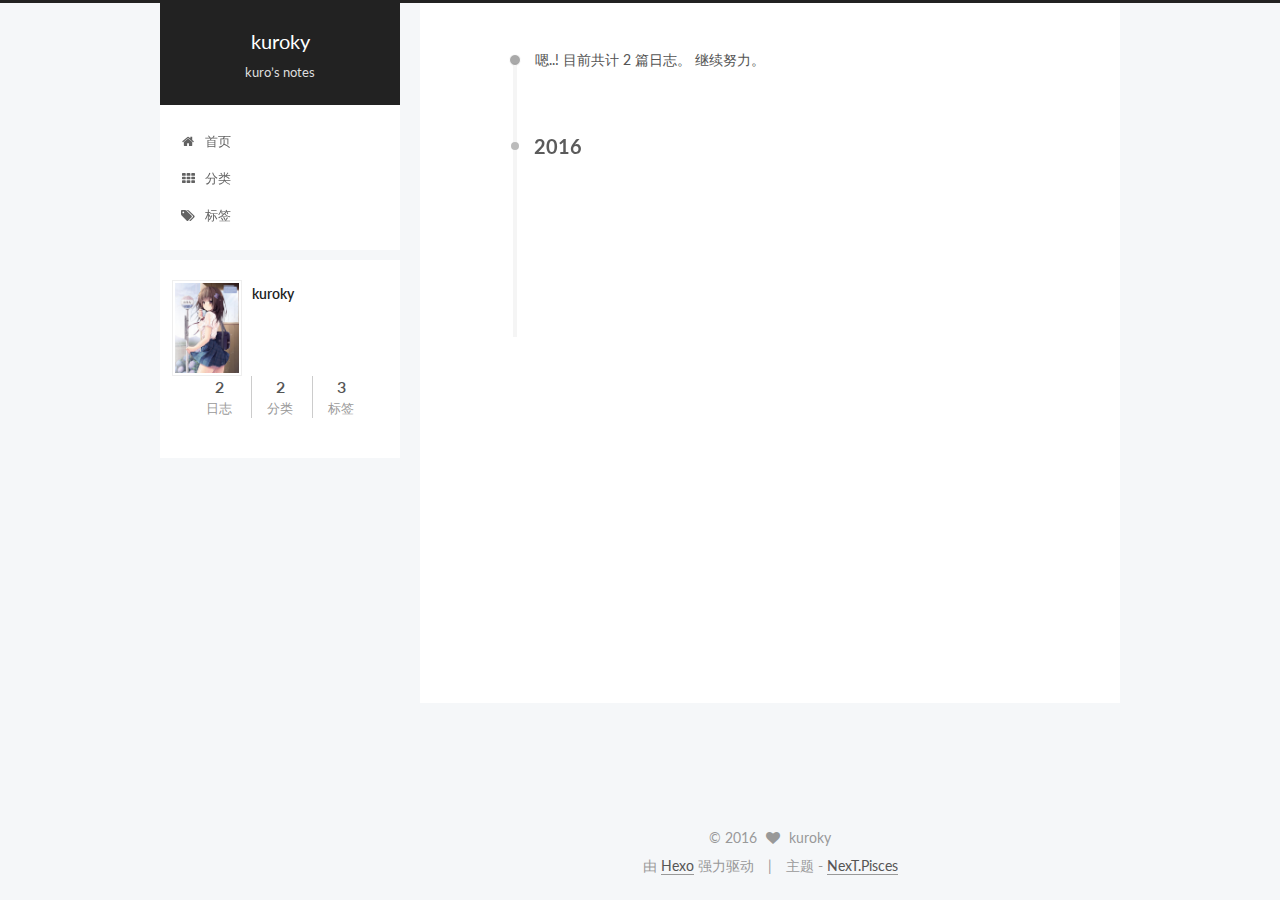
<file: archives/index.html>
<!doctype html>



  


<html class="theme-next pisces use-motion">
<head>
  <meta charset="UTF-8"/>
<meta http-equiv="X-UA-Compatible" content="IE=edge,chrome=1" />
<meta name="viewport" content="width=device-width, initial-scale=1, maximum-scale=1"/>



<meta http-equiv="Cache-Control" content="no-transform" />
<meta http-equiv="Cache-Control" content="no-siteapp" />












  <link href="/vendors/fancybox/source/jquery.fancybox.css?v=2.1.5" rel="stylesheet" type="text/css"/>




  
  
  
  

  
    
    
  

  

  

  

  

  
    
    
    <link href="//fonts.googleapis.com/css?family=Lato:300,300italic,400,400italic,700,700italic&subset=latin,latin-ext" rel="stylesheet" type="text/css">
  




<link href="/vendors/font-awesome/css/font-awesome.min.css?v=4.4.0" rel="stylesheet" type="text/css" />

<link href="/css/main.css?v=5.0.1" rel="stylesheet" type="text/css" />


  <meta name="keywords" content="Hexo, NexT" />








  <link rel="shortcut icon" type="image/x-icon" href="/favicon.ico?v=5.0.1" />






<meta name="description">
<meta property="og:type" content="website">
<meta property="og:title" content="kuroky">
<meta property="og:url" content="http://yoursite.com/archives/index.html">
<meta property="og:site_name" content="kuroky">
<meta property="og:description">
<meta name="twitter:card" content="summary">
<meta name="twitter:title" content="kuroky">
<meta name="twitter:description">



<script type="text/javascript" id="hexo.configuration">
  var NexT = window.NexT || {};
  var CONFIG = {
    scheme: 'Pisces',
    sidebar: {"position":"left","display":"post"},
    fancybox: true,
    motion: true,
    duoshuo: {
      userId: 0,
      author: '博主'
    }
  };
</script>

  <title> 归档 | kuroky </title>
</head>

<body itemscope itemtype="http://schema.org/WebPage" lang="zh-Hans">

  










  
  
    
  

  <div class="container one-collumn sidebar-position-left  page-archive  ">
    <div class="headband"></div>

    <header id="header" class="header" itemscope itemtype="http://schema.org/WPHeader">
      <div class="header-inner"><div class="site-meta ">
  

  <div class="custom-logo-site-title">
    <a href="/"  class="brand" rel="start">
      <span class="logo-line-before"><i></i></span>
      <span class="site-title">kuroky</span>
      <span class="logo-line-after"><i></i></span>
    </a>
  </div>
  <p class="site-subtitle">kuro’s notes</p>
</div>

<div class="site-nav-toggle">
  <button>
    <span class="btn-bar"></span>
    <span class="btn-bar"></span>
    <span class="btn-bar"></span>
  </button>
</div>

<nav class="site-nav">
  

  
    <ul id="menu" class="menu">
      
        
        <li class="menu-item menu-item-home">
          <a href="/" rel="section">
            
              <i class="menu-item-icon fa fa-home fa-fw"></i> <br />
            
            首页
          </a>
        </li>
      
        
        <li class="menu-item menu-item-categories">
          <a href="/categories" rel="section">
            
              <i class="menu-item-icon fa fa-th fa-fw"></i> <br />
            
            分类
          </a>
        </li>
      
        
        <li class="menu-item menu-item-tags">
          <a href="/tags" rel="section">
            
              <i class="menu-item-icon fa fa-tags fa-fw"></i> <br />
            
            标签
          </a>
        </li>
      

      
    </ul>
  

  
</nav>

 </div>
    </header>

    <main id="main" class="main">
      <div class="main-inner">
        <div class="content-wrap">
          <div id="content" class="content">
            

  <section id="posts" class="posts-collapse">
    <span class="archive-move-on"></span>

    <span class="archive-page-counter">
      
      
      
        
      
      嗯..! 目前共计 2 篇日志。 继续努力。
    </span>

    

      
      
      

      
        
        <div class="collection-title">
          <h2 class="archive-year motion-element" id="archive-year-2016">2016</h2>
        </div>
      
      

      

  <article class="post post-type-normal" itemscope itemtype="http://schema.org/Article">
    <header class="post-header">

      <h1 class="post-title">
        
            <a class="post-title-link" href="/2016/05/06/UITableViewCell/" itemprop="url">
              
                <span itemprop="name">UITableViewCell的几种创建方式</span>
              
            </a>
        
      </h1>

      <div class="post-meta">
        <time class="post-time" itemprop="dateCreated"
              datetime="2016-05-06T11:51:10+08:00"
              content="2016-05-06" >
          05-06
        </time>
      </div>

    </header>
  </article>



    

      
      
      

      
      

      

  <article class="post post-type-normal" itemscope itemtype="http://schema.org/Article">
    <header class="post-header">

      <h1 class="post-title">
        
            <a class="post-title-link" href="/2016/05/05/博客搭建过程踩的坑/" itemprop="url">
              
                <span itemprop="name">个人博客搭建流程</span>
              
            </a>
        
      </h1>

      <div class="post-meta">
        <time class="post-time" itemprop="dateCreated"
              datetime="2016-05-05T21:44:36+08:00"
              content="2016-05-05" >
          05-05
        </time>
      </div>

    </header>
  </article>



    

  </section>

  



          </div>
          


          

        </div>
        
          
  
  <div class="sidebar-toggle">
    <div class="sidebar-toggle-line-wrap">
      <span class="sidebar-toggle-line sidebar-toggle-line-first"></span>
      <span class="sidebar-toggle-line sidebar-toggle-line-middle"></span>
      <span class="sidebar-toggle-line sidebar-toggle-line-last"></span>
    </div>
  </div>

  <aside id="sidebar" class="sidebar">
    <div class="sidebar-inner">

      

      

      <section class="site-overview sidebar-panel  sidebar-panel-active ">
        <div class="site-author motion-element" itemprop="author" itemscope itemtype="http://schema.org/Person">
          <img class="site-author-image" itemprop="image"
               src="/uploads/images/avatar.png"
               alt="kuroky" />
          <p class="site-author-name" itemprop="name">kuroky</p>
          <p class="site-description motion-element" itemprop="description"></p>
        </div>
        <nav class="site-state motion-element">
          <div class="site-state-item site-state-posts">
            <a href="/">
              <span class="site-state-item-count">2</span>
              <span class="site-state-item-name">日志</span>
            </a>
          </div>

          
            <div class="site-state-item site-state-categories">
              <a href="/categories">
                <span class="site-state-item-count">2</span>
                <span class="site-state-item-name">分类</span>
              </a>
            </div>
          

          
            <div class="site-state-item site-state-tags">
              <a href="/tags">
                <span class="site-state-item-count">3</span>
                <span class="site-state-item-name">标签</span>
              </a>
            </div>
          

        </nav>

        

        <div class="links-of-author motion-element">
          
        </div>

        
        

        
        

      </section>

      

    </div>
  </aside>


        
      </div>
    </main>

    <footer id="footer" class="footer">
      <div class="footer-inner">
        <div class="copyright" >
  
  &copy; 
  <span itemprop="copyrightYear">2016</span>
  <span class="with-love">
    <i class="fa fa-heart"></i>
  </span>
  <span class="author" itemprop="copyrightHolder">kuroky</span>
</div>

<div class="powered-by">
  由 <a class="theme-link" href="http://hexo.io">Hexo</a> 强力驱动
</div>

<div class="theme-info">
  主题 -
  <a class="theme-link" href="https://github.com/iissnan/hexo-theme-next">
    NexT.Pisces
  </a>
</div>

        

        
      </div>
    </footer>

    <div class="back-to-top">
      <i class="fa fa-arrow-up"></i>
    </div>
  </div>

  

<script type="text/javascript">
  if (Object.prototype.toString.call(window.Promise) !== '[object Function]') {
    window.Promise = null;
  }
</script>









  



  
  <script type="text/javascript" src="/vendors/jquery/index.js?v=2.1.3"></script>

  
  <script type="text/javascript" src="/vendors/fastclick/lib/fastclick.min.js?v=1.0.6"></script>

  
  <script type="text/javascript" src="/vendors/jquery_lazyload/jquery.lazyload.js?v=1.9.7"></script>

  
  <script type="text/javascript" src="/vendors/velocity/velocity.min.js?v=1.2.1"></script>

  
  <script type="text/javascript" src="/vendors/velocity/velocity.ui.min.js?v=1.2.1"></script>

  
  <script type="text/javascript" src="/vendors/fancybox/source/jquery.fancybox.pack.js?v=2.1.5"></script>


  


  <script type="text/javascript" src="/js/src/utils.js?v=5.0.1"></script>

  <script type="text/javascript" src="/js/src/motion.js?v=5.0.1"></script>



  
  


  <script type="text/javascript" src="/js/src/affix.js?v=5.0.1"></script>

  <script type="text/javascript" src="/js/src/schemes/pisces.js?v=5.0.1"></script>



  
  
    <script type="text/javascript" id="motion.page.archive">
      $('.archive-year').velocity('transition.slideLeftIn');
    </script>
  


  


  <script type="text/javascript" src="/js/src/bootstrap.js?v=5.0.1"></script>



  



  



  
  
  

  

  

</body>
</html>
</file>
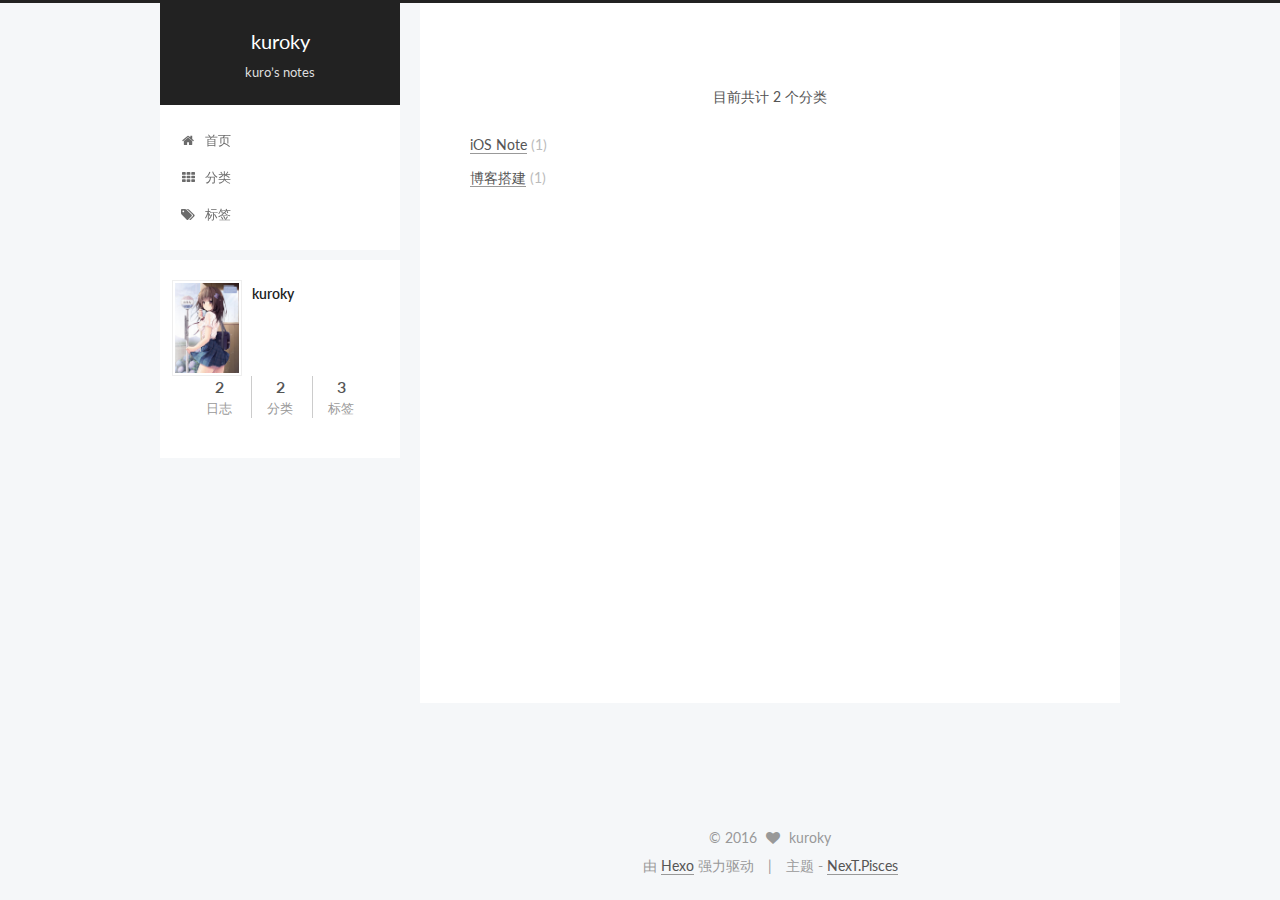
<file: categories/index.html>
<!doctype html>



  


<html class="theme-next pisces use-motion">
<head>
  <meta charset="UTF-8"/>
<meta http-equiv="X-UA-Compatible" content="IE=edge,chrome=1" />
<meta name="viewport" content="width=device-width, initial-scale=1, maximum-scale=1"/>



<meta http-equiv="Cache-Control" content="no-transform" />
<meta http-equiv="Cache-Control" content="no-siteapp" />












  <link href="/vendors/fancybox/source/jquery.fancybox.css?v=2.1.5" rel="stylesheet" type="text/css"/>




  
  
  
  

  
    
    
  

  

  

  

  

  
    
    
    <link href="//fonts.googleapis.com/css?family=Lato:300,300italic,400,400italic,700,700italic&subset=latin,latin-ext" rel="stylesheet" type="text/css">
  




<link href="/vendors/font-awesome/css/font-awesome.min.css?v=4.4.0" rel="stylesheet" type="text/css" />

<link href="/css/main.css?v=5.0.1" rel="stylesheet" type="text/css" />


  <meta name="keywords" content="Hexo, NexT" />








  <link rel="shortcut icon" type="image/x-icon" href="/favicon.ico?v=5.0.1" />






<meta name="description">
<meta property="og:type" content="website">
<meta property="og:title" content="categories">
<meta property="og:url" content="http://yoursite.com/categories/index.html">
<meta property="og:site_name" content="kuroky">
<meta property="og:description">
<meta property="og:updated_time" content="2016-05-05T13:37:14.000Z">
<meta name="twitter:card" content="summary">
<meta name="twitter:title" content="categories">
<meta name="twitter:description">



<script type="text/javascript" id="hexo.configuration">
  var NexT = window.NexT || {};
  var CONFIG = {
    scheme: 'Pisces',
    sidebar: {"position":"left","display":"post"},
    fancybox: true,
    motion: true,
    duoshuo: {
      userId: 0,
      author: '博主'
    }
  };
</script>

  <title>
  

  
    分类 | kuroky
  
</title>
</head>

<body itemscope itemtype="http://schema.org/WebPage" lang="zh-Hans">

  










  
  
    
  

  <div class="container one-collumn sidebar-position-left  ">
    <div class="headband"></div>

    <header id="header" class="header" itemscope itemtype="http://schema.org/WPHeader">
      <div class="header-inner"><div class="site-meta ">
  

  <div class="custom-logo-site-title">
    <a href="/"  class="brand" rel="start">
      <span class="logo-line-before"><i></i></span>
      <span class="site-title">kuroky</span>
      <span class="logo-line-after"><i></i></span>
    </a>
  </div>
  <p class="site-subtitle">kuro’s notes</p>
</div>

<div class="site-nav-toggle">
  <button>
    <span class="btn-bar"></span>
    <span class="btn-bar"></span>
    <span class="btn-bar"></span>
  </button>
</div>

<nav class="site-nav">
  

  
    <ul id="menu" class="menu">
      
        
        <li class="menu-item menu-item-home">
          <a href="/" rel="section">
            
              <i class="menu-item-icon fa fa-home fa-fw"></i> <br />
            
            首页
          </a>
        </li>
      
        
        <li class="menu-item menu-item-categories">
          <a href="/categories" rel="section">
            
              <i class="menu-item-icon fa fa-th fa-fw"></i> <br />
            
            分类
          </a>
        </li>
      
        
        <li class="menu-item menu-item-tags">
          <a href="/tags" rel="section">
            
              <i class="menu-item-icon fa fa-tags fa-fw"></i> <br />
            
            标签
          </a>
        </li>
      

      
    </ul>
  

  
</nav>

 </div>
    </header>

    <main id="main" class="main">
      <div class="main-inner">
        <div class="content-wrap">
          <div id="content" class="content">
            

  <div id="posts" class="posts-expand">
    
    
      <div class="category-all-page">
        <div class="category-all-title">
            目前共计 2 个分类
        </div>
        <div class="category-all">
          <ul class="category-list"><li class="category-list-item"><a class="category-list-link" href="/categories/iOS-Note/">iOS Note</a><span class="category-list-count">1</span></li><li class="category-list-item"><a class="category-list-link" href="/categories/博客搭建/">博客搭建</a><span class="category-list-count">1</span></li></ul>
        </div>
      </div>
    
  </div>


          </div>
          


          

        </div>
        
          
  
  <div class="sidebar-toggle">
    <div class="sidebar-toggle-line-wrap">
      <span class="sidebar-toggle-line sidebar-toggle-line-first"></span>
      <span class="sidebar-toggle-line sidebar-toggle-line-middle"></span>
      <span class="sidebar-toggle-line sidebar-toggle-line-last"></span>
    </div>
  </div>

  <aside id="sidebar" class="sidebar">
    <div class="sidebar-inner">

      

      

      <section class="site-overview sidebar-panel  sidebar-panel-active ">
        <div class="site-author motion-element" itemprop="author" itemscope itemtype="http://schema.org/Person">
          <img class="site-author-image" itemprop="image"
               src="/uploads/images/avatar.png"
               alt="kuroky" />
          <p class="site-author-name" itemprop="name">kuroky</p>
          <p class="site-description motion-element" itemprop="description"></p>
        </div>
        <nav class="site-state motion-element">
          <div class="site-state-item site-state-posts">
            <a href="/">
              <span class="site-state-item-count">2</span>
              <span class="site-state-item-name">日志</span>
            </a>
          </div>

          
            <div class="site-state-item site-state-categories">
              <a href="/categories">
                <span class="site-state-item-count">2</span>
                <span class="site-state-item-name">分类</span>
              </a>
            </div>
          

          
            <div class="site-state-item site-state-tags">
              <a href="/tags">
                <span class="site-state-item-count">3</span>
                <span class="site-state-item-name">标签</span>
              </a>
            </div>
          

        </nav>

        

        <div class="links-of-author motion-element">
          
        </div>

        
        

        
        

      </section>

      

    </div>
  </aside>


        
      </div>
    </main>

    <footer id="footer" class="footer">
      <div class="footer-inner">
        <div class="copyright" >
  
  &copy; 
  <span itemprop="copyrightYear">2016</span>
  <span class="with-love">
    <i class="fa fa-heart"></i>
  </span>
  <span class="author" itemprop="copyrightHolder">kuroky</span>
</div>

<div class="powered-by">
  由 <a class="theme-link" href="http://hexo.io">Hexo</a> 强力驱动
</div>

<div class="theme-info">
  主题 -
  <a class="theme-link" href="https://github.com/iissnan/hexo-theme-next">
    NexT.Pisces
  </a>
</div>

        

        
      </div>
    </footer>

    <div class="back-to-top">
      <i class="fa fa-arrow-up"></i>
    </div>
  </div>

  

<script type="text/javascript">
  if (Object.prototype.toString.call(window.Promise) !== '[object Function]') {
    window.Promise = null;
  }
</script>









  



  
  <script type="text/javascript" src="/vendors/jquery/index.js?v=2.1.3"></script>

  
  <script type="text/javascript" src="/vendors/fastclick/lib/fastclick.min.js?v=1.0.6"></script>

  
  <script type="text/javascript" src="/vendors/jquery_lazyload/jquery.lazyload.js?v=1.9.7"></script>

  
  <script type="text/javascript" src="/vendors/velocity/velocity.min.js?v=1.2.1"></script>

  
  <script type="text/javascript" src="/vendors/velocity/velocity.ui.min.js?v=1.2.1"></script>

  
  <script type="text/javascript" src="/vendors/fancybox/source/jquery.fancybox.pack.js?v=2.1.5"></script>


  


  <script type="text/javascript" src="/js/src/utils.js?v=5.0.1"></script>

  <script type="text/javascript" src="/js/src/motion.js?v=5.0.1"></script>



  
  


  <script type="text/javascript" src="/js/src/affix.js?v=5.0.1"></script>

  <script type="text/javascript" src="/js/src/schemes/pisces.js?v=5.0.1"></script>



  

  


  <script type="text/javascript" src="/js/src/bootstrap.js?v=5.0.1"></script>



  



  



  
  
  

  

  

</body>
</html>
</file>
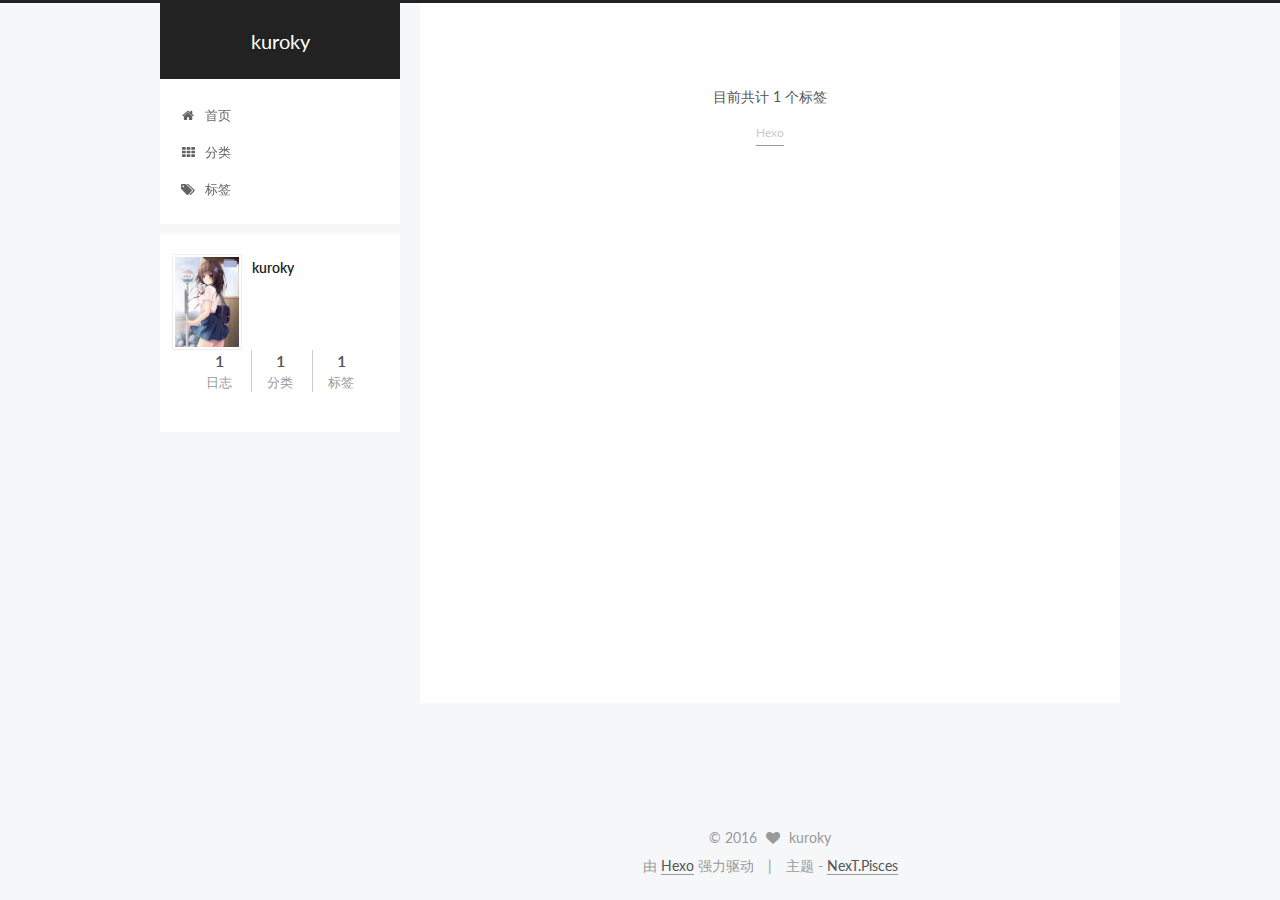
<file: tags/index.html>
<!doctype html>



  


<html class="theme-next pisces use-motion">
<head>
  <meta charset="UTF-8"/>
<meta http-equiv="X-UA-Compatible" content="IE=edge,chrome=1" />
<meta name="viewport" content="width=device-width, initial-scale=1, maximum-scale=1"/>



<meta http-equiv="Cache-Control" content="no-transform" />
<meta http-equiv="Cache-Control" content="no-siteapp" />












  <link href="/vendors/fancybox/source/jquery.fancybox.css?v=2.1.5" rel="stylesheet" type="text/css"/>




  
  
  
  

  
    
    
  

  

  

  

  

  
    
    
    <link href="//fonts.googleapis.com/css?family=Lato:300,300italic,400,400italic,700,700italic&subset=latin,latin-ext" rel="stylesheet" type="text/css">
  




<link href="/vendors/font-awesome/css/font-awesome.min.css?v=4.4.0" rel="stylesheet" type="text/css" />

<link href="/css/main.css?v=5.0.1" rel="stylesheet" type="text/css" />


  <meta name="keywords" content="Hexo, NexT" />








  <link rel="shortcut icon" type="image/x-icon" href="/favicon.ico?v=5.0.1" />






<meta name="description">
<meta property="og:type" content="website">
<meta property="og:title" content="tags">
<meta property="og:url" content="http://yoursite.com/tags/index.html">
<meta property="og:site_name" content="kuroky">
<meta property="og:description">
<meta property="og:updated_time" content="2016-05-05T13:38:56.000Z">
<meta name="twitter:card" content="summary">
<meta name="twitter:title" content="tags">
<meta name="twitter:description">



<script type="text/javascript" id="hexo.configuration">
  var NexT = window.NexT || {};
  var CONFIG = {
    scheme: 'Pisces',
    sidebar: {"position":"left","display":"post"},
    fancybox: true,
    motion: true,
    duoshuo: {
      userId: 0,
      author: '博主'
    }
  };
</script>

  <title>
  

  
    标签 | kuroky
  
</title>
</head>

<body itemscope itemtype="http://schema.org/WebPage" lang="zh-Hans">

  










  
  
    
  

  <div class="container one-collumn sidebar-position-left  ">
    <div class="headband"></div>

    <header id="header" class="header" itemscope itemtype="http://schema.org/WPHeader">
      <div class="header-inner"><div class="site-meta ">
  

  <div class="custom-logo-site-title">
    <a href="/"  class="brand" rel="start">
      <span class="logo-line-before"><i></i></span>
      <span class="site-title">kuroky</span>
      <span class="logo-line-after"><i></i></span>
    </a>
  </div>
  <p class="site-subtitle"></p>
</div>

<div class="site-nav-toggle">
  <button>
    <span class="btn-bar"></span>
    <span class="btn-bar"></span>
    <span class="btn-bar"></span>
  </button>
</div>

<nav class="site-nav">
  

  
    <ul id="menu" class="menu">
      
        
        <li class="menu-item menu-item-home">
          <a href="/" rel="section">
            
              <i class="menu-item-icon fa fa-home fa-fw"></i> <br />
            
            首页
          </a>
        </li>
      
        
        <li class="menu-item menu-item-categories">
          <a href="/categories" rel="section">
            
              <i class="menu-item-icon fa fa-th fa-fw"></i> <br />
            
            分类
          </a>
        </li>
      
        
        <li class="menu-item menu-item-tags">
          <a href="/tags" rel="section">
            
              <i class="menu-item-icon fa fa-tags fa-fw"></i> <br />
            
            标签
          </a>
        </li>
      

      
    </ul>
  

  
</nav>

 </div>
    </header>

    <main id="main" class="main">
      <div class="main-inner">
        <div class="content-wrap">
          <div id="content" class="content">
            

  <div id="posts" class="posts-expand">
    
    
      <div class="tag-cloud">
        <div class="tag-cloud-title">
            目前共计 1 个标签
        </div>
        <div class="tag-cloud-tags">
          <a href="/tags/Hexo/" style="font-size: 12px; color: #ccc">Hexo</a>
        </div>
      </div>
    
  </div>


          </div>
          


          

        </div>
        
          
  
  <div class="sidebar-toggle">
    <div class="sidebar-toggle-line-wrap">
      <span class="sidebar-toggle-line sidebar-toggle-line-first"></span>
      <span class="sidebar-toggle-line sidebar-toggle-line-middle"></span>
      <span class="sidebar-toggle-line sidebar-toggle-line-last"></span>
    </div>
  </div>

  <aside id="sidebar" class="sidebar">
    <div class="sidebar-inner">

      

      

      <section class="site-overview sidebar-panel  sidebar-panel-active ">
        <div class="site-author motion-element" itemprop="author" itemscope itemtype="http://schema.org/Person">
          <img class="site-author-image" itemprop="image"
               src="/uploads/images/avatar.png"
               alt="kuroky" />
          <p class="site-author-name" itemprop="name">kuroky</p>
          <p class="site-description motion-element" itemprop="description"></p>
        </div>
        <nav class="site-state motion-element">
          <div class="site-state-item site-state-posts">
            <a href="/">
              <span class="site-state-item-count">1</span>
              <span class="site-state-item-name">日志</span>
            </a>
          </div>

          
            <div class="site-state-item site-state-categories">
              <a href="/categories">
                <span class="site-state-item-count">1</span>
                <span class="site-state-item-name">分类</span>
              </a>
            </div>
          

          
            <div class="site-state-item site-state-tags">
              <a href="/tags">
                <span class="site-state-item-count">1</span>
                <span class="site-state-item-name">标签</span>
              </a>
            </div>
          

        </nav>

        

        <div class="links-of-author motion-element">
          
        </div>

        
        

        
        

      </section>

      

    </div>
  </aside>


        
      </div>
    </main>

    <footer id="footer" class="footer">
      <div class="footer-inner">
        <div class="copyright" >
  
  &copy; 
  <span itemprop="copyrightYear">2016</span>
  <span class="with-love">
    <i class="fa fa-heart"></i>
  </span>
  <span class="author" itemprop="copyrightHolder">kuroky</span>
</div>

<div class="powered-by">
  由 <a class="theme-link" href="http://hexo.io">Hexo</a> 强力驱动
</div>

<div class="theme-info">
  主题 -
  <a class="theme-link" href="https://github.com/iissnan/hexo-theme-next">
    NexT.Pisces
  </a>
</div>

        

        
      </div>
    </footer>

    <div class="back-to-top">
      <i class="fa fa-arrow-up"></i>
    </div>
  </div>

  

<script type="text/javascript">
  if (Object.prototype.toString.call(window.Promise) !== '[object Function]') {
    window.Promise = null;
  }
</script>









  



  
  <script type="text/javascript" src="/vendors/jquery/index.js?v=2.1.3"></script>

  
  <script type="text/javascript" src="/vendors/fastclick/lib/fastclick.min.js?v=1.0.6"></script>

  
  <script type="text/javascript" src="/vendors/jquery_lazyload/jquery.lazyload.js?v=1.9.7"></script>

  
  <script type="text/javascript" src="/vendors/velocity/velocity.min.js?v=1.2.1"></script>

  
  <script type="text/javascript" src="/vendors/velocity/velocity.ui.min.js?v=1.2.1"></script>

  
  <script type="text/javascript" src="/vendors/fancybox/source/jquery.fancybox.pack.js?v=2.1.5"></script>


  


  <script type="text/javascript" src="/js/src/utils.js?v=5.0.1"></script>

  <script type="text/javascript" src="/js/src/motion.js?v=5.0.1"></script>



  
  


  <script type="text/javascript" src="/js/src/affix.js?v=5.0.1"></script>

  <script type="text/javascript" src="/js/src/schemes/pisces.js?v=5.0.1"></script>



  

  


  <script type="text/javascript" src="/js/src/bootstrap.js?v=5.0.1"></script>



  



  



  
  
  

  

  

</body>
</html>
</file>
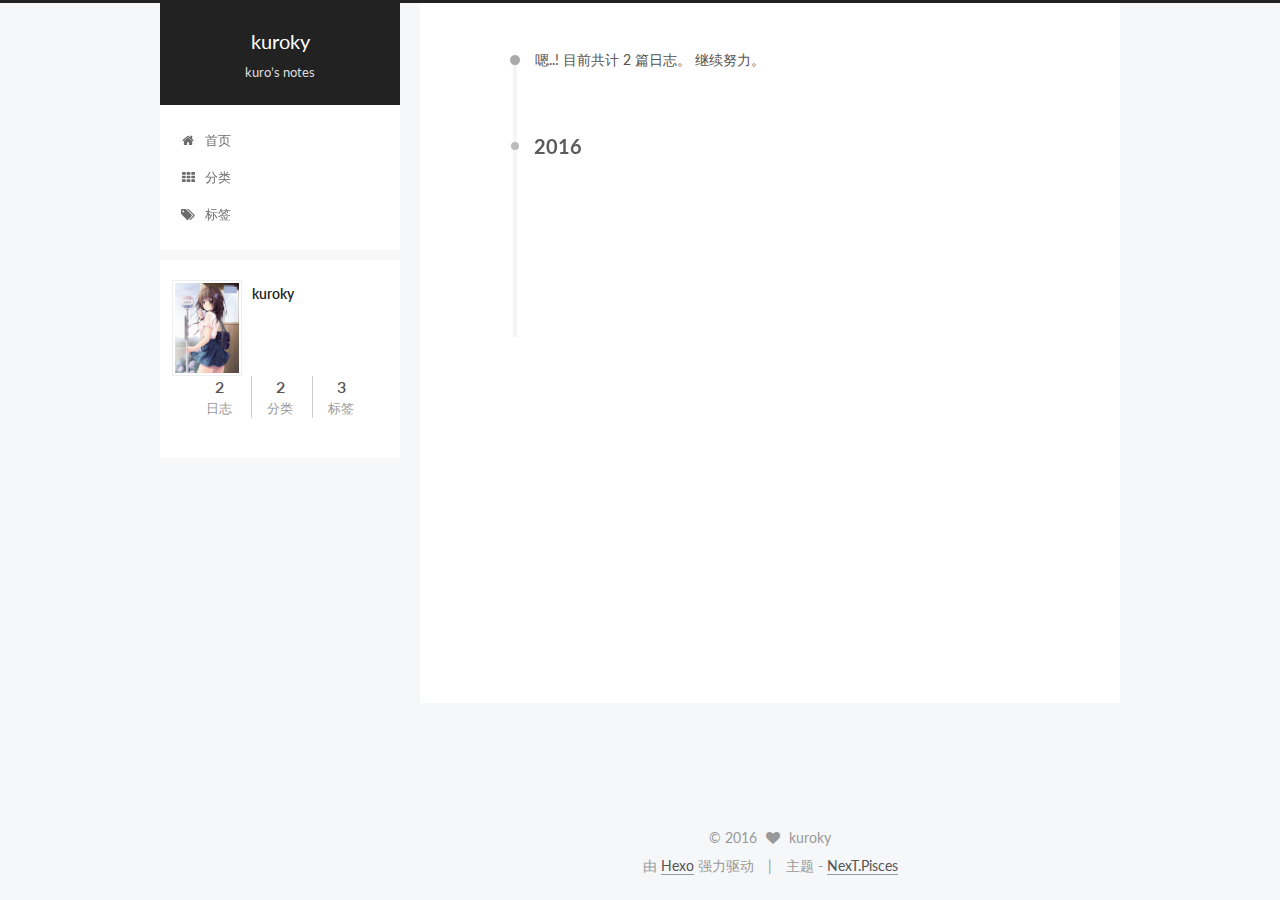
<file: archives/2016/index.html>
<!doctype html>



  


<html class="theme-next pisces use-motion">
<head>
  <meta charset="UTF-8"/>
<meta http-equiv="X-UA-Compatible" content="IE=edge,chrome=1" />
<meta name="viewport" content="width=device-width, initial-scale=1, maximum-scale=1"/>



<meta http-equiv="Cache-Control" content="no-transform" />
<meta http-equiv="Cache-Control" content="no-siteapp" />












  <link href="/vendors/fancybox/source/jquery.fancybox.css?v=2.1.5" rel="stylesheet" type="text/css"/>




  
  
  
  

  
    
    
  

  

  

  

  

  
    
    
    <link href="//fonts.googleapis.com/css?family=Lato:300,300italic,400,400italic,700,700italic&subset=latin,latin-ext" rel="stylesheet" type="text/css">
  




<link href="/vendors/font-awesome/css/font-awesome.min.css?v=4.4.0" rel="stylesheet" type="text/css" />

<link href="/css/main.css?v=5.0.1" rel="stylesheet" type="text/css" />


  <meta name="keywords" content="Hexo, NexT" />








  <link rel="shortcut icon" type="image/x-icon" href="/favicon.ico?v=5.0.1" />






<meta name="description">
<meta property="og:type" content="website">
<meta property="og:title" content="kuroky">
<meta property="og:url" content="http://yoursite.com/archives/2016/index.html">
<meta property="og:site_name" content="kuroky">
<meta property="og:description">
<meta name="twitter:card" content="summary">
<meta name="twitter:title" content="kuroky">
<meta name="twitter:description">



<script type="text/javascript" id="hexo.configuration">
  var NexT = window.NexT || {};
  var CONFIG = {
    scheme: 'Pisces',
    sidebar: {"position":"left","display":"post"},
    fancybox: true,
    motion: true,
    duoshuo: {
      userId: 0,
      author: '博主'
    }
  };
</script>

  <title> 归档 | kuroky </title>
</head>

<body itemscope itemtype="http://schema.org/WebPage" lang="zh-Hans">

  










  
  
    
  

  <div class="container one-collumn sidebar-position-left  page-archive  ">
    <div class="headband"></div>

    <header id="header" class="header" itemscope itemtype="http://schema.org/WPHeader">
      <div class="header-inner"><div class="site-meta ">
  

  <div class="custom-logo-site-title">
    <a href="/"  class="brand" rel="start">
      <span class="logo-line-before"><i></i></span>
      <span class="site-title">kuroky</span>
      <span class="logo-line-after"><i></i></span>
    </a>
  </div>
  <p class="site-subtitle">kuro’s notes</p>
</div>

<div class="site-nav-toggle">
  <button>
    <span class="btn-bar"></span>
    <span class="btn-bar"></span>
    <span class="btn-bar"></span>
  </button>
</div>

<nav class="site-nav">
  

  
    <ul id="menu" class="menu">
      
        
        <li class="menu-item menu-item-home">
          <a href="/" rel="section">
            
              <i class="menu-item-icon fa fa-home fa-fw"></i> <br />
            
            首页
          </a>
        </li>
      
        
        <li class="menu-item menu-item-categories">
          <a href="/categories" rel="section">
            
              <i class="menu-item-icon fa fa-th fa-fw"></i> <br />
            
            分类
          </a>
        </li>
      
        
        <li class="menu-item menu-item-tags">
          <a href="/tags" rel="section">
            
              <i class="menu-item-icon fa fa-tags fa-fw"></i> <br />
            
            标签
          </a>
        </li>
      

      
    </ul>
  

  
</nav>

 </div>
    </header>

    <main id="main" class="main">
      <div class="main-inner">
        <div class="content-wrap">
          <div id="content" class="content">
            

  <section id="posts" class="posts-collapse">
    <span class="archive-move-on"></span>

    <span class="archive-page-counter">
      
      
      
        
      
      嗯..! 目前共计 2 篇日志。 继续努力。
    </span>

    

      
      
      

      
        
        <div class="collection-title">
          <h2 class="archive-year motion-element" id="archive-year-2016">2016</h2>
        </div>
      
      

      

  <article class="post post-type-normal" itemscope itemtype="http://schema.org/Article">
    <header class="post-header">

      <h1 class="post-title">
        
            <a class="post-title-link" href="/2016/05/06/UITableViewCell/" itemprop="url">
              
                <span itemprop="name">UITableViewCell的几种创建方式</span>
              
            </a>
        
      </h1>

      <div class="post-meta">
        <time class="post-time" itemprop="dateCreated"
              datetime="2016-05-06T11:51:10+08:00"
              content="2016-05-06" >
          05-06
        </time>
      </div>

    </header>
  </article>



    

      
      
      

      
      

      

  <article class="post post-type-normal" itemscope itemtype="http://schema.org/Article">
    <header class="post-header">

      <h1 class="post-title">
        
            <a class="post-title-link" href="/2016/05/05/博客搭建过程踩的坑/" itemprop="url">
              
                <span itemprop="name">个人博客搭建流程</span>
              
            </a>
        
      </h1>

      <div class="post-meta">
        <time class="post-time" itemprop="dateCreated"
              datetime="2016-05-05T21:44:36+08:00"
              content="2016-05-05" >
          05-05
        </time>
      </div>

    </header>
  </article>



    

  </section>

  



          </div>
          


          

        </div>
        
          
  
  <div class="sidebar-toggle">
    <div class="sidebar-toggle-line-wrap">
      <span class="sidebar-toggle-line sidebar-toggle-line-first"></span>
      <span class="sidebar-toggle-line sidebar-toggle-line-middle"></span>
      <span class="sidebar-toggle-line sidebar-toggle-line-last"></span>
    </div>
  </div>

  <aside id="sidebar" class="sidebar">
    <div class="sidebar-inner">

      

      

      <section class="site-overview sidebar-panel  sidebar-panel-active ">
        <div class="site-author motion-element" itemprop="author" itemscope itemtype="http://schema.org/Person">
          <img class="site-author-image" itemprop="image"
               src="/uploads/images/avatar.png"
               alt="kuroky" />
          <p class="site-author-name" itemprop="name">kuroky</p>
          <p class="site-description motion-element" itemprop="description"></p>
        </div>
        <nav class="site-state motion-element">
          <div class="site-state-item site-state-posts">
            <a href="/">
              <span class="site-state-item-count">2</span>
              <span class="site-state-item-name">日志</span>
            </a>
          </div>

          
            <div class="site-state-item site-state-categories">
              <a href="/categories">
                <span class="site-state-item-count">2</span>
                <span class="site-state-item-name">分类</span>
              </a>
            </div>
          

          
            <div class="site-state-item site-state-tags">
              <a href="/tags">
                <span class="site-state-item-count">3</span>
                <span class="site-state-item-name">标签</span>
              </a>
            </div>
          

        </nav>

        

        <div class="links-of-author motion-element">
          
        </div>

        
        

        
        

      </section>

      

    </div>
  </aside>


        
      </div>
    </main>

    <footer id="footer" class="footer">
      <div class="footer-inner">
        <div class="copyright" >
  
  &copy; 
  <span itemprop="copyrightYear">2016</span>
  <span class="with-love">
    <i class="fa fa-heart"></i>
  </span>
  <span class="author" itemprop="copyrightHolder">kuroky</span>
</div>

<div class="powered-by">
  由 <a class="theme-link" href="http://hexo.io">Hexo</a> 强力驱动
</div>

<div class="theme-info">
  主题 -
  <a class="theme-link" href="https://github.com/iissnan/hexo-theme-next">
    NexT.Pisces
  </a>
</div>

        

        
      </div>
    </footer>

    <div class="back-to-top">
      <i class="fa fa-arrow-up"></i>
    </div>
  </div>

  

<script type="text/javascript">
  if (Object.prototype.toString.call(window.Promise) !== '[object Function]') {
    window.Promise = null;
  }
</script>









  



  
  <script type="text/javascript" src="/vendors/jquery/index.js?v=2.1.3"></script>

  
  <script type="text/javascript" src="/vendors/fastclick/lib/fastclick.min.js?v=1.0.6"></script>

  
  <script type="text/javascript" src="/vendors/jquery_lazyload/jquery.lazyload.js?v=1.9.7"></script>

  
  <script type="text/javascript" src="/vendors/velocity/velocity.min.js?v=1.2.1"></script>

  
  <script type="text/javascript" src="/vendors/velocity/velocity.ui.min.js?v=1.2.1"></script>

  
  <script type="text/javascript" src="/vendors/fancybox/source/jquery.fancybox.pack.js?v=2.1.5"></script>


  


  <script type="text/javascript" src="/js/src/utils.js?v=5.0.1"></script>

  <script type="text/javascript" src="/js/src/motion.js?v=5.0.1"></script>



  
  


  <script type="text/javascript" src="/js/src/affix.js?v=5.0.1"></script>

  <script type="text/javascript" src="/js/src/schemes/pisces.js?v=5.0.1"></script>



  
  
    <script type="text/javascript" id="motion.page.archive">
      $('.archive-year').velocity('transition.slideLeftIn');
    </script>
  


  


  <script type="text/javascript" src="/js/src/bootstrap.js?v=5.0.1"></script>



  



  



  
  
  

  

  

</body>
</html>
</file>
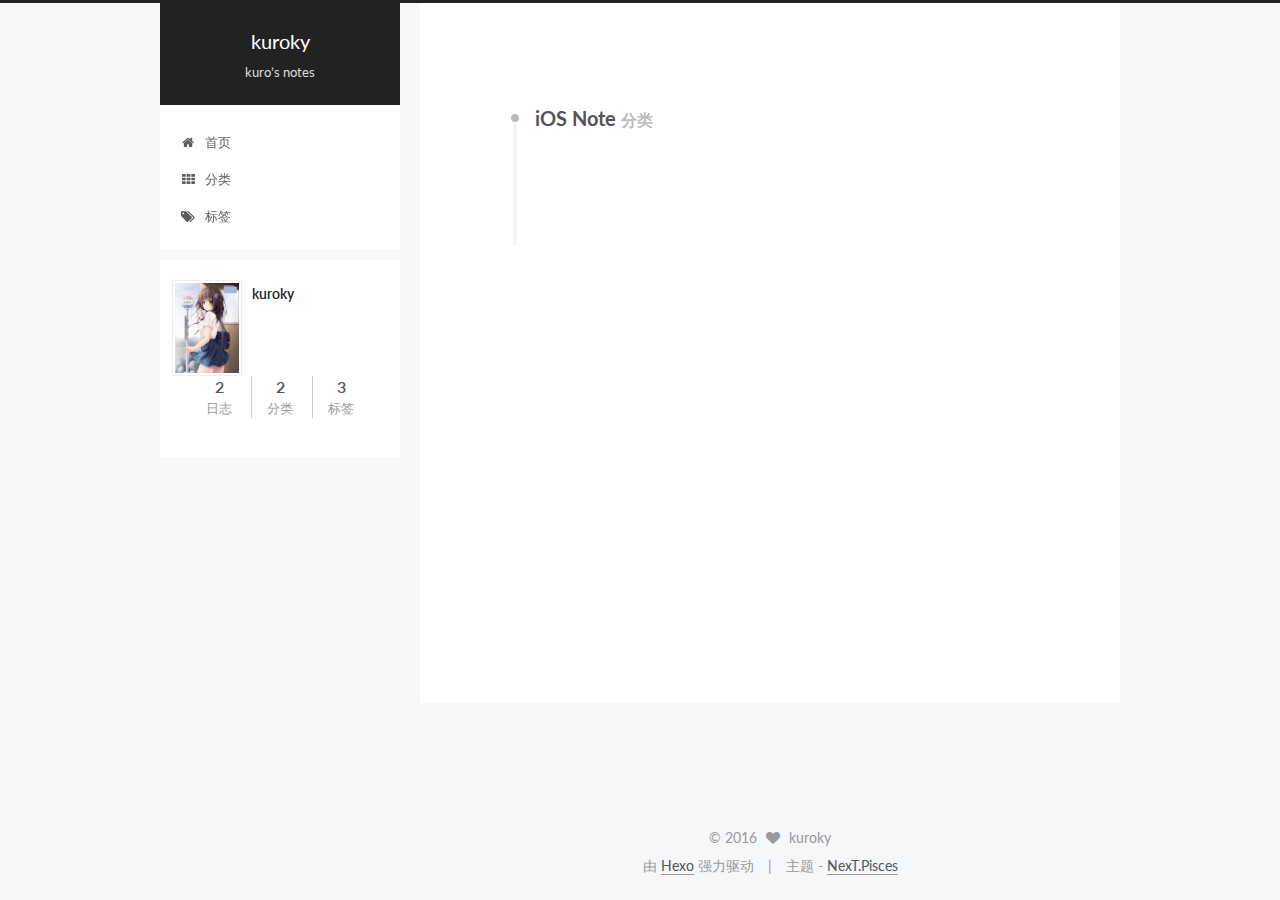
<file: categories/iOS-Note/index.html>
<!doctype html>



  


<html class="theme-next pisces use-motion">
<head>
  <meta charset="UTF-8"/>
<meta http-equiv="X-UA-Compatible" content="IE=edge,chrome=1" />
<meta name="viewport" content="width=device-width, initial-scale=1, maximum-scale=1"/>



<meta http-equiv="Cache-Control" content="no-transform" />
<meta http-equiv="Cache-Control" content="no-siteapp" />












  <link href="/vendors/fancybox/source/jquery.fancybox.css?v=2.1.5" rel="stylesheet" type="text/css"/>




  
  
  
  

  
    
    
  

  

  

  

  

  
    
    
    <link href="//fonts.googleapis.com/css?family=Lato:300,300italic,400,400italic,700,700italic&subset=latin,latin-ext" rel="stylesheet" type="text/css">
  




<link href="/vendors/font-awesome/css/font-awesome.min.css?v=4.4.0" rel="stylesheet" type="text/css" />

<link href="/css/main.css?v=5.0.1" rel="stylesheet" type="text/css" />


  <meta name="keywords" content="Hexo, NexT" />








  <link rel="shortcut icon" type="image/x-icon" href="/favicon.ico?v=5.0.1" />






<meta name="description">
<meta property="og:type" content="website">
<meta property="og:title" content="kuroky">
<meta property="og:url" content="http://yoursite.com/categories/iOS-Note/index.html">
<meta property="og:site_name" content="kuroky">
<meta property="og:description">
<meta name="twitter:card" content="summary">
<meta name="twitter:title" content="kuroky">
<meta name="twitter:description">



<script type="text/javascript" id="hexo.configuration">
  var NexT = window.NexT || {};
  var CONFIG = {
    scheme: 'Pisces',
    sidebar: {"position":"left","display":"post"},
    fancybox: true,
    motion: true,
    duoshuo: {
      userId: 0,
      author: '博主'
    }
  };
</script>

  <title> 分类: iOS Note | kuroky </title>
</head>

<body itemscope itemtype="http://schema.org/WebPage" lang="zh-Hans">

  










  
  
    
  

  <div class="container one-collumn sidebar-position-left  ">
    <div class="headband"></div>

    <header id="header" class="header" itemscope itemtype="http://schema.org/WPHeader">
      <div class="header-inner"><div class="site-meta ">
  

  <div class="custom-logo-site-title">
    <a href="/"  class="brand" rel="start">
      <span class="logo-line-before"><i></i></span>
      <span class="site-title">kuroky</span>
      <span class="logo-line-after"><i></i></span>
    </a>
  </div>
  <p class="site-subtitle">kuro’s notes</p>
</div>

<div class="site-nav-toggle">
  <button>
    <span class="btn-bar"></span>
    <span class="btn-bar"></span>
    <span class="btn-bar"></span>
  </button>
</div>

<nav class="site-nav">
  

  
    <ul id="menu" class="menu">
      
        
        <li class="menu-item menu-item-home">
          <a href="/" rel="section">
            
              <i class="menu-item-icon fa fa-home fa-fw"></i> <br />
            
            首页
          </a>
        </li>
      
        
        <li class="menu-item menu-item-categories">
          <a href="/categories" rel="section">
            
              <i class="menu-item-icon fa fa-th fa-fw"></i> <br />
            
            分类
          </a>
        </li>
      
        
        <li class="menu-item menu-item-tags">
          <a href="/tags" rel="section">
            
              <i class="menu-item-icon fa fa-tags fa-fw"></i> <br />
            
            标签
          </a>
        </li>
      

      
    </ul>
  

  
</nav>

 </div>
    </header>

    <main id="main" class="main">
      <div class="main-inner">
        <div class="content-wrap">
          <div id="content" class="content">
            

  <section id="posts" class="posts-collapse">
    <div class="collection-title">
      <h2 >
        iOS Note
        <small>分类</small>
      </h2>
    </div>

    
      

  <article class="post post-type-normal" itemscope itemtype="http://schema.org/Article">
    <header class="post-header">

      <h1 class="post-title">
        
            <a class="post-title-link" href="/2016/05/06/UITableViewCell/" itemprop="url">
              
                <span itemprop="name">UITableViewCell的几种创建方式</span>
              
            </a>
        
      </h1>

      <div class="post-meta">
        <time class="post-time" itemprop="dateCreated"
              datetime="2016-05-06T11:51:10+08:00"
              content="2016-05-06" >
          05-06
        </time>
      </div>

    </header>
  </article>


    
  </section>

  



          </div>
          


          

        </div>
        
          
  
  <div class="sidebar-toggle">
    <div class="sidebar-toggle-line-wrap">
      <span class="sidebar-toggle-line sidebar-toggle-line-first"></span>
      <span class="sidebar-toggle-line sidebar-toggle-line-middle"></span>
      <span class="sidebar-toggle-line sidebar-toggle-line-last"></span>
    </div>
  </div>

  <aside id="sidebar" class="sidebar">
    <div class="sidebar-inner">

      

      

      <section class="site-overview sidebar-panel  sidebar-panel-active ">
        <div class="site-author motion-element" itemprop="author" itemscope itemtype="http://schema.org/Person">
          <img class="site-author-image" itemprop="image"
               src="/uploads/images/avatar.png"
               alt="kuroky" />
          <p class="site-author-name" itemprop="name">kuroky</p>
          <p class="site-description motion-element" itemprop="description"></p>
        </div>
        <nav class="site-state motion-element">
          <div class="site-state-item site-state-posts">
            <a href="/">
              <span class="site-state-item-count">2</span>
              <span class="site-state-item-name">日志</span>
            </a>
          </div>

          
            <div class="site-state-item site-state-categories">
              <a href="/categories">
                <span class="site-state-item-count">2</span>
                <span class="site-state-item-name">分类</span>
              </a>
            </div>
          

          
            <div class="site-state-item site-state-tags">
              <a href="/tags">
                <span class="site-state-item-count">3</span>
                <span class="site-state-item-name">标签</span>
              </a>
            </div>
          

        </nav>

        

        <div class="links-of-author motion-element">
          
        </div>

        
        

        
        

      </section>

      

    </div>
  </aside>


        
      </div>
    </main>

    <footer id="footer" class="footer">
      <div class="footer-inner">
        <div class="copyright" >
  
  &copy; 
  <span itemprop="copyrightYear">2016</span>
  <span class="with-love">
    <i class="fa fa-heart"></i>
  </span>
  <span class="author" itemprop="copyrightHolder">kuroky</span>
</div>

<div class="powered-by">
  由 <a class="theme-link" href="http://hexo.io">Hexo</a> 强力驱动
</div>

<div class="theme-info">
  主题 -
  <a class="theme-link" href="https://github.com/iissnan/hexo-theme-next">
    NexT.Pisces
  </a>
</div>

        

        
      </div>
    </footer>

    <div class="back-to-top">
      <i class="fa fa-arrow-up"></i>
    </div>
  </div>

  

<script type="text/javascript">
  if (Object.prototype.toString.call(window.Promise) !== '[object Function]') {
    window.Promise = null;
  }
</script>









  



  
  <script type="text/javascript" src="/vendors/jquery/index.js?v=2.1.3"></script>

  
  <script type="text/javascript" src="/vendors/fastclick/lib/fastclick.min.js?v=1.0.6"></script>

  
  <script type="text/javascript" src="/vendors/jquery_lazyload/jquery.lazyload.js?v=1.9.7"></script>

  
  <script type="text/javascript" src="/vendors/velocity/velocity.min.js?v=1.2.1"></script>

  
  <script type="text/javascript" src="/vendors/velocity/velocity.ui.min.js?v=1.2.1"></script>

  
  <script type="text/javascript" src="/vendors/fancybox/source/jquery.fancybox.pack.js?v=2.1.5"></script>


  


  <script type="text/javascript" src="/js/src/utils.js?v=5.0.1"></script>

  <script type="text/javascript" src="/js/src/motion.js?v=5.0.1"></script>



  
  


  <script type="text/javascript" src="/js/src/affix.js?v=5.0.1"></script>

  <script type="text/javascript" src="/js/src/schemes/pisces.js?v=5.0.1"></script>



  

  


  <script type="text/javascript" src="/js/src/bootstrap.js?v=5.0.1"></script>



  



  



  
  
  

  

  

</body>
</html>
</file>
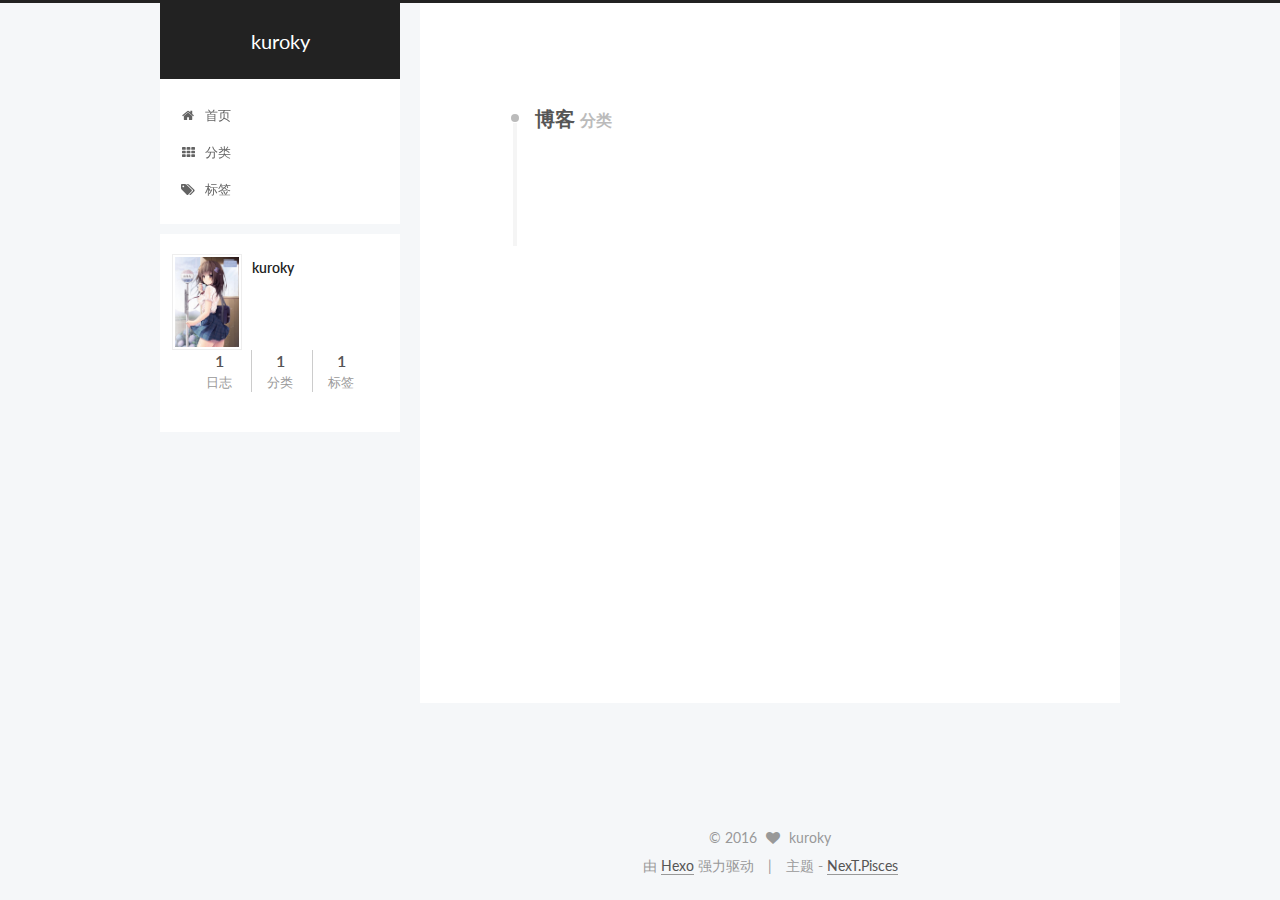
<file: categories/博客/index.html>
<!doctype html>



  


<html class="theme-next pisces use-motion">
<head>
  <meta charset="UTF-8"/>
<meta http-equiv="X-UA-Compatible" content="IE=edge,chrome=1" />
<meta name="viewport" content="width=device-width, initial-scale=1, maximum-scale=1"/>



<meta http-equiv="Cache-Control" content="no-transform" />
<meta http-equiv="Cache-Control" content="no-siteapp" />












  <link href="/vendors/fancybox/source/jquery.fancybox.css?v=2.1.5" rel="stylesheet" type="text/css"/>




  
  
  
  

  
    
    
  

  

  

  

  

  
    
    
    <link href="//fonts.googleapis.com/css?family=Lato:300,300italic,400,400italic,700,700italic&subset=latin,latin-ext" rel="stylesheet" type="text/css">
  




<link href="/vendors/font-awesome/css/font-awesome.min.css?v=4.4.0" rel="stylesheet" type="text/css" />

<link href="/css/main.css?v=5.0.1" rel="stylesheet" type="text/css" />


  <meta name="keywords" content="Hexo, NexT" />








  <link rel="shortcut icon" type="image/x-icon" href="/favicon.ico?v=5.0.1" />






<meta name="description">
<meta property="og:type" content="website">
<meta property="og:title" content="kuroky">
<meta property="og:url" content="http://yoursite.com/categories/博客/index.html">
<meta property="og:site_name" content="kuroky">
<meta property="og:description">
<meta name="twitter:card" content="summary">
<meta name="twitter:title" content="kuroky">
<meta name="twitter:description">



<script type="text/javascript" id="hexo.configuration">
  var NexT = window.NexT || {};
  var CONFIG = {
    scheme: 'Pisces',
    sidebar: {"position":"left","display":"post"},
    fancybox: true,
    motion: true,
    duoshuo: {
      userId: 0,
      author: '博主'
    }
  };
</script>

  <title> 分类: 博客 | kuroky </title>
</head>

<body itemscope itemtype="http://schema.org/WebPage" lang="zh-Hans">

  










  
  
    
  

  <div class="container one-collumn sidebar-position-left  ">
    <div class="headband"></div>

    <header id="header" class="header" itemscope itemtype="http://schema.org/WPHeader">
      <div class="header-inner"><div class="site-meta ">
  

  <div class="custom-logo-site-title">
    <a href="/"  class="brand" rel="start">
      <span class="logo-line-before"><i></i></span>
      <span class="site-title">kuroky</span>
      <span class="logo-line-after"><i></i></span>
    </a>
  </div>
  <p class="site-subtitle"></p>
</div>

<div class="site-nav-toggle">
  <button>
    <span class="btn-bar"></span>
    <span class="btn-bar"></span>
    <span class="btn-bar"></span>
  </button>
</div>

<nav class="site-nav">
  

  
    <ul id="menu" class="menu">
      
        
        <li class="menu-item menu-item-home">
          <a href="/" rel="section">
            
              <i class="menu-item-icon fa fa-home fa-fw"></i> <br />
            
            首页
          </a>
        </li>
      
        
        <li class="menu-item menu-item-categories">
          <a href="/categories" rel="section">
            
              <i class="menu-item-icon fa fa-th fa-fw"></i> <br />
            
            分类
          </a>
        </li>
      
        
        <li class="menu-item menu-item-tags">
          <a href="/tags" rel="section">
            
              <i class="menu-item-icon fa fa-tags fa-fw"></i> <br />
            
            标签
          </a>
        </li>
      

      
    </ul>
  

  
</nav>

 </div>
    </header>

    <main id="main" class="main">
      <div class="main-inner">
        <div class="content-wrap">
          <div id="content" class="content">
            

  <section id="posts" class="posts-collapse">
    <div class="collection-title">
      <h2 >
        博客
        <small>分类</small>
      </h2>
    </div>

    
      

  <article class="post post-type-normal" itemscope itemtype="http://schema.org/Article">
    <header class="post-header">

      <h1 class="post-title">
        
            <a class="post-title-link" href="/2016/05/05/hello-world/" itemprop="url">
              
                <span itemprop="name">Hello World</span>
              
            </a>
        
      </h1>

      <div class="post-meta">
        <time class="post-time" itemprop="dateCreated"
              datetime="2016-05-05T11:01:15+08:00"
              content="2016-05-05" >
          05-05
        </time>
      </div>

    </header>
  </article>


    
  </section>

  



          </div>
          


          

        </div>
        
          
  
  <div class="sidebar-toggle">
    <div class="sidebar-toggle-line-wrap">
      <span class="sidebar-toggle-line sidebar-toggle-line-first"></span>
      <span class="sidebar-toggle-line sidebar-toggle-line-middle"></span>
      <span class="sidebar-toggle-line sidebar-toggle-line-last"></span>
    </div>
  </div>

  <aside id="sidebar" class="sidebar">
    <div class="sidebar-inner">

      

      

      <section class="site-overview sidebar-panel  sidebar-panel-active ">
        <div class="site-author motion-element" itemprop="author" itemscope itemtype="http://schema.org/Person">
          <img class="site-author-image" itemprop="image"
               src="/uploads/images/avatar.png"
               alt="kuroky" />
          <p class="site-author-name" itemprop="name">kuroky</p>
          <p class="site-description motion-element" itemprop="description"></p>
        </div>
        <nav class="site-state motion-element">
          <div class="site-state-item site-state-posts">
            <a href="/">
              <span class="site-state-item-count">1</span>
              <span class="site-state-item-name">日志</span>
            </a>
          </div>

          
            <div class="site-state-item site-state-categories">
              <a href="/categories">
                <span class="site-state-item-count">1</span>
                <span class="site-state-item-name">分类</span>
              </a>
            </div>
          

          
            <div class="site-state-item site-state-tags">
              <a href="/tags">
                <span class="site-state-item-count">1</span>
                <span class="site-state-item-name">标签</span>
              </a>
            </div>
          

        </nav>

        

        <div class="links-of-author motion-element">
          
        </div>

        
        

        
        

      </section>

      

    </div>
  </aside>


        
      </div>
    </main>

    <footer id="footer" class="footer">
      <div class="footer-inner">
        <div class="copyright" >
  
  &copy; 
  <span itemprop="copyrightYear">2016</span>
  <span class="with-love">
    <i class="fa fa-heart"></i>
  </span>
  <span class="author" itemprop="copyrightHolder">kuroky</span>
</div>

<div class="powered-by">
  由 <a class="theme-link" href="http://hexo.io">Hexo</a> 强力驱动
</div>

<div class="theme-info">
  主题 -
  <a class="theme-link" href="https://github.com/iissnan/hexo-theme-next">
    NexT.Pisces
  </a>
</div>

        

        
      </div>
    </footer>

    <div class="back-to-top">
      <i class="fa fa-arrow-up"></i>
    </div>
  </div>

  

<script type="text/javascript">
  if (Object.prototype.toString.call(window.Promise) !== '[object Function]') {
    window.Promise = null;
  }
</script>









  



  
  <script type="text/javascript" src="/vendors/jquery/index.js?v=2.1.3"></script>

  
  <script type="text/javascript" src="/vendors/fastclick/lib/fastclick.min.js?v=1.0.6"></script>

  
  <script type="text/javascript" src="/vendors/jquery_lazyload/jquery.lazyload.js?v=1.9.7"></script>

  
  <script type="text/javascript" src="/vendors/velocity/velocity.min.js?v=1.2.1"></script>

  
  <script type="text/javascript" src="/vendors/velocity/velocity.ui.min.js?v=1.2.1"></script>

  
  <script type="text/javascript" src="/vendors/fancybox/source/jquery.fancybox.pack.js?v=2.1.5"></script>


  


  <script type="text/javascript" src="/js/src/utils.js?v=5.0.1"></script>

  <script type="text/javascript" src="/js/src/motion.js?v=5.0.1"></script>



  
  


  <script type="text/javascript" src="/js/src/affix.js?v=5.0.1"></script>

  <script type="text/javascript" src="/js/src/schemes/pisces.js?v=5.0.1"></script>



  

  


  <script type="text/javascript" src="/js/src/bootstrap.js?v=5.0.1"></script>



  



  



  
  
  

  

  

</body>
</html>
</file>
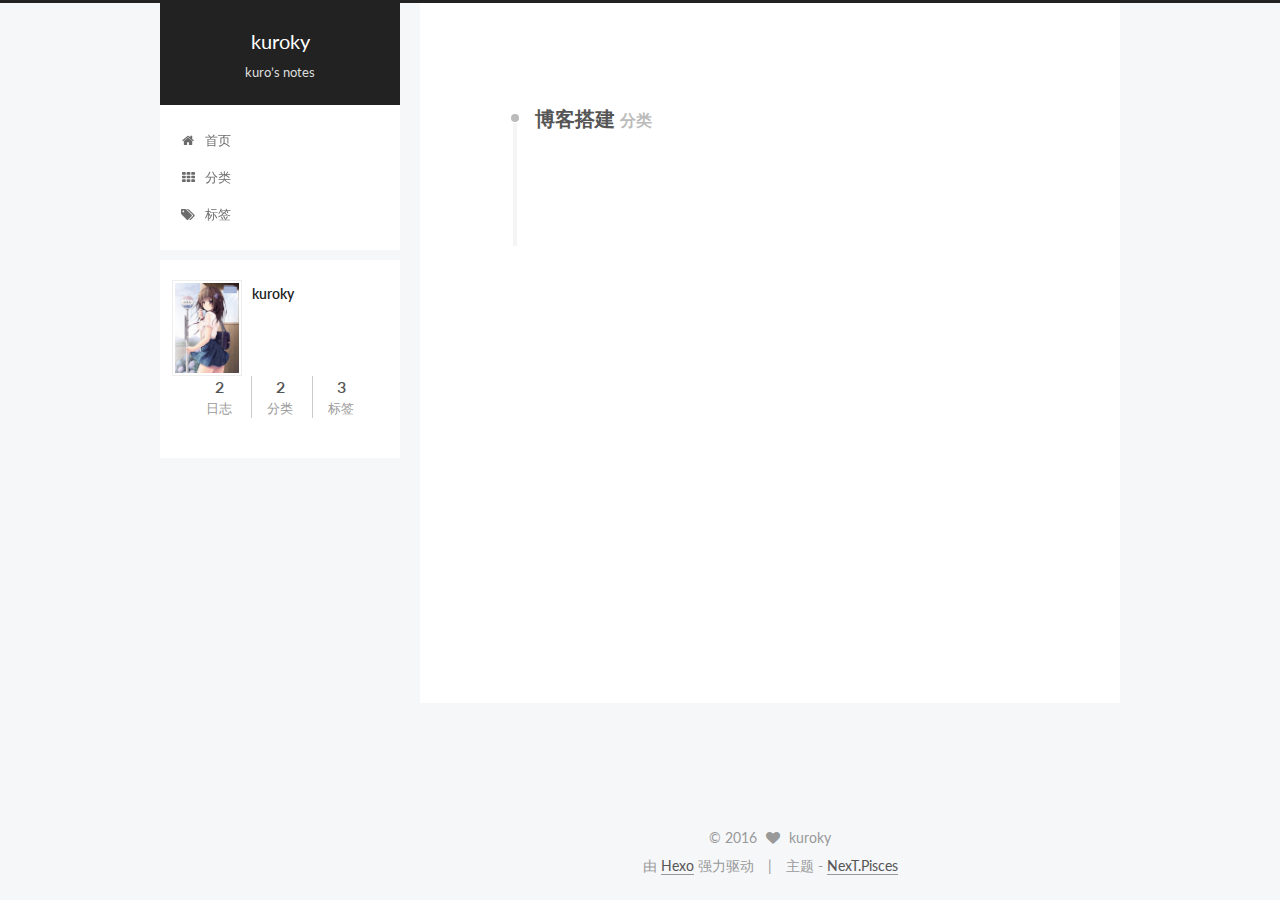
<file: categories/博客搭建/index.html>
<!doctype html>



  


<html class="theme-next pisces use-motion">
<head>
  <meta charset="UTF-8"/>
<meta http-equiv="X-UA-Compatible" content="IE=edge,chrome=1" />
<meta name="viewport" content="width=device-width, initial-scale=1, maximum-scale=1"/>



<meta http-equiv="Cache-Control" content="no-transform" />
<meta http-equiv="Cache-Control" content="no-siteapp" />












  <link href="/vendors/fancybox/source/jquery.fancybox.css?v=2.1.5" rel="stylesheet" type="text/css"/>




  
  
  
  

  
    
    
  

  

  

  

  

  
    
    
    <link href="//fonts.googleapis.com/css?family=Lato:300,300italic,400,400italic,700,700italic&subset=latin,latin-ext" rel="stylesheet" type="text/css">
  




<link href="/vendors/font-awesome/css/font-awesome.min.css?v=4.4.0" rel="stylesheet" type="text/css" />

<link href="/css/main.css?v=5.0.1" rel="stylesheet" type="text/css" />


  <meta name="keywords" content="Hexo, NexT" />








  <link rel="shortcut icon" type="image/x-icon" href="/favicon.ico?v=5.0.1" />






<meta name="description">
<meta property="og:type" content="website">
<meta property="og:title" content="kuroky">
<meta property="og:url" content="http://yoursite.com/categories/博客搭建/index.html">
<meta property="og:site_name" content="kuroky">
<meta property="og:description">
<meta name="twitter:card" content="summary">
<meta name="twitter:title" content="kuroky">
<meta name="twitter:description">



<script type="text/javascript" id="hexo.configuration">
  var NexT = window.NexT || {};
  var CONFIG = {
    scheme: 'Pisces',
    sidebar: {"position":"left","display":"post"},
    fancybox: true,
    motion: true,
    duoshuo: {
      userId: 0,
      author: '博主'
    }
  };
</script>

  <title> 分类: 博客搭建 | kuroky </title>
</head>

<body itemscope itemtype="http://schema.org/WebPage" lang="zh-Hans">

  










  
  
    
  

  <div class="container one-collumn sidebar-position-left  ">
    <div class="headband"></div>

    <header id="header" class="header" itemscope itemtype="http://schema.org/WPHeader">
      <div class="header-inner"><div class="site-meta ">
  

  <div class="custom-logo-site-title">
    <a href="/"  class="brand" rel="start">
      <span class="logo-line-before"><i></i></span>
      <span class="site-title">kuroky</span>
      <span class="logo-line-after"><i></i></span>
    </a>
  </div>
  <p class="site-subtitle">kuro’s notes</p>
</div>

<div class="site-nav-toggle">
  <button>
    <span class="btn-bar"></span>
    <span class="btn-bar"></span>
    <span class="btn-bar"></span>
  </button>
</div>

<nav class="site-nav">
  

  
    <ul id="menu" class="menu">
      
        
        <li class="menu-item menu-item-home">
          <a href="/" rel="section">
            
              <i class="menu-item-icon fa fa-home fa-fw"></i> <br />
            
            首页
          </a>
        </li>
      
        
        <li class="menu-item menu-item-categories">
          <a href="/categories" rel="section">
            
              <i class="menu-item-icon fa fa-th fa-fw"></i> <br />
            
            分类
          </a>
        </li>
      
        
        <li class="menu-item menu-item-tags">
          <a href="/tags" rel="section">
            
              <i class="menu-item-icon fa fa-tags fa-fw"></i> <br />
            
            标签
          </a>
        </li>
      

      
    </ul>
  

  
</nav>

 </div>
    </header>

    <main id="main" class="main">
      <div class="main-inner">
        <div class="content-wrap">
          <div id="content" class="content">
            

  <section id="posts" class="posts-collapse">
    <div class="collection-title">
      <h2 >
        博客搭建
        <small>分类</small>
      </h2>
    </div>

    
      

  <article class="post post-type-normal" itemscope itemtype="http://schema.org/Article">
    <header class="post-header">

      <h1 class="post-title">
        
            <a class="post-title-link" href="/2016/05/05/博客搭建过程踩的坑/" itemprop="url">
              
                <span itemprop="name">个人博客搭建流程</span>
              
            </a>
        
      </h1>

      <div class="post-meta">
        <time class="post-time" itemprop="dateCreated"
              datetime="2016-05-05T21:44:36+08:00"
              content="2016-05-05" >
          05-05
        </time>
      </div>

    </header>
  </article>


    
  </section>

  



          </div>
          


          

        </div>
        
          
  
  <div class="sidebar-toggle">
    <div class="sidebar-toggle-line-wrap">
      <span class="sidebar-toggle-line sidebar-toggle-line-first"></span>
      <span class="sidebar-toggle-line sidebar-toggle-line-middle"></span>
      <span class="sidebar-toggle-line sidebar-toggle-line-last"></span>
    </div>
  </div>

  <aside id="sidebar" class="sidebar">
    <div class="sidebar-inner">

      

      

      <section class="site-overview sidebar-panel  sidebar-panel-active ">
        <div class="site-author motion-element" itemprop="author" itemscope itemtype="http://schema.org/Person">
          <img class="site-author-image" itemprop="image"
               src="/uploads/images/avatar.png"
               alt="kuroky" />
          <p class="site-author-name" itemprop="name">kuroky</p>
          <p class="site-description motion-element" itemprop="description"></p>
        </div>
        <nav class="site-state motion-element">
          <div class="site-state-item site-state-posts">
            <a href="/">
              <span class="site-state-item-count">2</span>
              <span class="site-state-item-name">日志</span>
            </a>
          </div>

          
            <div class="site-state-item site-state-categories">
              <a href="/categories">
                <span class="site-state-item-count">2</span>
                <span class="site-state-item-name">分类</span>
              </a>
            </div>
          

          
            <div class="site-state-item site-state-tags">
              <a href="/tags">
                <span class="site-state-item-count">3</span>
                <span class="site-state-item-name">标签</span>
              </a>
            </div>
          

        </nav>

        

        <div class="links-of-author motion-element">
          
        </div>

        
        

        
        

      </section>

      

    </div>
  </aside>


        
      </div>
    </main>

    <footer id="footer" class="footer">
      <div class="footer-inner">
        <div class="copyright" >
  
  &copy; 
  <span itemprop="copyrightYear">2016</span>
  <span class="with-love">
    <i class="fa fa-heart"></i>
  </span>
  <span class="author" itemprop="copyrightHolder">kuroky</span>
</div>

<div class="powered-by">
  由 <a class="theme-link" href="http://hexo.io">Hexo</a> 强力驱动
</div>

<div class="theme-info">
  主题 -
  <a class="theme-link" href="https://github.com/iissnan/hexo-theme-next">
    NexT.Pisces
  </a>
</div>

        

        
      </div>
    </footer>

    <div class="back-to-top">
      <i class="fa fa-arrow-up"></i>
    </div>
  </div>

  

<script type="text/javascript">
  if (Object.prototype.toString.call(window.Promise) !== '[object Function]') {
    window.Promise = null;
  }
</script>









  



  
  <script type="text/javascript" src="/vendors/jquery/index.js?v=2.1.3"></script>

  
  <script type="text/javascript" src="/vendors/fastclick/lib/fastclick.min.js?v=1.0.6"></script>

  
  <script type="text/javascript" src="/vendors/jquery_lazyload/jquery.lazyload.js?v=1.9.7"></script>

  
  <script type="text/javascript" src="/vendors/velocity/velocity.min.js?v=1.2.1"></script>

  
  <script type="text/javascript" src="/vendors/velocity/velocity.ui.min.js?v=1.2.1"></script>

  
  <script type="text/javascript" src="/vendors/fancybox/source/jquery.fancybox.pack.js?v=2.1.5"></script>


  


  <script type="text/javascript" src="/js/src/utils.js?v=5.0.1"></script>

  <script type="text/javascript" src="/js/src/motion.js?v=5.0.1"></script>



  
  


  <script type="text/javascript" src="/js/src/affix.js?v=5.0.1"></script>

  <script type="text/javascript" src="/js/src/schemes/pisces.js?v=5.0.1"></script>



  

  


  <script type="text/javascript" src="/js/src/bootstrap.js?v=5.0.1"></script>



  



  



  
  
  

  

  

</body>
</html>
</file>
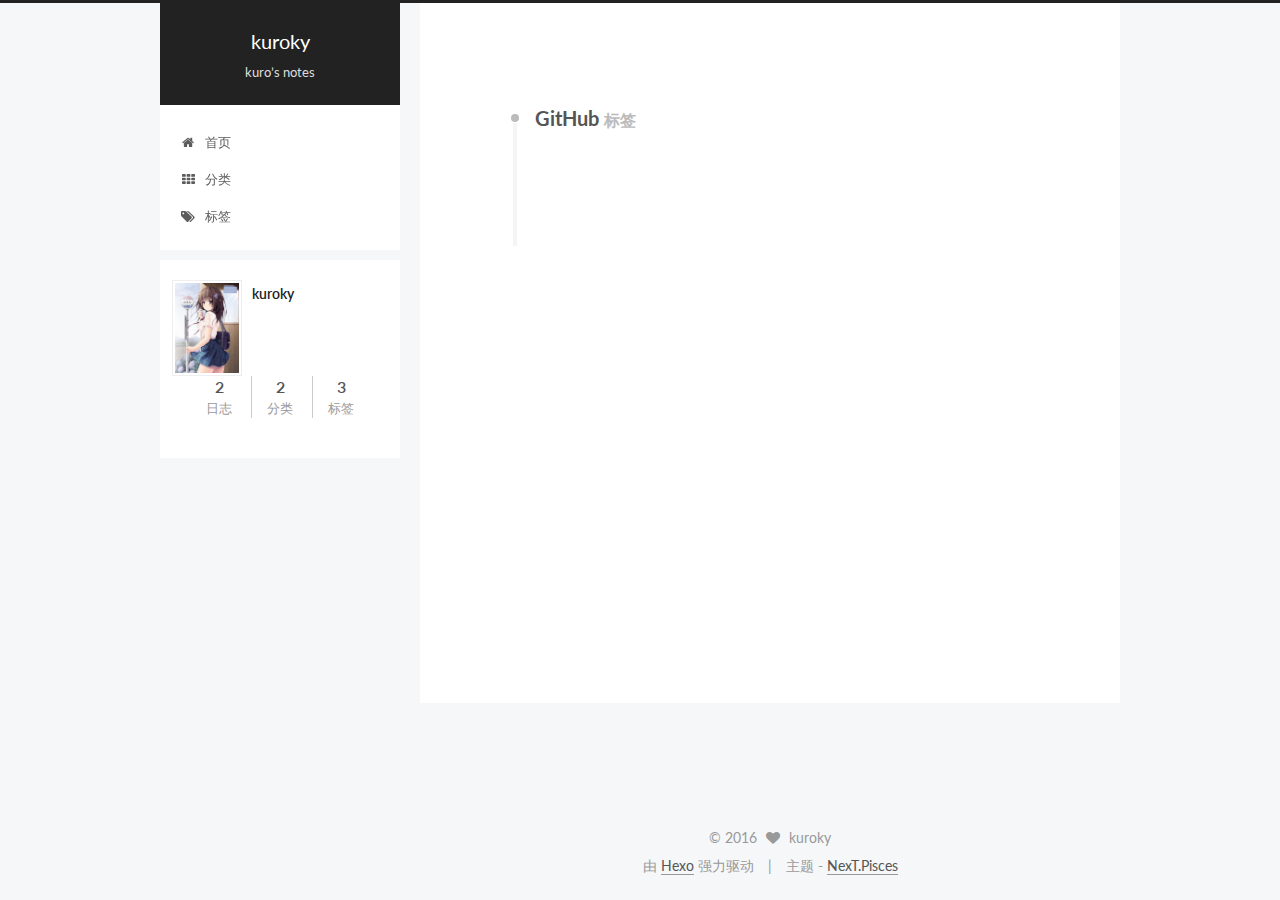
<file: tags/GitHub/index.html>
<!doctype html>



  


<html class="theme-next pisces use-motion">
<head>
  <meta charset="UTF-8"/>
<meta http-equiv="X-UA-Compatible" content="IE=edge,chrome=1" />
<meta name="viewport" content="width=device-width, initial-scale=1, maximum-scale=1"/>



<meta http-equiv="Cache-Control" content="no-transform" />
<meta http-equiv="Cache-Control" content="no-siteapp" />












  <link href="/vendors/fancybox/source/jquery.fancybox.css?v=2.1.5" rel="stylesheet" type="text/css"/>




  
  
  
  

  
    
    
  

  

  

  

  

  
    
    
    <link href="//fonts.googleapis.com/css?family=Lato:300,300italic,400,400italic,700,700italic&subset=latin,latin-ext" rel="stylesheet" type="text/css">
  




<link href="/vendors/font-awesome/css/font-awesome.min.css?v=4.4.0" rel="stylesheet" type="text/css" />

<link href="/css/main.css?v=5.0.1" rel="stylesheet" type="text/css" />


  <meta name="keywords" content="Hexo, NexT" />








  <link rel="shortcut icon" type="image/x-icon" href="/favicon.ico?v=5.0.1" />






<meta name="description">
<meta property="og:type" content="website">
<meta property="og:title" content="kuroky">
<meta property="og:url" content="http://yoursite.com/tags/GitHub/index.html">
<meta property="og:site_name" content="kuroky">
<meta property="og:description">
<meta name="twitter:card" content="summary">
<meta name="twitter:title" content="kuroky">
<meta name="twitter:description">



<script type="text/javascript" id="hexo.configuration">
  var NexT = window.NexT || {};
  var CONFIG = {
    scheme: 'Pisces',
    sidebar: {"position":"left","display":"post"},
    fancybox: true,
    motion: true,
    duoshuo: {
      userId: 0,
      author: '博主'
    }
  };
</script>

  <title> 标签: GitHub | kuroky </title>
</head>

<body itemscope itemtype="http://schema.org/WebPage" lang="zh-Hans">

  










  
  
    
  

  <div class="container one-collumn sidebar-position-left  ">
    <div class="headband"></div>

    <header id="header" class="header" itemscope itemtype="http://schema.org/WPHeader">
      <div class="header-inner"><div class="site-meta ">
  

  <div class="custom-logo-site-title">
    <a href="/"  class="brand" rel="start">
      <span class="logo-line-before"><i></i></span>
      <span class="site-title">kuroky</span>
      <span class="logo-line-after"><i></i></span>
    </a>
  </div>
  <p class="site-subtitle">kuro’s notes</p>
</div>

<div class="site-nav-toggle">
  <button>
    <span class="btn-bar"></span>
    <span class="btn-bar"></span>
    <span class="btn-bar"></span>
  </button>
</div>

<nav class="site-nav">
  

  
    <ul id="menu" class="menu">
      
        
        <li class="menu-item menu-item-home">
          <a href="/" rel="section">
            
              <i class="menu-item-icon fa fa-home fa-fw"></i> <br />
            
            首页
          </a>
        </li>
      
        
        <li class="menu-item menu-item-categories">
          <a href="/categories" rel="section">
            
              <i class="menu-item-icon fa fa-th fa-fw"></i> <br />
            
            分类
          </a>
        </li>
      
        
        <li class="menu-item menu-item-tags">
          <a href="/tags" rel="section">
            
              <i class="menu-item-icon fa fa-tags fa-fw"></i> <br />
            
            标签
          </a>
        </li>
      

      
    </ul>
  

  
</nav>

 </div>
    </header>

    <main id="main" class="main">
      <div class="main-inner">
        <div class="content-wrap">
          <div id="content" class="content">
            

  <div id="posts" class="posts-collapse">
    <div class="collection-title">
      <h2 >
        GitHub
        <small>标签</small>
      </h2>
    </div>

    
      

  <article class="post post-type-normal" itemscope itemtype="http://schema.org/Article">
    <header class="post-header">

      <h1 class="post-title">
        
            <a class="post-title-link" href="/2016/05/05/博客搭建过程踩的坑/" itemprop="url">
              
                <span itemprop="name">个人博客搭建流程</span>
              
            </a>
        
      </h1>

      <div class="post-meta">
        <time class="post-time" itemprop="dateCreated"
              datetime="2016-05-05T21:44:36+08:00"
              content="2016-05-05" >
          05-05
        </time>
      </div>

    </header>
  </article>


    
  </div>

  


          </div>
          


          

        </div>
        
          
  
  <div class="sidebar-toggle">
    <div class="sidebar-toggle-line-wrap">
      <span class="sidebar-toggle-line sidebar-toggle-line-first"></span>
      <span class="sidebar-toggle-line sidebar-toggle-line-middle"></span>
      <span class="sidebar-toggle-line sidebar-toggle-line-last"></span>
    </div>
  </div>

  <aside id="sidebar" class="sidebar">
    <div class="sidebar-inner">

      

      

      <section class="site-overview sidebar-panel  sidebar-panel-active ">
        <div class="site-author motion-element" itemprop="author" itemscope itemtype="http://schema.org/Person">
          <img class="site-author-image" itemprop="image"
               src="/uploads/images/avatar.png"
               alt="kuroky" />
          <p class="site-author-name" itemprop="name">kuroky</p>
          <p class="site-description motion-element" itemprop="description"></p>
        </div>
        <nav class="site-state motion-element">
          <div class="site-state-item site-state-posts">
            <a href="/">
              <span class="site-state-item-count">2</span>
              <span class="site-state-item-name">日志</span>
            </a>
          </div>

          
            <div class="site-state-item site-state-categories">
              <a href="/categories">
                <span class="site-state-item-count">2</span>
                <span class="site-state-item-name">分类</span>
              </a>
            </div>
          

          
            <div class="site-state-item site-state-tags">
              <a href="/tags">
                <span class="site-state-item-count">3</span>
                <span class="site-state-item-name">标签</span>
              </a>
            </div>
          

        </nav>

        

        <div class="links-of-author motion-element">
          
        </div>

        
        

        
        

      </section>

      

    </div>
  </aside>


        
      </div>
    </main>

    <footer id="footer" class="footer">
      <div class="footer-inner">
        <div class="copyright" >
  
  &copy; 
  <span itemprop="copyrightYear">2016</span>
  <span class="with-love">
    <i class="fa fa-heart"></i>
  </span>
  <span class="author" itemprop="copyrightHolder">kuroky</span>
</div>

<div class="powered-by">
  由 <a class="theme-link" href="http://hexo.io">Hexo</a> 强力驱动
</div>

<div class="theme-info">
  主题 -
  <a class="theme-link" href="https://github.com/iissnan/hexo-theme-next">
    NexT.Pisces
  </a>
</div>

        

        
      </div>
    </footer>

    <div class="back-to-top">
      <i class="fa fa-arrow-up"></i>
    </div>
  </div>

  

<script type="text/javascript">
  if (Object.prototype.toString.call(window.Promise) !== '[object Function]') {
    window.Promise = null;
  }
</script>









  



  
  <script type="text/javascript" src="/vendors/jquery/index.js?v=2.1.3"></script>

  
  <script type="text/javascript" src="/vendors/fastclick/lib/fastclick.min.js?v=1.0.6"></script>

  
  <script type="text/javascript" src="/vendors/jquery_lazyload/jquery.lazyload.js?v=1.9.7"></script>

  
  <script type="text/javascript" src="/vendors/velocity/velocity.min.js?v=1.2.1"></script>

  
  <script type="text/javascript" src="/vendors/velocity/velocity.ui.min.js?v=1.2.1"></script>

  
  <script type="text/javascript" src="/vendors/fancybox/source/jquery.fancybox.pack.js?v=2.1.5"></script>


  


  <script type="text/javascript" src="/js/src/utils.js?v=5.0.1"></script>

  <script type="text/javascript" src="/js/src/motion.js?v=5.0.1"></script>



  
  


  <script type="text/javascript" src="/js/src/affix.js?v=5.0.1"></script>

  <script type="text/javascript" src="/js/src/schemes/pisces.js?v=5.0.1"></script>



  

  


  <script type="text/javascript" src="/js/src/bootstrap.js?v=5.0.1"></script>



  



  



  
  
  

  

  

</body>
</html>
</file>
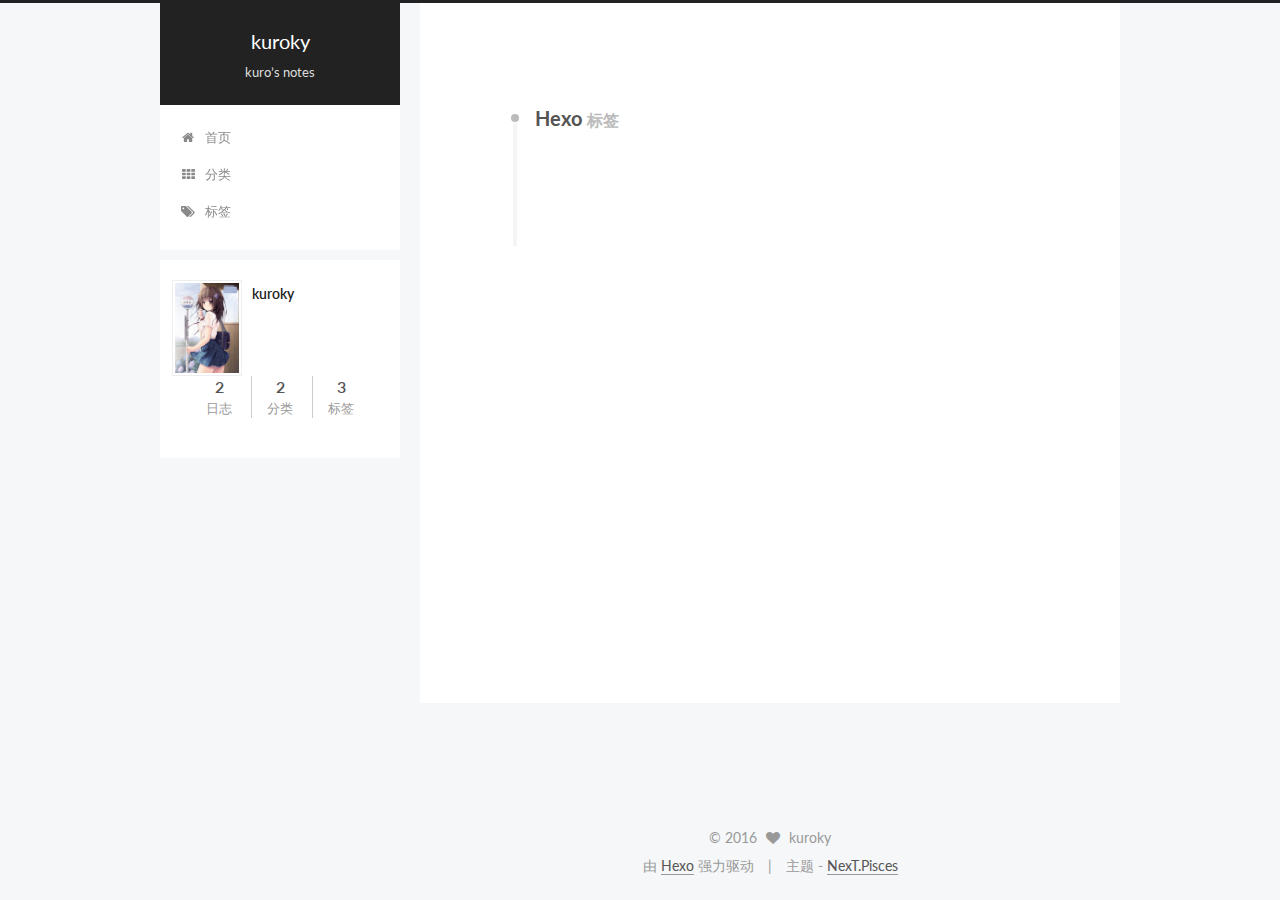
<file: tags/Hexo/index.html>
<!doctype html>



  


<html class="theme-next pisces use-motion">
<head>
  <meta charset="UTF-8"/>
<meta http-equiv="X-UA-Compatible" content="IE=edge,chrome=1" />
<meta name="viewport" content="width=device-width, initial-scale=1, maximum-scale=1"/>



<meta http-equiv="Cache-Control" content="no-transform" />
<meta http-equiv="Cache-Control" content="no-siteapp" />












  <link href="/vendors/fancybox/source/jquery.fancybox.css?v=2.1.5" rel="stylesheet" type="text/css"/>




  
  
  
  

  
    
    
  

  

  

  

  

  
    
    
    <link href="//fonts.googleapis.com/css?family=Lato:300,300italic,400,400italic,700,700italic&subset=latin,latin-ext" rel="stylesheet" type="text/css">
  




<link href="/vendors/font-awesome/css/font-awesome.min.css?v=4.4.0" rel="stylesheet" type="text/css" />

<link href="/css/main.css?v=5.0.1" rel="stylesheet" type="text/css" />


  <meta name="keywords" content="Hexo, NexT" />








  <link rel="shortcut icon" type="image/x-icon" href="/favicon.ico?v=5.0.1" />






<meta name="description">
<meta property="og:type" content="website">
<meta property="og:title" content="kuroky">
<meta property="og:url" content="http://yoursite.com/tags/Hexo/index.html">
<meta property="og:site_name" content="kuroky">
<meta property="og:description">
<meta name="twitter:card" content="summary">
<meta name="twitter:title" content="kuroky">
<meta name="twitter:description">



<script type="text/javascript" id="hexo.configuration">
  var NexT = window.NexT || {};
  var CONFIG = {
    scheme: 'Pisces',
    sidebar: {"position":"left","display":"post"},
    fancybox: true,
    motion: true,
    duoshuo: {
      userId: 0,
      author: '博主'
    }
  };
</script>

  <title> 标签: Hexo | kuroky </title>
</head>

<body itemscope itemtype="http://schema.org/WebPage" lang="zh-Hans">

  










  
  
    
  

  <div class="container one-collumn sidebar-position-left  ">
    <div class="headband"></div>

    <header id="header" class="header" itemscope itemtype="http://schema.org/WPHeader">
      <div class="header-inner"><div class="site-meta ">
  

  <div class="custom-logo-site-title">
    <a href="/"  class="brand" rel="start">
      <span class="logo-line-before"><i></i></span>
      <span class="site-title">kuroky</span>
      <span class="logo-line-after"><i></i></span>
    </a>
  </div>
  <p class="site-subtitle">kuro’s notes</p>
</div>

<div class="site-nav-toggle">
  <button>
    <span class="btn-bar"></span>
    <span class="btn-bar"></span>
    <span class="btn-bar"></span>
  </button>
</div>

<nav class="site-nav">
  

  
    <ul id="menu" class="menu">
      
        
        <li class="menu-item menu-item-home">
          <a href="/" rel="section">
            
              <i class="menu-item-icon fa fa-home fa-fw"></i> <br />
            
            首页
          </a>
        </li>
      
        
        <li class="menu-item menu-item-categories">
          <a href="/categories" rel="section">
            
              <i class="menu-item-icon fa fa-th fa-fw"></i> <br />
            
            分类
          </a>
        </li>
      
        
        <li class="menu-item menu-item-tags">
          <a href="/tags" rel="section">
            
              <i class="menu-item-icon fa fa-tags fa-fw"></i> <br />
            
            标签
          </a>
        </li>
      

      
    </ul>
  

  
</nav>

 </div>
    </header>

    <main id="main" class="main">
      <div class="main-inner">
        <div class="content-wrap">
          <div id="content" class="content">
            

  <div id="posts" class="posts-collapse">
    <div class="collection-title">
      <h2 >
        Hexo
        <small>标签</small>
      </h2>
    </div>

    
      

  <article class="post post-type-normal" itemscope itemtype="http://schema.org/Article">
    <header class="post-header">

      <h1 class="post-title">
        
            <a class="post-title-link" href="/2016/05/05/博客搭建过程踩的坑/" itemprop="url">
              
                <span itemprop="name">个人博客搭建流程</span>
              
            </a>
        
      </h1>

      <div class="post-meta">
        <time class="post-time" itemprop="dateCreated"
              datetime="2016-05-05T21:44:36+08:00"
              content="2016-05-05" >
          05-05
        </time>
      </div>

    </header>
  </article>


    
  </div>

  


          </div>
          


          

        </div>
        
          
  
  <div class="sidebar-toggle">
    <div class="sidebar-toggle-line-wrap">
      <span class="sidebar-toggle-line sidebar-toggle-line-first"></span>
      <span class="sidebar-toggle-line sidebar-toggle-line-middle"></span>
      <span class="sidebar-toggle-line sidebar-toggle-line-last"></span>
    </div>
  </div>

  <aside id="sidebar" class="sidebar">
    <div class="sidebar-inner">

      

      

      <section class="site-overview sidebar-panel  sidebar-panel-active ">
        <div class="site-author motion-element" itemprop="author" itemscope itemtype="http://schema.org/Person">
          <img class="site-author-image" itemprop="image"
               src="/uploads/images/avatar.png"
               alt="kuroky" />
          <p class="site-author-name" itemprop="name">kuroky</p>
          <p class="site-description motion-element" itemprop="description"></p>
        </div>
        <nav class="site-state motion-element">
          <div class="site-state-item site-state-posts">
            <a href="/">
              <span class="site-state-item-count">2</span>
              <span class="site-state-item-name">日志</span>
            </a>
          </div>

          
            <div class="site-state-item site-state-categories">
              <a href="/categories">
                <span class="site-state-item-count">2</span>
                <span class="site-state-item-name">分类</span>
              </a>
            </div>
          

          
            <div class="site-state-item site-state-tags">
              <a href="/tags">
                <span class="site-state-item-count">3</span>
                <span class="site-state-item-name">标签</span>
              </a>
            </div>
          

        </nav>

        

        <div class="links-of-author motion-element">
          
        </div>

        
        

        
        

      </section>

      

    </div>
  </aside>


        
      </div>
    </main>

    <footer id="footer" class="footer">
      <div class="footer-inner">
        <div class="copyright" >
  
  &copy; 
  <span itemprop="copyrightYear">2016</span>
  <span class="with-love">
    <i class="fa fa-heart"></i>
  </span>
  <span class="author" itemprop="copyrightHolder">kuroky</span>
</div>

<div class="powered-by">
  由 <a class="theme-link" href="http://hexo.io">Hexo</a> 强力驱动
</div>

<div class="theme-info">
  主题 -
  <a class="theme-link" href="https://github.com/iissnan/hexo-theme-next">
    NexT.Pisces
  </a>
</div>

        

        
      </div>
    </footer>

    <div class="back-to-top">
      <i class="fa fa-arrow-up"></i>
    </div>
  </div>

  

<script type="text/javascript">
  if (Object.prototype.toString.call(window.Promise) !== '[object Function]') {
    window.Promise = null;
  }
</script>









  



  
  <script type="text/javascript" src="/vendors/jquery/index.js?v=2.1.3"></script>

  
  <script type="text/javascript" src="/vendors/fastclick/lib/fastclick.min.js?v=1.0.6"></script>

  
  <script type="text/javascript" src="/vendors/jquery_lazyload/jquery.lazyload.js?v=1.9.7"></script>

  
  <script type="text/javascript" src="/vendors/velocity/velocity.min.js?v=1.2.1"></script>

  
  <script type="text/javascript" src="/vendors/velocity/velocity.ui.min.js?v=1.2.1"></script>

  
  <script type="text/javascript" src="/vendors/fancybox/source/jquery.fancybox.pack.js?v=2.1.5"></script>


  


  <script type="text/javascript" src="/js/src/utils.js?v=5.0.1"></script>

  <script type="text/javascript" src="/js/src/motion.js?v=5.0.1"></script>



  
  


  <script type="text/javascript" src="/js/src/affix.js?v=5.0.1"></script>

  <script type="text/javascript" src="/js/src/schemes/pisces.js?v=5.0.1"></script>



  

  


  <script type="text/javascript" src="/js/src/bootstrap.js?v=5.0.1"></script>



  



  



  
  
  

  

  

</body>
</html>
</file>
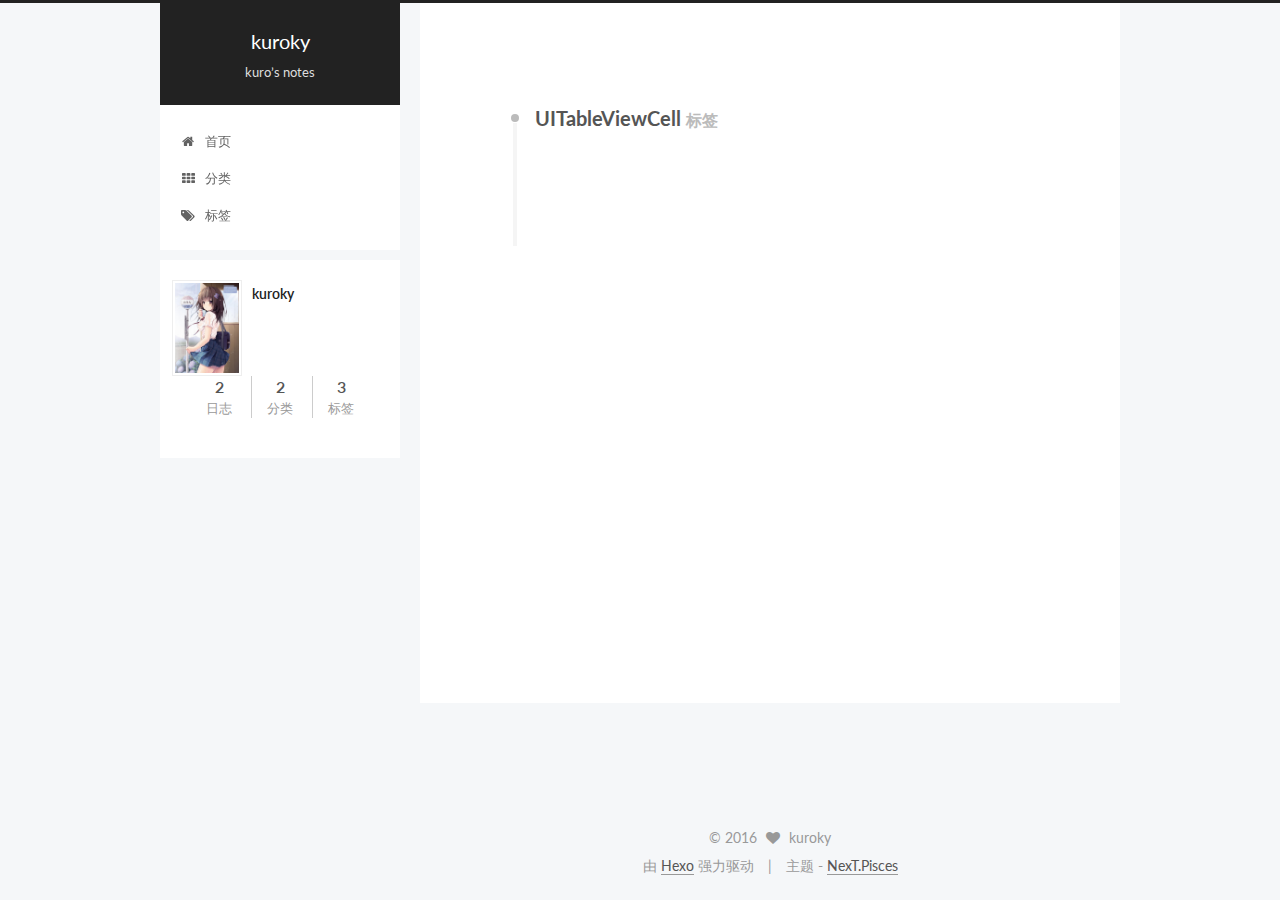
<file: tags/UITableViewCell/index.html>
<!doctype html>



  


<html class="theme-next pisces use-motion">
<head>
  <meta charset="UTF-8"/>
<meta http-equiv="X-UA-Compatible" content="IE=edge,chrome=1" />
<meta name="viewport" content="width=device-width, initial-scale=1, maximum-scale=1"/>



<meta http-equiv="Cache-Control" content="no-transform" />
<meta http-equiv="Cache-Control" content="no-siteapp" />












  <link href="/vendors/fancybox/source/jquery.fancybox.css?v=2.1.5" rel="stylesheet" type="text/css"/>




  
  
  
  

  
    
    
  

  

  

  

  

  
    
    
    <link href="//fonts.googleapis.com/css?family=Lato:300,300italic,400,400italic,700,700italic&subset=latin,latin-ext" rel="stylesheet" type="text/css">
  




<link href="/vendors/font-awesome/css/font-awesome.min.css?v=4.4.0" rel="stylesheet" type="text/css" />

<link href="/css/main.css?v=5.0.1" rel="stylesheet" type="text/css" />


  <meta name="keywords" content="Hexo, NexT" />








  <link rel="shortcut icon" type="image/x-icon" href="/favicon.ico?v=5.0.1" />






<meta name="description">
<meta property="og:type" content="website">
<meta property="og:title" content="kuroky">
<meta property="og:url" content="http://yoursite.com/tags/UITableViewCell/index.html">
<meta property="og:site_name" content="kuroky">
<meta property="og:description">
<meta name="twitter:card" content="summary">
<meta name="twitter:title" content="kuroky">
<meta name="twitter:description">



<script type="text/javascript" id="hexo.configuration">
  var NexT = window.NexT || {};
  var CONFIG = {
    scheme: 'Pisces',
    sidebar: {"position":"left","display":"post"},
    fancybox: true,
    motion: true,
    duoshuo: {
      userId: 0,
      author: '博主'
    }
  };
</script>

  <title> 标签: UITableViewCell | kuroky </title>
</head>

<body itemscope itemtype="http://schema.org/WebPage" lang="zh-Hans">

  










  
  
    
  

  <div class="container one-collumn sidebar-position-left  ">
    <div class="headband"></div>

    <header id="header" class="header" itemscope itemtype="http://schema.org/WPHeader">
      <div class="header-inner"><div class="site-meta ">
  

  <div class="custom-logo-site-title">
    <a href="/"  class="brand" rel="start">
      <span class="logo-line-before"><i></i></span>
      <span class="site-title">kuroky</span>
      <span class="logo-line-after"><i></i></span>
    </a>
  </div>
  <p class="site-subtitle">kuro’s notes</p>
</div>

<div class="site-nav-toggle">
  <button>
    <span class="btn-bar"></span>
    <span class="btn-bar"></span>
    <span class="btn-bar"></span>
  </button>
</div>

<nav class="site-nav">
  

  
    <ul id="menu" class="menu">
      
        
        <li class="menu-item menu-item-home">
          <a href="/" rel="section">
            
              <i class="menu-item-icon fa fa-home fa-fw"></i> <br />
            
            首页
          </a>
        </li>
      
        
        <li class="menu-item menu-item-categories">
          <a href="/categories" rel="section">
            
              <i class="menu-item-icon fa fa-th fa-fw"></i> <br />
            
            分类
          </a>
        </li>
      
        
        <li class="menu-item menu-item-tags">
          <a href="/tags" rel="section">
            
              <i class="menu-item-icon fa fa-tags fa-fw"></i> <br />
            
            标签
          </a>
        </li>
      

      
    </ul>
  

  
</nav>

 </div>
    </header>

    <main id="main" class="main">
      <div class="main-inner">
        <div class="content-wrap">
          <div id="content" class="content">
            

  <div id="posts" class="posts-collapse">
    <div class="collection-title">
      <h2 >
        UITableViewCell
        <small>标签</small>
      </h2>
    </div>

    
      

  <article class="post post-type-normal" itemscope itemtype="http://schema.org/Article">
    <header class="post-header">

      <h1 class="post-title">
        
            <a class="post-title-link" href="/2016/05/06/UITableViewCell/" itemprop="url">
              
                <span itemprop="name">UITableViewCell的几种创建方式</span>
              
            </a>
        
      </h1>

      <div class="post-meta">
        <time class="post-time" itemprop="dateCreated"
              datetime="2016-05-06T11:51:10+08:00"
              content="2016-05-06" >
          05-06
        </time>
      </div>

    </header>
  </article>


    
  </div>

  


          </div>
          


          

        </div>
        
          
  
  <div class="sidebar-toggle">
    <div class="sidebar-toggle-line-wrap">
      <span class="sidebar-toggle-line sidebar-toggle-line-first"></span>
      <span class="sidebar-toggle-line sidebar-toggle-line-middle"></span>
      <span class="sidebar-toggle-line sidebar-toggle-line-last"></span>
    </div>
  </div>

  <aside id="sidebar" class="sidebar">
    <div class="sidebar-inner">

      

      

      <section class="site-overview sidebar-panel  sidebar-panel-active ">
        <div class="site-author motion-element" itemprop="author" itemscope itemtype="http://schema.org/Person">
          <img class="site-author-image" itemprop="image"
               src="/uploads/images/avatar.png"
               alt="kuroky" />
          <p class="site-author-name" itemprop="name">kuroky</p>
          <p class="site-description motion-element" itemprop="description"></p>
        </div>
        <nav class="site-state motion-element">
          <div class="site-state-item site-state-posts">
            <a href="/">
              <span class="site-state-item-count">2</span>
              <span class="site-state-item-name">日志</span>
            </a>
          </div>

          
            <div class="site-state-item site-state-categories">
              <a href="/categories">
                <span class="site-state-item-count">2</span>
                <span class="site-state-item-name">分类</span>
              </a>
            </div>
          

          
            <div class="site-state-item site-state-tags">
              <a href="/tags">
                <span class="site-state-item-count">3</span>
                <span class="site-state-item-name">标签</span>
              </a>
            </div>
          

        </nav>

        

        <div class="links-of-author motion-element">
          
        </div>

        
        

        
        

      </section>

      

    </div>
  </aside>


        
      </div>
    </main>

    <footer id="footer" class="footer">
      <div class="footer-inner">
        <div class="copyright" >
  
  &copy; 
  <span itemprop="copyrightYear">2016</span>
  <span class="with-love">
    <i class="fa fa-heart"></i>
  </span>
  <span class="author" itemprop="copyrightHolder">kuroky</span>
</div>

<div class="powered-by">
  由 <a class="theme-link" href="http://hexo.io">Hexo</a> 强力驱动
</div>

<div class="theme-info">
  主题 -
  <a class="theme-link" href="https://github.com/iissnan/hexo-theme-next">
    NexT.Pisces
  </a>
</div>

        

        
      </div>
    </footer>

    <div class="back-to-top">
      <i class="fa fa-arrow-up"></i>
    </div>
  </div>

  

<script type="text/javascript">
  if (Object.prototype.toString.call(window.Promise) !== '[object Function]') {
    window.Promise = null;
  }
</script>









  



  
  <script type="text/javascript" src="/vendors/jquery/index.js?v=2.1.3"></script>

  
  <script type="text/javascript" src="/vendors/fastclick/lib/fastclick.min.js?v=1.0.6"></script>

  
  <script type="text/javascript" src="/vendors/jquery_lazyload/jquery.lazyload.js?v=1.9.7"></script>

  
  <script type="text/javascript" src="/vendors/velocity/velocity.min.js?v=1.2.1"></script>

  
  <script type="text/javascript" src="/vendors/velocity/velocity.ui.min.js?v=1.2.1"></script>

  
  <script type="text/javascript" src="/vendors/fancybox/source/jquery.fancybox.pack.js?v=2.1.5"></script>


  


  <script type="text/javascript" src="/js/src/utils.js?v=5.0.1"></script>

  <script type="text/javascript" src="/js/src/motion.js?v=5.0.1"></script>



  
  


  <script type="text/javascript" src="/js/src/affix.js?v=5.0.1"></script>

  <script type="text/javascript" src="/js/src/schemes/pisces.js?v=5.0.1"></script>



  

  


  <script type="text/javascript" src="/js/src/bootstrap.js?v=5.0.1"></script>



  



  



  
  
  

  

  

</body>
</html>
</file>
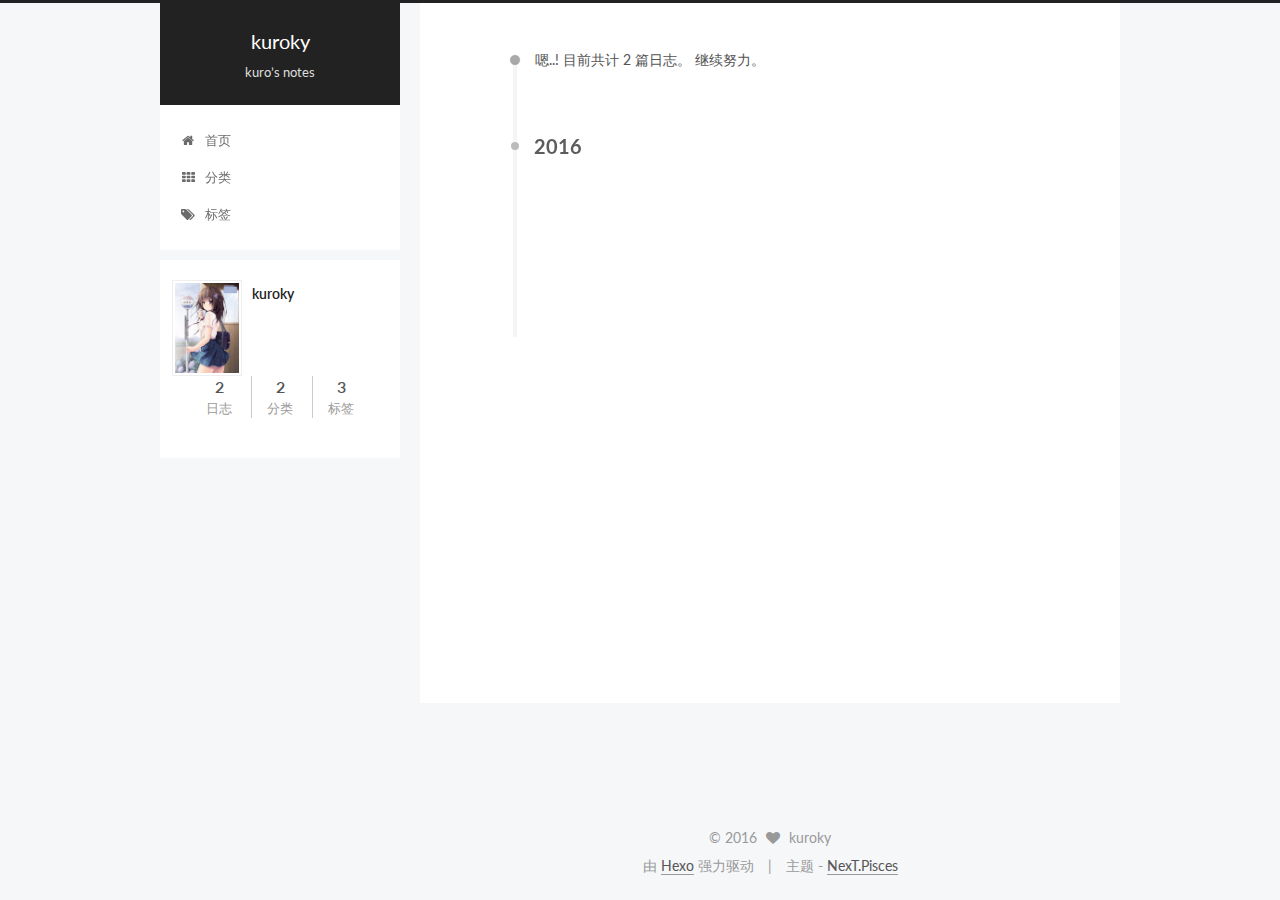
<file: archives/2016/05/index.html>
<!doctype html>



  


<html class="theme-next pisces use-motion">
<head>
  <meta charset="UTF-8"/>
<meta http-equiv="X-UA-Compatible" content="IE=edge,chrome=1" />
<meta name="viewport" content="width=device-width, initial-scale=1, maximum-scale=1"/>



<meta http-equiv="Cache-Control" content="no-transform" />
<meta http-equiv="Cache-Control" content="no-siteapp" />












  <link href="/vendors/fancybox/source/jquery.fancybox.css?v=2.1.5" rel="stylesheet" type="text/css"/>




  
  
  
  

  
    
    
  

  

  

  

  

  
    
    
    <link href="//fonts.googleapis.com/css?family=Lato:300,300italic,400,400italic,700,700italic&subset=latin,latin-ext" rel="stylesheet" type="text/css">
  




<link href="/vendors/font-awesome/css/font-awesome.min.css?v=4.4.0" rel="stylesheet" type="text/css" />

<link href="/css/main.css?v=5.0.1" rel="stylesheet" type="text/css" />


  <meta name="keywords" content="Hexo, NexT" />








  <link rel="shortcut icon" type="image/x-icon" href="/favicon.ico?v=5.0.1" />






<meta name="description">
<meta property="og:type" content="website">
<meta property="og:title" content="kuroky">
<meta property="og:url" content="http://yoursite.com/archives/2016/05/index.html">
<meta property="og:site_name" content="kuroky">
<meta property="og:description">
<meta name="twitter:card" content="summary">
<meta name="twitter:title" content="kuroky">
<meta name="twitter:description">



<script type="text/javascript" id="hexo.configuration">
  var NexT = window.NexT || {};
  var CONFIG = {
    scheme: 'Pisces',
    sidebar: {"position":"left","display":"post"},
    fancybox: true,
    motion: true,
    duoshuo: {
      userId: 0,
      author: '博主'
    }
  };
</script>

  <title> 归档 | kuroky </title>
</head>

<body itemscope itemtype="http://schema.org/WebPage" lang="zh-Hans">

  










  
  
    
  

  <div class="container one-collumn sidebar-position-left  page-archive  ">
    <div class="headband"></div>

    <header id="header" class="header" itemscope itemtype="http://schema.org/WPHeader">
      <div class="header-inner"><div class="site-meta ">
  

  <div class="custom-logo-site-title">
    <a href="/"  class="brand" rel="start">
      <span class="logo-line-before"><i></i></span>
      <span class="site-title">kuroky</span>
      <span class="logo-line-after"><i></i></span>
    </a>
  </div>
  <p class="site-subtitle">kuro’s notes</p>
</div>

<div class="site-nav-toggle">
  <button>
    <span class="btn-bar"></span>
    <span class="btn-bar"></span>
    <span class="btn-bar"></span>
  </button>
</div>

<nav class="site-nav">
  

  
    <ul id="menu" class="menu">
      
        
        <li class="menu-item menu-item-home">
          <a href="/" rel="section">
            
              <i class="menu-item-icon fa fa-home fa-fw"></i> <br />
            
            首页
          </a>
        </li>
      
        
        <li class="menu-item menu-item-categories">
          <a href="/categories" rel="section">
            
              <i class="menu-item-icon fa fa-th fa-fw"></i> <br />
            
            分类
          </a>
        </li>
      
        
        <li class="menu-item menu-item-tags">
          <a href="/tags" rel="section">
            
              <i class="menu-item-icon fa fa-tags fa-fw"></i> <br />
            
            标签
          </a>
        </li>
      

      
    </ul>
  

  
</nav>

 </div>
    </header>

    <main id="main" class="main">
      <div class="main-inner">
        <div class="content-wrap">
          <div id="content" class="content">
            

  <section id="posts" class="posts-collapse">
    <span class="archive-move-on"></span>

    <span class="archive-page-counter">
      
      
      
        
      
      嗯..! 目前共计 2 篇日志。 继续努力。
    </span>

    

      
      
      

      
        
        <div class="collection-title">
          <h2 class="archive-year motion-element" id="archive-year-2016">2016</h2>
        </div>
      
      

      

  <article class="post post-type-normal" itemscope itemtype="http://schema.org/Article">
    <header class="post-header">

      <h1 class="post-title">
        
            <a class="post-title-link" href="/2016/05/06/UITableViewCell/" itemprop="url">
              
                <span itemprop="name">UITableViewCell的几种创建方式</span>
              
            </a>
        
      </h1>

      <div class="post-meta">
        <time class="post-time" itemprop="dateCreated"
              datetime="2016-05-06T11:51:10+08:00"
              content="2016-05-06" >
          05-06
        </time>
      </div>

    </header>
  </article>



    

      
      
      

      
      

      

  <article class="post post-type-normal" itemscope itemtype="http://schema.org/Article">
    <header class="post-header">

      <h1 class="post-title">
        
            <a class="post-title-link" href="/2016/05/05/博客搭建过程踩的坑/" itemprop="url">
              
                <span itemprop="name">个人博客搭建流程</span>
              
            </a>
        
      </h1>

      <div class="post-meta">
        <time class="post-time" itemprop="dateCreated"
              datetime="2016-05-05T21:44:36+08:00"
              content="2016-05-05" >
          05-05
        </time>
      </div>

    </header>
  </article>



    

  </section>

  



          </div>
          


          

        </div>
        
          
  
  <div class="sidebar-toggle">
    <div class="sidebar-toggle-line-wrap">
      <span class="sidebar-toggle-line sidebar-toggle-line-first"></span>
      <span class="sidebar-toggle-line sidebar-toggle-line-middle"></span>
      <span class="sidebar-toggle-line sidebar-toggle-line-last"></span>
    </div>
  </div>

  <aside id="sidebar" class="sidebar">
    <div class="sidebar-inner">

      

      

      <section class="site-overview sidebar-panel  sidebar-panel-active ">
        <div class="site-author motion-element" itemprop="author" itemscope itemtype="http://schema.org/Person">
          <img class="site-author-image" itemprop="image"
               src="/uploads/images/avatar.png"
               alt="kuroky" />
          <p class="site-author-name" itemprop="name">kuroky</p>
          <p class="site-description motion-element" itemprop="description"></p>
        </div>
        <nav class="site-state motion-element">
          <div class="site-state-item site-state-posts">
            <a href="/">
              <span class="site-state-item-count">2</span>
              <span class="site-state-item-name">日志</span>
            </a>
          </div>

          
            <div class="site-state-item site-state-categories">
              <a href="/categories">
                <span class="site-state-item-count">2</span>
                <span class="site-state-item-name">分类</span>
              </a>
            </div>
          

          
            <div class="site-state-item site-state-tags">
              <a href="/tags">
                <span class="site-state-item-count">3</span>
                <span class="site-state-item-name">标签</span>
              </a>
            </div>
          

        </nav>

        

        <div class="links-of-author motion-element">
          
        </div>

        
        

        
        

      </section>

      

    </div>
  </aside>


        
      </div>
    </main>

    <footer id="footer" class="footer">
      <div class="footer-inner">
        <div class="copyright" >
  
  &copy; 
  <span itemprop="copyrightYear">2016</span>
  <span class="with-love">
    <i class="fa fa-heart"></i>
  </span>
  <span class="author" itemprop="copyrightHolder">kuroky</span>
</div>

<div class="powered-by">
  由 <a class="theme-link" href="http://hexo.io">Hexo</a> 强力驱动
</div>

<div class="theme-info">
  主题 -
  <a class="theme-link" href="https://github.com/iissnan/hexo-theme-next">
    NexT.Pisces
  </a>
</div>

        

        
      </div>
    </footer>

    <div class="back-to-top">
      <i class="fa fa-arrow-up"></i>
    </div>
  </div>

  

<script type="text/javascript">
  if (Object.prototype.toString.call(window.Promise) !== '[object Function]') {
    window.Promise = null;
  }
</script>









  



  
  <script type="text/javascript" src="/vendors/jquery/index.js?v=2.1.3"></script>

  
  <script type="text/javascript" src="/vendors/fastclick/lib/fastclick.min.js?v=1.0.6"></script>

  
  <script type="text/javascript" src="/vendors/jquery_lazyload/jquery.lazyload.js?v=1.9.7"></script>

  
  <script type="text/javascript" src="/vendors/velocity/velocity.min.js?v=1.2.1"></script>

  
  <script type="text/javascript" src="/vendors/velocity/velocity.ui.min.js?v=1.2.1"></script>

  
  <script type="text/javascript" src="/vendors/fancybox/source/jquery.fancybox.pack.js?v=2.1.5"></script>


  


  <script type="text/javascript" src="/js/src/utils.js?v=5.0.1"></script>

  <script type="text/javascript" src="/js/src/motion.js?v=5.0.1"></script>



  
  


  <script type="text/javascript" src="/js/src/affix.js?v=5.0.1"></script>

  <script type="text/javascript" src="/js/src/schemes/pisces.js?v=5.0.1"></script>



  
  
    <script type="text/javascript" id="motion.page.archive">
      $('.archive-year').velocity('transition.slideLeftIn');
    </script>
  


  


  <script type="text/javascript" src="/js/src/bootstrap.js?v=5.0.1"></script>



  



  



  
  
  

  

  

</body>
</html>
</file>
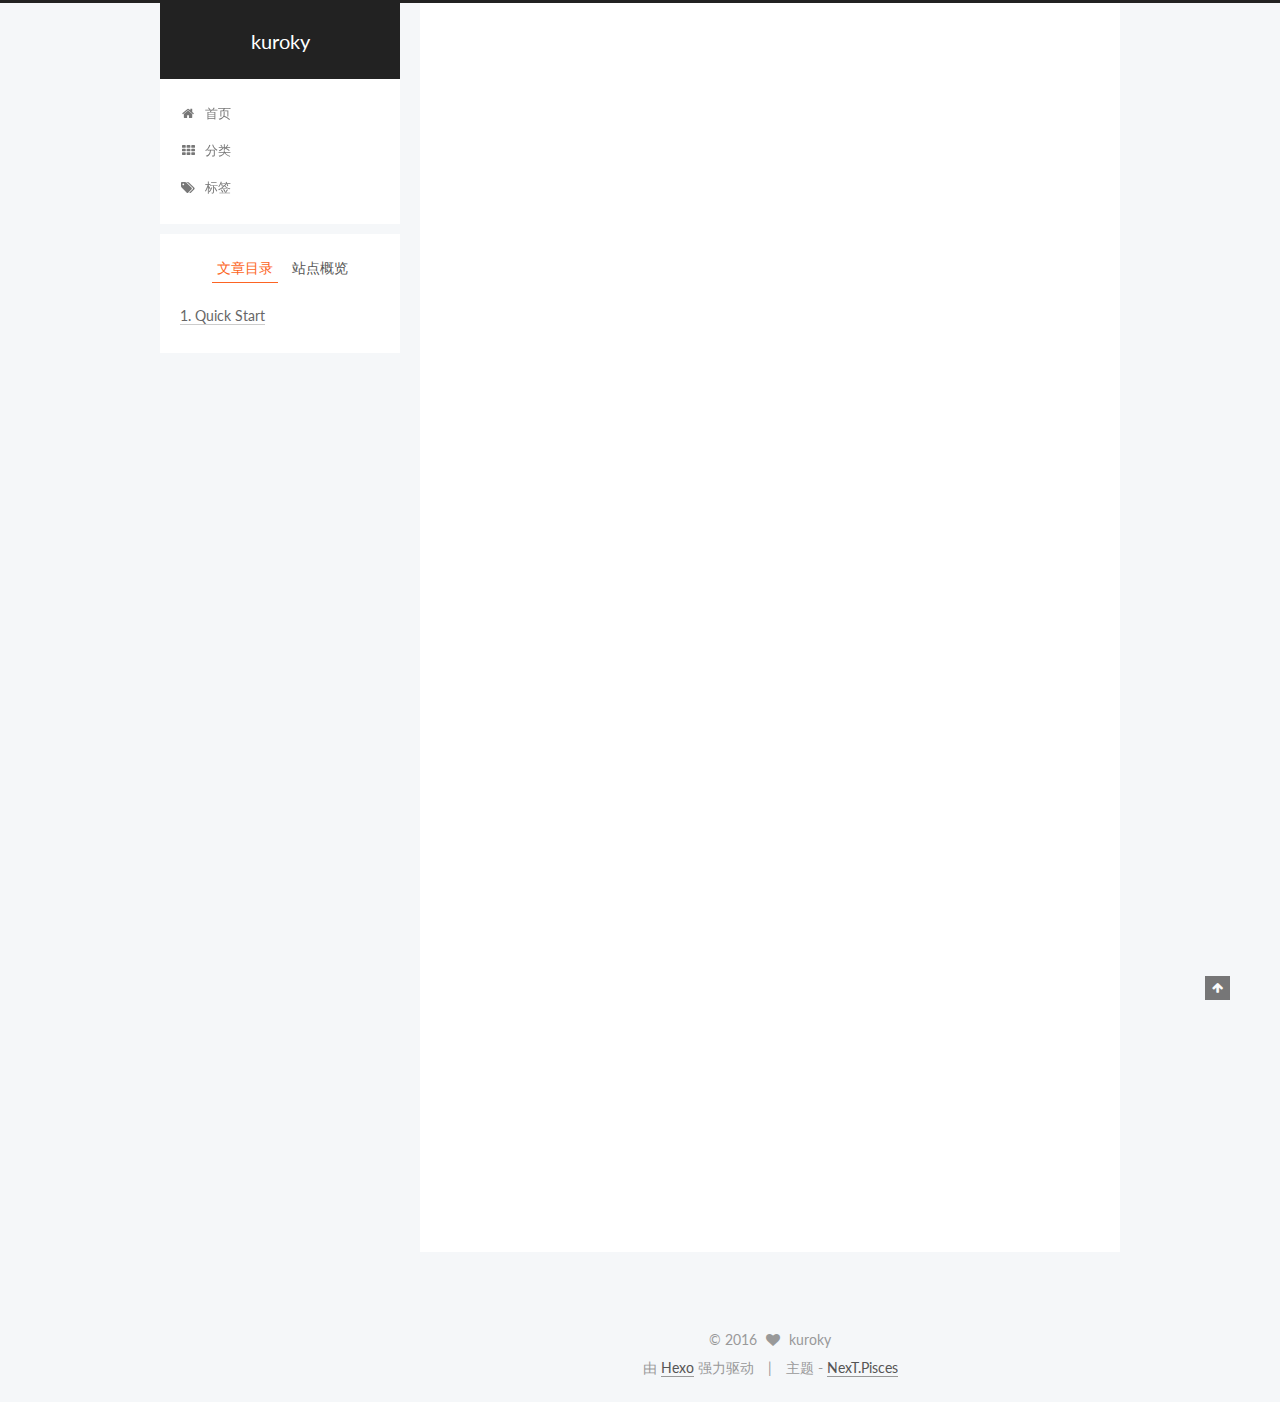
<file: 2016/05/05/hello-world/index.html>
<!doctype html>



  


<html class="theme-next pisces use-motion">
<head>
  <meta charset="UTF-8"/>
<meta http-equiv="X-UA-Compatible" content="IE=edge,chrome=1" />
<meta name="viewport" content="width=device-width, initial-scale=1, maximum-scale=1"/>



<meta http-equiv="Cache-Control" content="no-transform" />
<meta http-equiv="Cache-Control" content="no-siteapp" />












  <link href="/vendors/fancybox/source/jquery.fancybox.css?v=2.1.5" rel="stylesheet" type="text/css"/>




  
  
  
  

  
    
    
  

  

  

  

  

  
    
    
    <link href="//fonts.googleapis.com/css?family=Lato:300,300italic,400,400italic,700,700italic&subset=latin,latin-ext" rel="stylesheet" type="text/css">
  




<link href="/vendors/font-awesome/css/font-awesome.min.css?v=4.4.0" rel="stylesheet" type="text/css" />

<link href="/css/main.css?v=5.0.1" rel="stylesheet" type="text/css" />


  <meta name="keywords" content="Hexo," />








  <link rel="shortcut icon" type="image/x-icon" href="/favicon.ico?v=5.0.1" />






<meta name="description" content="Welcome to Hexo! This is your very first post. Check documentation for more info. If you get any problems when using Hexo, you can find the answer in troubleshooting or you can ask me on GitHub.
Quick">
<meta property="og:type" content="article">
<meta property="og:title" content="Hello World">
<meta property="og:url" content="http://yoursite.com/2016/05/05/hello-world/index.html">
<meta property="og:site_name" content="kuroky">
<meta property="og:description" content="Welcome to Hexo! This is your very first post. Check documentation for more info. If you get any problems when using Hexo, you can find the answer in troubleshooting or you can ask me on GitHub.
Quick">
<meta property="og:updated_time" content="2016-05-05T13:44:36.000Z">
<meta name="twitter:card" content="summary">
<meta name="twitter:title" content="Hello World">
<meta name="twitter:description" content="Welcome to Hexo! This is your very first post. Check documentation for more info. If you get any problems when using Hexo, you can find the answer in troubleshooting or you can ask me on GitHub.
Quick">



<script type="text/javascript" id="hexo.configuration">
  var NexT = window.NexT || {};
  var CONFIG = {
    scheme: 'Pisces',
    sidebar: {"position":"left","display":"post"},
    fancybox: true,
    motion: true,
    duoshuo: {
      userId: 0,
      author: '博主'
    }
  };
</script>

  <title> Hello World | kuroky </title>
</head>

<body itemscope itemtype="http://schema.org/WebPage" lang="zh-Hans">

  










  
  
    
  

  <div class="container one-collumn sidebar-position-left page-post-detail ">
    <div class="headband"></div>

    <header id="header" class="header" itemscope itemtype="http://schema.org/WPHeader">
      <div class="header-inner"><div class="site-meta ">
  

  <div class="custom-logo-site-title">
    <a href="/"  class="brand" rel="start">
      <span class="logo-line-before"><i></i></span>
      <span class="site-title">kuroky</span>
      <span class="logo-line-after"><i></i></span>
    </a>
  </div>
  <p class="site-subtitle"></p>
</div>

<div class="site-nav-toggle">
  <button>
    <span class="btn-bar"></span>
    <span class="btn-bar"></span>
    <span class="btn-bar"></span>
  </button>
</div>

<nav class="site-nav">
  

  
    <ul id="menu" class="menu">
      
        
        <li class="menu-item menu-item-home">
          <a href="/" rel="section">
            
              <i class="menu-item-icon fa fa-home fa-fw"></i> <br />
            
            首页
          </a>
        </li>
      
        
        <li class="menu-item menu-item-categories">
          <a href="/categories" rel="section">
            
              <i class="menu-item-icon fa fa-th fa-fw"></i> <br />
            
            分类
          </a>
        </li>
      
        
        <li class="menu-item menu-item-tags">
          <a href="/tags" rel="section">
            
              <i class="menu-item-icon fa fa-tags fa-fw"></i> <br />
            
            标签
          </a>
        </li>
      

      
    </ul>
  

  
</nav>

 </div>
    </header>

    <main id="main" class="main">
      <div class="main-inner">
        <div class="content-wrap">
          <div id="content" class="content">
            

  <div id="posts" class="posts-expand">
    

  
  

  
  
  

  <article class="post post-type-normal " itemscope itemtype="http://schema.org/Article">

    
      <header class="post-header">

        
        
          <h1 class="post-title" itemprop="name headline">
            
            
              
                Hello World
              
            
          </h1>
        

        <div class="post-meta">
          <span class="post-time">
            <span class="post-meta-item-icon">
              <i class="fa fa-calendar-o"></i>
            </span>
            <span class="post-meta-item-text">发表于</span>
            <time itemprop="dateCreated" datetime="2016-05-05T11:01:15+08:00" content="2016-05-05">
              2016-05-05
            </time>
          </span>

          
            <span class="post-category" >
              &nbsp; | &nbsp;
              <span class="post-meta-item-icon">
                <i class="fa fa-folder-o"></i>
              </span>
              <span class="post-meta-item-text">分类于</span>
              
                <span itemprop="about" itemscope itemtype="https://schema.org/Thing">
                  <a href="/categories/博客/" itemprop="url" rel="index">
                    <span itemprop="name">博客</span>
                  </a>
                </span>

                
                

              
            </span>
          

          
            
          

          

          
          

          
        </div>
      </header>
    


    <div class="post-body" itemprop="articleBody">

      
      

      
        <p>Welcome to <a href="https://hexo.io/" target="_blank" rel="external">Hexo</a>! This is your very first post. Check <a href="https://hexo.io/docs/" target="_blank" rel="external">documentation</a> for more info. If you get any problems when using Hexo, you can find the answer in <a href="https://hexo.io/docs/troubleshooting.html" target="_blank" rel="external">troubleshooting</a> or you can ask me on <a href="https://github.com/hexojs/hexo/issues" target="_blank" rel="external">GitHub</a>.</p>
<h2 id="Quick-Start"><a href="#Quick-Start" class="headerlink" title="Quick Start"></a>Quick Start</h2><h3 id="Create-a-new-post"><a href="#Create-a-new-post" class="headerlink" title="Create a new post"></a>Create a new post</h3><figure class="highlight bash"><table><tr><td class="gutter"><pre><span class="line">1</span><br></pre></td><td class="code"><pre><span class="line">$ hexo new <span class="string">"My New Post"</span></span><br></pre></td></tr></table></figure>
<p>More info: <a href="https://hexo.io/docs/writing.html" target="_blank" rel="external">Writing</a></p>
<h3 id="Run-server"><a href="#Run-server" class="headerlink" title="Run server"></a>Run server</h3><figure class="highlight bash"><table><tr><td class="gutter"><pre><span class="line">1</span><br></pre></td><td class="code"><pre><span class="line">$ hexo server</span><br></pre></td></tr></table></figure>
<p>More info: <a href="https://hexo.io/docs/server.html" target="_blank" rel="external">Server</a></p>
<h3 id="Generate-static-files"><a href="#Generate-static-files" class="headerlink" title="Generate static files"></a>Generate static files</h3><figure class="highlight bash"><table><tr><td class="gutter"><pre><span class="line">1</span><br></pre></td><td class="code"><pre><span class="line">$ hexo generate</span><br></pre></td></tr></table></figure>
<p>More info: <a href="https://hexo.io/docs/generating.html" target="_blank" rel="external">Generating</a></p>
<h3 id="Deploy-to-remote-sites"><a href="#Deploy-to-remote-sites" class="headerlink" title="Deploy to remote sites"></a>Deploy to remote sites</h3><figure class="highlight bash"><table><tr><td class="gutter"><pre><span class="line">1</span><br></pre></td><td class="code"><pre><span class="line">$ hexo deploy</span><br></pre></td></tr></table></figure>
<p>More info: <a href="https://hexo.io/docs/deployment.html" target="_blank" rel="external">Deployment</a></p>

      
    </div>

    <div>
      
        
      
    </div>

    <div>
      
        

      
    </div>

    <footer class="post-footer">
      
        <div class="post-tags">
          
            <a href="/tags/Hexo/" rel="tag">#Hexo</a>
          
        </div>
      

      

      
      
    </footer>
  </article>



    <div class="post-spread">
      
    </div>
  </div>


          </div>
          


          
  <div class="comments" id="comments">
    
  </div>


        </div>
        
          
  
  <div class="sidebar-toggle">
    <div class="sidebar-toggle-line-wrap">
      <span class="sidebar-toggle-line sidebar-toggle-line-first"></span>
      <span class="sidebar-toggle-line sidebar-toggle-line-middle"></span>
      <span class="sidebar-toggle-line sidebar-toggle-line-last"></span>
    </div>
  </div>

  <aside id="sidebar" class="sidebar">
    <div class="sidebar-inner">

      

      
        <ul class="sidebar-nav motion-element">
          <li class="sidebar-nav-toc sidebar-nav-active" data-target="post-toc-wrap" >
            文章目录
          </li>
          <li class="sidebar-nav-overview" data-target="site-overview">
            站点概览
          </li>
        </ul>
      

      <section class="site-overview sidebar-panel ">
        <div class="site-author motion-element" itemprop="author" itemscope itemtype="http://schema.org/Person">
          <img class="site-author-image" itemprop="image"
               src="/uploads/images/avatar.png"
               alt="kuroky" />
          <p class="site-author-name" itemprop="name">kuroky</p>
          <p class="site-description motion-element" itemprop="description"></p>
        </div>
        <nav class="site-state motion-element">
          <div class="site-state-item site-state-posts">
            <a href="/">
              <span class="site-state-item-count">1</span>
              <span class="site-state-item-name">日志</span>
            </a>
          </div>

          
            <div class="site-state-item site-state-categories">
              <a href="/categories">
                <span class="site-state-item-count">1</span>
                <span class="site-state-item-name">分类</span>
              </a>
            </div>
          

          
            <div class="site-state-item site-state-tags">
              <a href="/tags">
                <span class="site-state-item-count">1</span>
                <span class="site-state-item-name">标签</span>
              </a>
            </div>
          

        </nav>

        

        <div class="links-of-author motion-element">
          
        </div>

        
        

        
        

      </section>

      
        <section class="post-toc-wrap motion-element sidebar-panel sidebar-panel-active">
          <div class="post-toc">
            
              
            
            
              <div class="post-toc-content"><ol class="nav"><li class="nav-item nav-level-2"><a class="nav-link" href="#Quick-Start"><span class="nav-number">1.</span> <span class="nav-text">Quick Start</span></a><ol class="nav-child"><li class="nav-item nav-level-3"><a class="nav-link" href="#Create-a-new-post"><span class="nav-number">1.1.</span> <span class="nav-text">Create a new post</span></a></li><li class="nav-item nav-level-3"><a class="nav-link" href="#Run-server"><span class="nav-number">1.2.</span> <span class="nav-text">Run server</span></a></li><li class="nav-item nav-level-3"><a class="nav-link" href="#Generate-static-files"><span class="nav-number">1.3.</span> <span class="nav-text">Generate static files</span></a></li><li class="nav-item nav-level-3"><a class="nav-link" href="#Deploy-to-remote-sites"><span class="nav-number">1.4.</span> <span class="nav-text">Deploy to remote sites</span></a></li></ol></li></ol></div>
            
          </div>
        </section>
      

    </div>
  </aside>


        
      </div>
    </main>

    <footer id="footer" class="footer">
      <div class="footer-inner">
        <div class="copyright" >
  
  &copy; 
  <span itemprop="copyrightYear">2016</span>
  <span class="with-love">
    <i class="fa fa-heart"></i>
  </span>
  <span class="author" itemprop="copyrightHolder">kuroky</span>
</div>

<div class="powered-by">
  由 <a class="theme-link" href="http://hexo.io">Hexo</a> 强力驱动
</div>

<div class="theme-info">
  主题 -
  <a class="theme-link" href="https://github.com/iissnan/hexo-theme-next">
    NexT.Pisces
  </a>
</div>

        

        
      </div>
    </footer>

    <div class="back-to-top">
      <i class="fa fa-arrow-up"></i>
    </div>
  </div>

  

<script type="text/javascript">
  if (Object.prototype.toString.call(window.Promise) !== '[object Function]') {
    window.Promise = null;
  }
</script>









  



  
  <script type="text/javascript" src="/vendors/jquery/index.js?v=2.1.3"></script>

  
  <script type="text/javascript" src="/vendors/fastclick/lib/fastclick.min.js?v=1.0.6"></script>

  
  <script type="text/javascript" src="/vendors/jquery_lazyload/jquery.lazyload.js?v=1.9.7"></script>

  
  <script type="text/javascript" src="/vendors/velocity/velocity.min.js?v=1.2.1"></script>

  
  <script type="text/javascript" src="/vendors/velocity/velocity.ui.min.js?v=1.2.1"></script>

  
  <script type="text/javascript" src="/vendors/fancybox/source/jquery.fancybox.pack.js?v=2.1.5"></script>


  


  <script type="text/javascript" src="/js/src/utils.js?v=5.0.1"></script>

  <script type="text/javascript" src="/js/src/motion.js?v=5.0.1"></script>



  
  


  <script type="text/javascript" src="/js/src/affix.js?v=5.0.1"></script>

  <script type="text/javascript" src="/js/src/schemes/pisces.js?v=5.0.1"></script>



  
  <script type="text/javascript" src="/js/src/scrollspy.js?v=5.0.1"></script>
<script type="text/javascript" src="/js/src/post-details.js?v=5.0.1"></script>



  


  <script type="text/javascript" src="/js/src/bootstrap.js?v=5.0.1"></script>



  



  



  
  
  

  

  

</body>
</html>
</file>
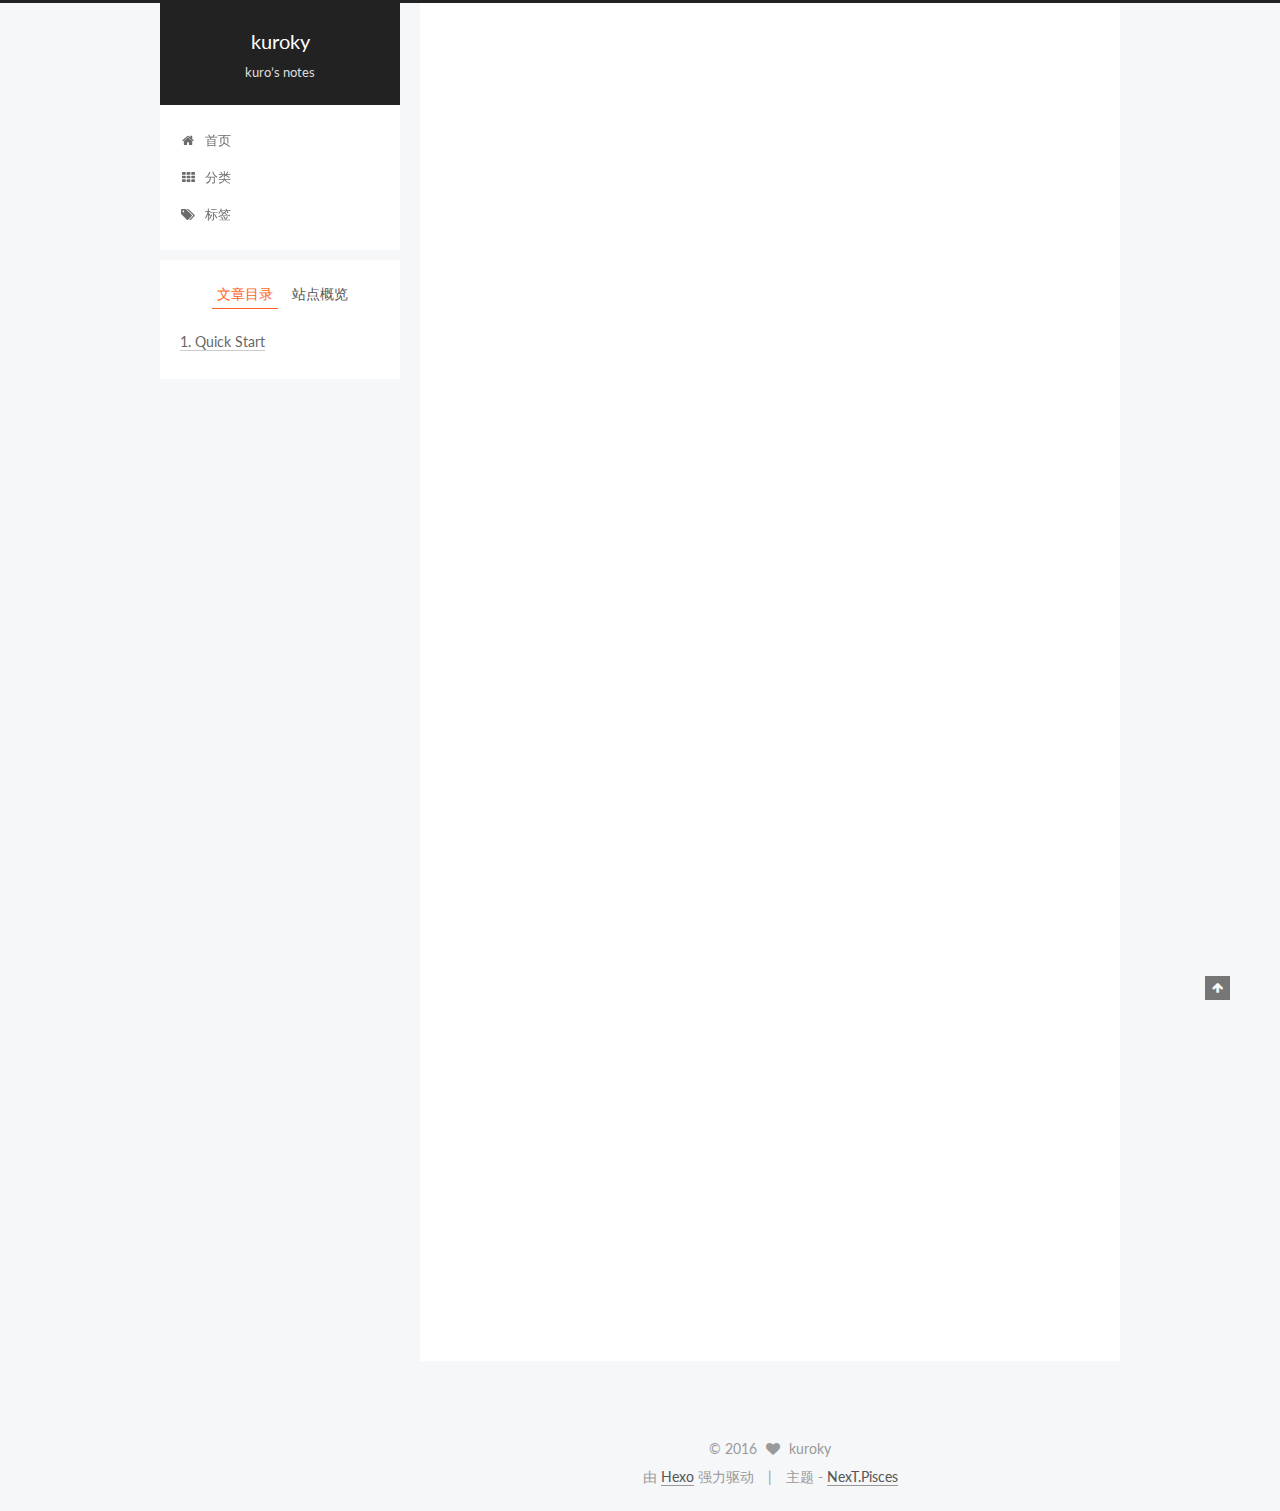
<file: 2016/05/06/UITableViewCell/index.html>
<!doctype html>



  


<html class="theme-next pisces use-motion">
<head>
  <meta charset="UTF-8"/>
<meta http-equiv="X-UA-Compatible" content="IE=edge,chrome=1" />
<meta name="viewport" content="width=device-width, initial-scale=1, maximum-scale=1"/>



<meta http-equiv="Cache-Control" content="no-transform" />
<meta http-equiv="Cache-Control" content="no-siteapp" />












  <link href="/vendors/fancybox/source/jquery.fancybox.css?v=2.1.5" rel="stylesheet" type="text/css"/>




  
  
  
  

  
    
    
  

  

  

  

  

  
    
    
    <link href="//fonts.googleapis.com/css?family=Lato:300,300italic,400,400italic,700,700italic&subset=latin,latin-ext" rel="stylesheet" type="text/css">
  




<link href="/vendors/font-awesome/css/font-awesome.min.css?v=4.4.0" rel="stylesheet" type="text/css" />

<link href="/css/main.css?v=5.0.1" rel="stylesheet" type="text/css" />


  <meta name="keywords" content="UITableViewCell," />








  <link rel="shortcut icon" type="image/x-icon" href="/favicon.ico?v=5.0.1" />






<meta name="description" content="Welcome to Hexo! This is your very first post. Check documentation for more info. If you get any problems when using Hexo, you can find the answer in troubleshooting or you can ask me on GitHub.
Quick">
<meta property="og:type" content="article">
<meta property="og:title" content="UITableViewCell的几种创建方式">
<meta property="og:url" content="http://yoursite.com/2016/05/06/UITableViewCell/index.html">
<meta property="og:site_name" content="kuroky">
<meta property="og:description" content="Welcome to Hexo! This is your very first post. Check documentation for more info. If you get any problems when using Hexo, you can find the answer in troubleshooting or you can ask me on GitHub.
Quick">
<meta property="og:updated_time" content="2016-05-06T03:51:10.000Z">
<meta name="twitter:card" content="summary">
<meta name="twitter:title" content="UITableViewCell的几种创建方式">
<meta name="twitter:description" content="Welcome to Hexo! This is your very first post. Check documentation for more info. If you get any problems when using Hexo, you can find the answer in troubleshooting or you can ask me on GitHub.
Quick">



<script type="text/javascript" id="hexo.configuration">
  var NexT = window.NexT || {};
  var CONFIG = {
    scheme: 'Pisces',
    sidebar: {"position":"left","display":"post"},
    fancybox: true,
    motion: true,
    duoshuo: {
      userId: 0,
      author: '博主'
    }
  };
</script>

  <title> UITableViewCell的几种创建方式 | kuroky </title>
</head>

<body itemscope itemtype="http://schema.org/WebPage" lang="zh-Hans">

  










  
  
    
  

  <div class="container one-collumn sidebar-position-left page-post-detail ">
    <div class="headband"></div>

    <header id="header" class="header" itemscope itemtype="http://schema.org/WPHeader">
      <div class="header-inner"><div class="site-meta ">
  

  <div class="custom-logo-site-title">
    <a href="/"  class="brand" rel="start">
      <span class="logo-line-before"><i></i></span>
      <span class="site-title">kuroky</span>
      <span class="logo-line-after"><i></i></span>
    </a>
  </div>
  <p class="site-subtitle">kuro’s notes</p>
</div>

<div class="site-nav-toggle">
  <button>
    <span class="btn-bar"></span>
    <span class="btn-bar"></span>
    <span class="btn-bar"></span>
  </button>
</div>

<nav class="site-nav">
  

  
    <ul id="menu" class="menu">
      
        
        <li class="menu-item menu-item-home">
          <a href="/" rel="section">
            
              <i class="menu-item-icon fa fa-home fa-fw"></i> <br />
            
            首页
          </a>
        </li>
      
        
        <li class="menu-item menu-item-categories">
          <a href="/categories" rel="section">
            
              <i class="menu-item-icon fa fa-th fa-fw"></i> <br />
            
            分类
          </a>
        </li>
      
        
        <li class="menu-item menu-item-tags">
          <a href="/tags" rel="section">
            
              <i class="menu-item-icon fa fa-tags fa-fw"></i> <br />
            
            标签
          </a>
        </li>
      

      
    </ul>
  

  
</nav>

 </div>
    </header>

    <main id="main" class="main">
      <div class="main-inner">
        <div class="content-wrap">
          <div id="content" class="content">
            

  <div id="posts" class="posts-expand">
    

  
  

  
  
  

  <article class="post post-type-normal " itemscope itemtype="http://schema.org/Article">

    
      <header class="post-header">

        
        
          <h1 class="post-title" itemprop="name headline">
            
            
              
                UITableViewCell的几种创建方式
              
            
          </h1>
        

        <div class="post-meta">
          <span class="post-time">
            <span class="post-meta-item-icon">
              <i class="fa fa-calendar-o"></i>
            </span>
            <span class="post-meta-item-text">发表于</span>
            <time itemprop="dateCreated" datetime="2016-05-06T11:51:10+08:00" content="2016-05-06">
              2016-05-06
            </time>
          </span>

          
            <span class="post-category" >
              &nbsp; | &nbsp;
              <span class="post-meta-item-icon">
                <i class="fa fa-folder-o"></i>
              </span>
              <span class="post-meta-item-text">分类于</span>
              
                <span itemprop="about" itemscope itemtype="https://schema.org/Thing">
                  <a href="/categories/iOS-Note/" itemprop="url" rel="index">
                    <span itemprop="name">iOS Note</span>
                  </a>
                </span>

                
                

              
            </span>
          

          
            
          

          

          
          

          
        </div>
      </header>
    


    <div class="post-body" itemprop="articleBody">

      
      

      
        <p>Welcome to <a href="https://hexo.io/" target="_blank" rel="external">Hexo</a>! This is your very first post. Check <a href="https://hexo.io/docs/" target="_blank" rel="external">documentation</a> for more info. If you get any problems when using Hexo, you can find the answer in <a href="https://hexo.io/docs/troubleshooting.html" target="_blank" rel="external">troubleshooting</a> or you can ask me on <a href="https://github.com/hexojs/hexo/issues" target="_blank" rel="external">GitHub</a>.</p>
<h2 id="Quick-Start"><a href="#Quick-Start" class="headerlink" title="Quick Start"></a>Quick Start</h2><h3 id="Create-a-new-post"><a href="#Create-a-new-post" class="headerlink" title="Create a new post"></a>Create a new post</h3><figure class="highlight bash"><table><tr><td class="gutter"><pre><span class="line">1</span><br></pre></td><td class="code"><pre><span class="line">$ hexo new <span class="string">"My New Post"</span></span><br></pre></td></tr></table></figure>
<p>More info: <a href="https://hexo.io/docs/writing.html" target="_blank" rel="external">Writing</a></p>
<h3 id="Run-server"><a href="#Run-server" class="headerlink" title="Run server"></a>Run server</h3><figure class="highlight bash"><table><tr><td class="gutter"><pre><span class="line">1</span><br></pre></td><td class="code"><pre><span class="line">$ hexo server</span><br></pre></td></tr></table></figure>
<p>More info: <a href="https://hexo.io/docs/server.html" target="_blank" rel="external">Server</a></p>
<h3 id="Generate-static-files"><a href="#Generate-static-files" class="headerlink" title="Generate static files"></a>Generate static files</h3><figure class="highlight bash"><table><tr><td class="gutter"><pre><span class="line">1</span><br></pre></td><td class="code"><pre><span class="line">$ hexo generate</span><br></pre></td></tr></table></figure>
<p>More info: <a href="https://hexo.io/docs/generating.html" target="_blank" rel="external">Generating</a></p>
<h3 id="Deploy-to-remote-sites"><a href="#Deploy-to-remote-sites" class="headerlink" title="Deploy to remote sites"></a>Deploy to remote sites</h3><figure class="highlight bash"><table><tr><td class="gutter"><pre><span class="line">1</span><br></pre></td><td class="code"><pre><span class="line">$ hexo deploy</span><br></pre></td></tr></table></figure>
<p>More info: <a href="https://hexo.io/docs/deployment.html" target="_blank" rel="external">Deployment</a></p>

      
    </div>

    <div>
      
        
      
    </div>

    <div>
      
        

      
    </div>

    <footer class="post-footer">
      
        <div class="post-tags">
          
            <a href="/tags/UITableViewCell/" rel="tag">#UITableViewCell</a>
          
        </div>
      

      
        <div class="post-nav">
          <div class="post-nav-next post-nav-item">
            
              <a href="/2016/05/05/博客搭建过程踩的坑/" rel="next" title="个人博客搭建流程">
                <i class="fa fa-chevron-left"></i> 个人博客搭建流程
              </a>
            
          </div>

          <div class="post-nav-prev post-nav-item">
            
          </div>
        </div>
      

      
      
    </footer>
  </article>



    <div class="post-spread">
      
    </div>
  </div>


          </div>
          


          
  <div class="comments" id="comments">
    
  </div>


        </div>
        
          
  
  <div class="sidebar-toggle">
    <div class="sidebar-toggle-line-wrap">
      <span class="sidebar-toggle-line sidebar-toggle-line-first"></span>
      <span class="sidebar-toggle-line sidebar-toggle-line-middle"></span>
      <span class="sidebar-toggle-line sidebar-toggle-line-last"></span>
    </div>
  </div>

  <aside id="sidebar" class="sidebar">
    <div class="sidebar-inner">

      

      
        <ul class="sidebar-nav motion-element">
          <li class="sidebar-nav-toc sidebar-nav-active" data-target="post-toc-wrap" >
            文章目录
          </li>
          <li class="sidebar-nav-overview" data-target="site-overview">
            站点概览
          </li>
        </ul>
      

      <section class="site-overview sidebar-panel ">
        <div class="site-author motion-element" itemprop="author" itemscope itemtype="http://schema.org/Person">
          <img class="site-author-image" itemprop="image"
               src="/uploads/images/avatar.png"
               alt="kuroky" />
          <p class="site-author-name" itemprop="name">kuroky</p>
          <p class="site-description motion-element" itemprop="description"></p>
        </div>
        <nav class="site-state motion-element">
          <div class="site-state-item site-state-posts">
            <a href="/">
              <span class="site-state-item-count">2</span>
              <span class="site-state-item-name">日志</span>
            </a>
          </div>

          
            <div class="site-state-item site-state-categories">
              <a href="/categories">
                <span class="site-state-item-count">2</span>
                <span class="site-state-item-name">分类</span>
              </a>
            </div>
          

          
            <div class="site-state-item site-state-tags">
              <a href="/tags">
                <span class="site-state-item-count">3</span>
                <span class="site-state-item-name">标签</span>
              </a>
            </div>
          

        </nav>

        

        <div class="links-of-author motion-element">
          
        </div>

        
        

        
        

      </section>

      
        <section class="post-toc-wrap motion-element sidebar-panel sidebar-panel-active">
          <div class="post-toc">
            
              
            
            
              <div class="post-toc-content"><ol class="nav"><li class="nav-item nav-level-2"><a class="nav-link" href="#Quick-Start"><span class="nav-number">1.</span> <span class="nav-text">Quick Start</span></a><ol class="nav-child"><li class="nav-item nav-level-3"><a class="nav-link" href="#Create-a-new-post"><span class="nav-number">1.1.</span> <span class="nav-text">Create a new post</span></a></li><li class="nav-item nav-level-3"><a class="nav-link" href="#Run-server"><span class="nav-number">1.2.</span> <span class="nav-text">Run server</span></a></li><li class="nav-item nav-level-3"><a class="nav-link" href="#Generate-static-files"><span class="nav-number">1.3.</span> <span class="nav-text">Generate static files</span></a></li><li class="nav-item nav-level-3"><a class="nav-link" href="#Deploy-to-remote-sites"><span class="nav-number">1.4.</span> <span class="nav-text">Deploy to remote sites</span></a></li></ol></li></ol></div>
            
          </div>
        </section>
      

    </div>
  </aside>


        
      </div>
    </main>

    <footer id="footer" class="footer">
      <div class="footer-inner">
        <div class="copyright" >
  
  &copy; 
  <span itemprop="copyrightYear">2016</span>
  <span class="with-love">
    <i class="fa fa-heart"></i>
  </span>
  <span class="author" itemprop="copyrightHolder">kuroky</span>
</div>

<div class="powered-by">
  由 <a class="theme-link" href="http://hexo.io">Hexo</a> 强力驱动
</div>

<div class="theme-info">
  主题 -
  <a class="theme-link" href="https://github.com/iissnan/hexo-theme-next">
    NexT.Pisces
  </a>
</div>

        

        
      </div>
    </footer>

    <div class="back-to-top">
      <i class="fa fa-arrow-up"></i>
    </div>
  </div>

  

<script type="text/javascript">
  if (Object.prototype.toString.call(window.Promise) !== '[object Function]') {
    window.Promise = null;
  }
</script>









  



  
  <script type="text/javascript" src="/vendors/jquery/index.js?v=2.1.3"></script>

  
  <script type="text/javascript" src="/vendors/fastclick/lib/fastclick.min.js?v=1.0.6"></script>

  
  <script type="text/javascript" src="/vendors/jquery_lazyload/jquery.lazyload.js?v=1.9.7"></script>

  
  <script type="text/javascript" src="/vendors/velocity/velocity.min.js?v=1.2.1"></script>

  
  <script type="text/javascript" src="/vendors/velocity/velocity.ui.min.js?v=1.2.1"></script>

  
  <script type="text/javascript" src="/vendors/fancybox/source/jquery.fancybox.pack.js?v=2.1.5"></script>


  


  <script type="text/javascript" src="/js/src/utils.js?v=5.0.1"></script>

  <script type="text/javascript" src="/js/src/motion.js?v=5.0.1"></script>



  
  


  <script type="text/javascript" src="/js/src/affix.js?v=5.0.1"></script>

  <script type="text/javascript" src="/js/src/schemes/pisces.js?v=5.0.1"></script>



  
  <script type="text/javascript" src="/js/src/scrollspy.js?v=5.0.1"></script>
<script type="text/javascript" src="/js/src/post-details.js?v=5.0.1"></script>



  


  <script type="text/javascript" src="/js/src/bootstrap.js?v=5.0.1"></script>



  



  



  
  
  

  

  

</body>
</html>
</file>
<file: css/main.css>
/* normalize.css v3.0.2 | MIT License | git.io/normalize */
html {
  font-family: sans-serif; /* 1 */
  -ms-text-size-adjust: 100%; /* 2 */
  -webkit-text-size-adjust: 100%; /* 2 */
}
body {
  margin: 0;
}
article,
aside,
details,
figcaption,
figure,
footer,
header,
hgroup,
main,
menu,
nav,
section,
summary {
  display: block;
}
audio,
canvas,
progress,
video {
  display: inline-block; /* 1 */
  vertical-align: baseline; /* 2 */
}
audio:not([controls]) {
  display: none;
  height: 0;
}
[hidden],
template {
  display: none;
}
a {
  background-color: transparent;
}
a:active,
a:hover {
  outline: 0;
}
abbr[title] {
  border-bottom: 1px dotted;
}
b,
strong {
  font-weight: bold;
}
dfn {
  font-style: italic;
}
h1 {
  font-size: 2em;
  margin: 0.67em 0;
}
mark {
  background: #ff0;
  color: #000;
}
small {
  font-size: 80%;
}
sub,
sup {
  font-size: 75%;
  line-height: 0;
  position: relative;
  vertical-align: baseline;
}
sup {
  top: -0.5em;
}
sub {
  bottom: -0.25em;
}
img {
  border: 0;
}
svg:not(:root) {
  overflow: hidden;
}
figure {
  margin: 1em 40px;
}
hr {
  -moz-box-sizing: content-box;
  box-sizing: content-box;
  height: 0;
}
pre {
  overflow: auto;
}
code,
kbd,
pre,
samp {
  font-family: monospace, monospace;
  font-size: 1em;
}
button,
input,
optgroup,
select,
textarea {
  color: inherit; /* 1 */
  font: inherit; /* 2 */
  margin: 0; /* 3 */
}
button {
  overflow: visible;
}
button,
select {
  text-transform: none;
}
button,
html input[type="button"],
input[type="reset"],
input[type="submit"] {
  -webkit-appearance: button; /* 2 */
  cursor: pointer; /* 3 */
}
button[disabled],
html input[disabled] {
  cursor: default;
}
button::-moz-focus-inner,
input::-moz-focus-inner {
  border: 0;
  padding: 0;
}
input {
  line-height: normal;
}
input[type="checkbox"],
input[type="radio"] {
  box-sizing: border-box; /* 1 */
  padding: 0; /* 2 */
}
input[type="number"]::-webkit-inner-spin-button,
input[type="number"]::-webkit-outer-spin-button {
  height: auto;
}
input[type="search"] {
  -webkit-appearance: textfield; /* 1 */
  -moz-box-sizing: content-box;
  -webkit-box-sizing: content-box; /* 2 */
  box-sizing: content-box;
}
input[type="search"]::-webkit-search-cancel-button,
input[type="search"]::-webkit-search-decoration {
  -webkit-appearance: none;
}
fieldset {
  border: 1px solid #c0c0c0;
  margin: 0 2px;
  padding: 0.35em 0.625em 0.75em;
}
legend {
  border: 0; /* 1 */
  padding: 0; /* 2 */
}
textarea {
  overflow: auto;
}
optgroup {
  font-weight: bold;
}
table {
  border-collapse: collapse;
  border-spacing: 0;
}
td,
th {
  padding: 0;
}
::selection {
  background: #262a30;
  color: #fff;
}
body {
  position: relative;
  font-family: 'Lato', "PingFang SC", "Microsoft YaHei", sans-serif;
  font-size: 14px;
  line-height: 2;
  color: #555;
  background: #fff;
}
@media (max-width: 767px) {
  body {
    padding-right: 0 !important;
  }
}
@media (min-width: 768px) and (max-width: 991px) {
  body {
    padding-right: 0 !important;
  }
}
@media (min-width: 1600px) {
  body {
    font-size: 16px;
  }
}
h1,
h2,
h3,
h4,
h5,
h6 {
  margin: 0;
  padding: 0;
  font-weight: bold;
  line-height: 1.5;
  font-family: 'Lato', "PingFang SC", "Microsoft YaHei", sans-serif;
}
h2,
h3,
h4,
h5,
h6 {
  margin: 20px 0 15px;
}
h1 {
  font-size: 22px;
}
@media (max-width: 767px) {
  h1 {
    font-size: 18px;
  }
}
h2 {
  font-size: 20px;
}
@media (max-width: 767px) {
  h2 {
    font-size: 16px;
  }
}
h3 {
  font-size: 18px;
}
@media (max-width: 767px) {
  h3 {
    font-size: 14px;
  }
}
h4 {
  font-size: 16px;
}
@media (max-width: 767px) {
  h4 {
    font-size: 12px;
  }
}
h5 {
  font-size: 14px;
}
@media (max-width: 767px) {
  h5 {
    font-size: 10px;
  }
}
h6 {
  font-size: 12px;
}
@media (max-width: 767px) {
  h6 {
    font-size: 8px;
  }
}
p {
  margin: 0 0 25px 0;
}
a {
  color: #555;
  text-decoration: none;
  border-bottom: 1px solid #999;
  word-wrap: break-word;
}
a:hover {
  color: #222;
  border-bottom-color: #222;
}
ul {
  list-style: none;
}
blockquote {
  margin: 0;
  padding: 0;
}
img {
  display: block;
  margin: auto;
  max-width: 100%;
  height: auto;
}
hr {
  margin: 40px 0;
  height: 3px;
  border: none;
  background-color: #ddd;
  background-image: repeating-linear-gradient(-45deg, #fff, #fff 4px, transparent 4px, transparent 8px);
}
blockquote {
  padding: 0 15px;
  color: #666;
  border-left: 4px solid #ddd;
}
blockquote cite::before {
  content: "-";
  padding: 0 5px;
}
dt {
  font-weight: 700;
}
dd {
  margin: 0;
  padding: 0;
}
.text-left {
  text-align: left;
}
.text-center {
  text-align: center;
}
.text-right {
  text-align: right;
}
.text-justify {
  text-align: justify;
}
.text-nowrap {
  white-space: nowrap;
}
.text-lowercase {
  text-transform: lowercase;
}
.text-uppercase {
  text-transform: uppercase;
}
.text-capitalize {
  text-transform: capitalize;
}
.center-block {
  display: block;
  margin-left: auto;
  margin-right: auto;
}
.clearfix:before,
.clearfix:after {
  content: " ";
  display: table;
}
.clearfix:after {
  clear: both;
}
.pullquote {
  width: 45%;
}
.pullquote.left {
  float: left;
  margin-left: 5px;
  margin-right: 10px;
}
.pullquote.right {
  float: right;
  margin-left: 10px;
  margin-right: 5px;
}
.affix.affix.affix {
  position: fixed;
}
.translation {
  margin-top: -20px;
  font-size: 14px;
  color: #999;
}
.scrollbar-measure {
  width: 100px;
  height: 100px;
  overflow: scroll;
  position: absolute;
  top: -9999px;
}
.use-motion .motion-element {
  opacity: 0;
}
#local-search-input {
  padding: 3px;
  border: none;
  text-indent: 14px;
  border-radius: 0;
  width: 140px;
  outline: none;
  border-bottom: 1px solid #999;
  background: inherit;
  opacity: 0.5;
}
#local-search-input:focus {
  opacity: 1;
}
.search-icon {
  position: absolute;
  top: 9px;
}
table {
  margin: 20px 0;
  width: 100%;
  border-collapse: collapse;
  border-spacing: 0;
  border: 1px solid #ddd;
  font-size: 14px;
  table-layout: fixed;
  word-wrap: break-all;
}
table>tbody>tr:nth-of-type(odd) {
  background-color: #f9f9f9;
}
table>tbody>tr:hover {
  background-color: #f5f5f5;
}
caption,
th,
td {
  padding: 8px;
  text-align: left;
  vertical-align: middle;
  font-weight: normal;
}
th,
td {
  border-bottom: 3px solid #ddd;
  border-right: 1px solid #eee;
}
th {
  padding-bottom: 10px;
  font-weight: 700;
}
td {
  border-bottom-width: 1px;
}
html,
body {
  height: 100%;
}
.container {
  position: relative;
  min-height: 100%;
}
.header-inner {
  margin: 0 auto;
  padding: 100px 0 70px;
  width: 700px;
}
@media (min-width: 1600px) {
  .container .header-inner {
    width: 900px;
  }
}
.main {
  padding-bottom: 150px;
}
.main-inner {
  margin: 0 auto;
  width: 700px;
}
@media (min-width: 1600px) {
  .container .main-inner {
    width: 900px;
  }
}
.footer {
  position: absolute;
  left: 0;
  bottom: 0;
  width: 100%;
  min-height: 50px;
}
.footer-inner {
  box-sizing: border-box;
  margin: 20px auto;
  width: 700px;
}
@media (min-width: 1600px) {
  .container .footer-inner {
    width: 900px;
  }
}
pre,
.highlight {
  overflow: auto;
  margin: 20px 0;
  padding: 15px;
  font-size: 13px;
  color: #4d4d4c;
  background: #f7f7f7;
  line-height: 1.6;
}
pre,
code {
  font-family: consolas, Menlo, "PingFang SC", "Microsoft YaHei", monospace;
}
code {
  padding: 2px 4px;
  word-break: break-all;
  color: #555;
  background: #eee;
  border-radius: 4px;
  font-size: 13px;
}
pre code {
  padding: 0;
  color: #4d4d4c;
  background: none;
  text-shadow: none;
}
.highlight pre {
  border: none;
  margin: 0;
  padding: 1px;
}
.highlight table {
  margin: 0;
  width: auto;
  border: none;
}
.highlight td {
  border: none;
  padding: 0;
}
.highlight figcaption {
  font-size: 1em;
  color: #4d4d4c;
  line-height: 1em;
  margin-bottom: 1em;
}
.highlight figcaption:before,
.highlight figcaption:after {
  content: " ";
  display: table;
}
.highlight figcaption:after {
  clear: both;
}
.highlight figcaption a {
  float: right;
  color: #4d4d4c;
}
.highlight figcaption a:hover {
  border-bottom-color: #4d4d4c;
}
.highlight .gutter pre {
  color: #666;
  text-align: right;
  padding-right: 20px;
}
.highlight .line {
  height: 20px;
}
.gist table {
  width: auto;
}
.gist table td {
  border: none;
}
pre .comment {
  color: #8e908c;
}
pre .variable,
pre .attribute,
pre .tag,
pre .regexp,
pre .ruby .constant,
pre .xml .tag .title,
pre .xml .pi,
pre .xml .doctype,
pre .html .doctype,
pre .css .id,
pre .css .class,
pre .css .pseudo {
  color: #c82829;
}
pre .number,
pre .preprocessor,
pre .built_in,
pre .literal,
pre .params,
pre .constant,
pre .command {
  color: #f5871f;
}
pre .ruby .class .title,
pre .css .rules .attribute,
pre .string,
pre .value,
pre .inheritance,
pre .header,
pre .ruby .symbol,
pre .xml .cdata,
pre .special,
pre .number,
pre .formula {
  color: #718c00;
}
pre .title,
pre .css .hexcolor {
  color: #3e999f;
}
pre .function,
pre .python .decorator,
pre .python .title,
pre .ruby .function .title,
pre .ruby .title .keyword,
pre .perl .sub,
pre .javascript .title,
pre .coffeescript .title {
  color: #4271ae;
}
pre .keyword,
pre .javascript .function {
  color: #8959a8;
}
.full-image.full-image.full-image {
  border: none;
  max-width: 100%;
  width: auto;
  margin: 20px auto;
}
@media (min-width: 992px) {
  .full-image.full-image.full-image {
    max-width: none;
    width: 126%;
    margin: 0 -13%;
  }
}
.blockquote-center,
.page-home .post-type-quote blockquote,
.page-post-detail .post-type-quote blockquote {
  position: relative;
  margin: 40px 0;
  padding: 0;
  border-left: none;
  text-align: center;
}
.blockquote-center::before,
.page-home .post-type-quote blockquote::before,
.page-post-detail .post-type-quote blockquote::before,
.blockquote-center::after,
.page-home .post-type-quote blockquote::after,
.page-post-detail .post-type-quote blockquote::after {
  position: absolute;
  content: ' ';
  display: block;
  width: 100%;
  height: 24px;
  opacity: 0.2;
  background-repeat: no-repeat;
  background-position: 0 -6px;
  background-size: 22px 22px;
}
.blockquote-center::before,
.page-home .post-type-quote blockquote::before,
.page-post-detail .post-type-quote blockquote::before {
  top: -20px;
  background-image: url("../images/quote-l.svg");
  border-top: 1px solid #ccc;
}
.blockquote-center::after,
.page-home .post-type-quote blockquote::after,
.page-post-detail .post-type-quote blockquote::after {
  bottom: -20px;
  background-image: url("../images/quote-r.svg");
  border-bottom: 1px solid #ccc;
  background-position: 100% 8px;
}
.blockquote-center p,
.page-home .post-type-quote blockquote p,
.page-post-detail .post-type-quote blockquote p,
.blockquote-center div,
.page-home .post-type-quote blockquote div,
.page-post-detail .post-type-quote blockquote div {
  text-align: center;
}
.post .post-body .group-picture img {
  box-sizing: border-box;
  padding: 0 3px;
  border: none;
}
.post .group-picture-row {
  overflow: hidden;
  margin-top: 6px;
}
.post .group-picture-row:first-child {
  margin-top: 0;
}
.post .group-picture-column {
  float: left;
}
.page-post-detail .post-body .group-picture-column {
  float: none;
  margin-top: 10px;
  width: auto !important;
}
.page-post-detail .post-body .group-picture-column img {
  margin: 0 auto;
}
.page-archive .group-picture-container {
  overflow: hidden;
}
.page-archive .group-picture-row {
  float: left;
}
.page-archive .group-picture-row:first-child {
  margin-top: 6px;
}
.page-archive .group-picture-column {
  max-width: 150px;
  max-height: 150px;
}
.btn {
  display: inline-block;
  padding: 0 20px;
  font-size: 14px;
  color: #fff;
  background: #222;
  border: 2px solid #555;
  text-decoration: none;
  border-radius: 0;
  transition-property: background-color;
  transition-duration: 0.2s;
  transition-timing-function: ease-in-out;
  transition-delay: 0s;
}
.btn:hover,
.post-more-link .btn:hover {
  border-color: #222;
  color: #fff;
  background: #222;
}
.btn-bar {
  display: block;
  width: 22px;
  height: 2px;
  background: #555;
  border-radius: 1px;
}
.btn-bar+.btn-bar {
  margin-top: 4px;
}
.pagination {
  margin: 120px 0 40px;
  text-align: center;
  border-top: 1px solid #eee;
}
.page-number-basic,
.pagination .prev,
.pagination .next,
.pagination .page-number,
.pagination .space {
  display: inline-block;
  position: relative;
  top: -1px;
  margin: 0 10px;
  padding: 0 10px;
  line-height: 30px;
}
@media (max-width: 767px) {
  .page-number-basic,
  .pagination .prev,
  .pagination .next,
  .pagination .page-number,
  .pagination .space {
    margin: 0 5px;
  }
}
.pagination .prev,
.pagination .next,
.pagination .page-number {
  border-bottom: 0;
  border-top: 1px solid #eee;
  transition-property: border-color;
  transition-duration: 0.2s;
  transition-timing-function: ease-in-out;
  transition-delay: 0s;
}
.pagination .prev:hover,
.pagination .next:hover,
.pagination .page-number:hover {
  border-top-color: #222;
}
.pagination .space {
  padding: 0;
  margin: 0;
}
.pagination .prev {
  margin-left: 0;
}
.pagination .next {
  margin-right: 0;
}
.pagination .page-number.current {
  color: #fff;
  background: #ccc;
  border-top-color: #ccc;
}
@media (max-width: 767px) {
  .pagination {
    border-top: none;
  }
  .pagination .prev,
  .pagination .next,
  .pagination .page-number {
    margin-bottom: 10px;
    border-top: 0;
    border-bottom: 1px solid #eee;
  }
  .pagination .prev:hover,
  .pagination .next:hover,
  .pagination .page-number:hover {
    border-bottom-color: #222;
  }
}
.comments {
  margin: 60px 20px 0;
}
.tag-cloud {
  text-align: center;
}
.tag-cloud a {
  display: inline-block;
  margin: 10px;
}
.back-to-top {
  box-sizing: border-box;
  position: fixed;
  bottom: -100px;
  right: 50px;
  z-index: 1050;
  padding: 0 6px;
  width: 25px;
  background: #222;
  font-size: 12px;
  opacity: 0.6;
  color: #fff;
  cursor: pointer;
  text-align: center;
  -webkit-transform: translateZ(0);
  transition-property: bottom;
  transition-duration: 0.2s;
  transition-timing-function: ease-in-out;
  transition-delay: 0s;
}
@media (max-width: 767px) {
  .back-to-top {
    display: none;
  }
}
@media (min-width: 768px) and (max-width: 991px) {
  .back-to-top {
    display: none;
  }
}
.back-to-top.back-to-top-on {
  bottom: 40px;
}
.header {
  background: #fff;
}
.header-inner {
  position: relative;
}
.headband {
  height: 3px;
  background: #222;
}
.site-meta {
  margin: 0;
  text-align: center;
}
@media (max-width: 767px) {
  .site-meta {
    text-align: center;
  }
}
.brand {
  position: relative;
  display: inline-block;
  padding: 0 40px;
  color: #fff;
  background: #222;
  border-bottom: none;
}
.brand:hover {
  color: #fff;
}
.logo {
  display: inline-block;
  margin-right: 5px;
  line-height: 36px;
  vertical-align: top;
}
.site-title {
  display: inline-block;
  vertical-align: top;
  line-height: 36px;
  font-size: 20px;
  font-weight: normal;
  font-family: 'Lato', "PingFang SC", "Microsoft YaHei", sans-serif;
}
.site-subtitle {
  margin-top: 10px;
  font-size: 13px;
  color: #ddd;
}
.use-motion .brand {
  opacity: 0;
}
.use-motion .logo,
.use-motion .site-title,
.use-motion .site-subtitle {
  opacity: 0;
  position: relative;
  top: -10px;
}
.site-nav-toggle {
  display: none;
  position: absolute;
  top: 10px;
  left: 10px;
}
@media (max-width: 767px) {
  .site-nav-toggle {
    display: block;
  }
}
.site-nav-toggle button {
  margin-top: 2px;
  padding: 9px 10px;
  background: transparent;
  border: none;
}
@media (max-width: 767px) {
  .site-nav {
    display: none;
    margin: 0 -10px;
    padding: 0 10px;
    clear: both;
    border-top: 1px solid #ddd;
  }
}
@media (min-width: 768px) and (max-width: 991px) {
  .site-nav {
    display: block !important;
  }
}
@media (min-width: 992px) {
  .site-nav {
    display: block !important;
  }
}
.menu {
  margin-top: 20px;
  padding-left: 0;
  text-align: center;
}
.menu .menu-item {
  display: inline-block;
  margin: 0 10px;
}
@media screen and (max-width: 767px) {
  .menu .menu-item {
    margin-top: 10px;
  }
}
.menu .menu-item a {
  display: block;
  font-size: 13px;
  text-transform: capitalize;
  line-height: inherit;
  border-bottom: 1px solid transparent;
  transition-property: border-color;
  transition-duration: 0.2s;
  transition-timing-function: ease-in-out;
  transition-delay: 0s;
}
.menu .menu-item a:hover,
.menu-item-active a {
  border-bottom-color: #222;
}
.menu .menu-item .fa {
  margin-right: 5px;
}
.use-motion .menu-item {
  opacity: 0;
}
.post-body {
  font-family: 'Lato', "PingFang SC", "Microsoft YaHei", sans-serif;
}
@media (max-width: 767px) {
  .post-body {
    word-break: break-word;
  }
}
.post-body .fancybox img {
  display: block !important;
  margin: 0 auto;
  cursor: pointer;
  cursor: zoom-in;
  cursor: -webkit-zoom-in;
}
.post-body .image-caption,
.post-body .figure .caption {
  margin: 10px auto 15px;
  text-align: center;
  font-size: 14px;
  color: #999;
  font-weight: bold;
  line-height: 1;
}
.post-sticky-flag {
  display: inline-block;
  font-size: 16px;
  -ms-transform: rotate(30deg);
  -webkit-transform: rotate(30deg);
  -moz-transform: rotate(30deg);
  -ms-transform: rotate(30deg);
  -o-transform: rotate(30deg);
  transform: rotate(30deg);
}
.posts-expand {
  padding-top: 40px;
}
@media (max-width: 767px) {
  .posts-expand {
    margin: 0 20px;
  }
  .post-body pre,
  .post-body .highlight {
    padding: 10px;
  }
  .post-body pre .gutter pre,
  .post-body .highlight .gutter pre {
    padding-right: 10px;
  }
}
@media (min-width: 992px) {
  .posts-expand .post-body {
    text-align: justify;
  }
}
.posts-expand .post-body h2,
.posts-expand .post-body h3,
.posts-expand .post-body h4,
.posts-expand .post-body h5,
.posts-expand .post-body h6 {
  padding-top: 10px;
}
.posts-expand .post-body h2 .header-anchor,
.posts-expand .post-body h3 .header-anchor,
.posts-expand .post-body h4 .header-anchor,
.posts-expand .post-body h5 .header-anchor,
.posts-expand .post-body h6 .header-anchor {
  float: right;
  margin-left: 10px;
  color: #ccc;
  border-bottom-style: none;
  visibility: hidden;
}
.posts-expand .post-body h2 .header-anchor:hover,
.posts-expand .post-body h3 .header-anchor:hover,
.posts-expand .post-body h4 .header-anchor:hover,
.posts-expand .post-body h5 .header-anchor:hover,
.posts-expand .post-body h6 .header-anchor:hover {
  color: inherit;
}
.posts-expand .post-body h2:hover .header-anchor,
.posts-expand .post-body h3:hover .header-anchor,
.posts-expand .post-body h4:hover .header-anchor,
.posts-expand .post-body h5:hover .header-anchor,
.posts-expand .post-body h6:hover .header-anchor {
  visibility: visible;
}
.posts-expand .post-body ul li {
  list-style: circle;
}
.posts-expand .post-body img {
  box-sizing: border-box;
  margin: auto;
  padding: 3px;
  border: 1px solid #ddd;
}
.posts-expand .fancybox img {
  margin: 0 auto;
}
@media (max-width: 767px) {
  .posts-collapse {
    margin: 0 20px;
  }
  .posts-collapse .post-title,
  .posts-collapse .post-meta {
    display: block;
    width: auto;
    text-align: left;
  }
}
.posts-collapse {
  position: relative;
  z-index: 1010;
  margin-left: 55px;
}
.posts-collapse::after {
  content: " ";
  position: absolute;
  top: 20px;
  left: 0;
  margin-left: -2px;
  width: 4px;
  height: 100%;
  background: #f5f5f5;
  z-index: -1;
}
@media (max-width: 767px) {
  .posts-collapse {
    margin: 0 20px;
  }
}
.posts-collapse .collection-title {
  position: relative;
  margin: 60px 0;
}
.posts-collapse .collection-title h2 {
  margin-left: 20px;
}
.posts-collapse .collection-title small {
  color: #bbb;
}
.posts-collapse .collection-title::before {
  content: " ";
  position: absolute;
  left: 0;
  top: 50%;
  margin-left: -4px;
  margin-top: -4px;
  width: 8px;
  height: 8px;
  background: #bbb;
  border-radius: 50%;
}
.posts-collapse .post {
  margin: 30px 0;
}
.posts-collapse .post-header {
  position: relative;
  transition-duration: 0.2s;
  transition-timing-function: ease-in-out;
  transition-delay: 0s;
  transition-property: border;
  border-bottom: 1px dashed #ccc;
}
.posts-collapse .post-header::before {
  content: " ";
  position: absolute;
  left: 0;
  top: 12px;
  width: 6px;
  height: 6px;
  margin-left: -4px;
  background: #bbb;
  border-radius: 50%;
  border: 1px solid #fff;
  transition-duration: 0.2s;
  transition-timing-function: ease-in-out;
  transition-delay: 0s;
  transition-property: background;
}
.posts-collapse .post-header:hover {
  border-bottom-color: #666;
}
.posts-collapse .post-header:hover::before {
  background: #222;
}
.posts-collapse .post-meta {
  position: absolute;
  font-size: 12px;
  left: 20px;
  top: 5px;
}
.posts-collapse .post-comments-count {
  display: none;
}
.posts-collapse .post-title {
  margin-left: 60px;
  font-size: 16px;
  font-weight: normal;
  line-height: inherit;
}
.posts-collapse .post-title::after {
  margin-left: 3px;
  opacity: 0.6;
}
.posts-collapse .post-title a {
  color: #666;
  border-bottom: none;
}
.page-home .post-type-quote .post-header,
.page-post-detail .post-type-quote .post-header,
.page-home .post-type-quote .post-tags,
.page-post-detail .post-type-quote .post-tags {
  display: none;
}
.posts-expand .post-title {
  font-size: 26px;
  text-align: center;
  word-break: break-word;
}
@media (max-width: 767px) {
  .posts-expand .post-title {
    font-size: 22px;
  }
}
.posts-expand .post-title-link {
  display: inline-block;
  position: relative;
  color: #555;
  border-bottom: none;
  line-height: 1.2;
  vertical-align: top;
}
.posts-expand .post-title-link::before {
  content: "";
  position: absolute;
  width: 100%;
  height: 2px;
  bottom: 0;
  left: 0;
  background-color: #000;
  visibility: hidden;
  -webkit-transform: scaleX(0);
  -moz-transform: scaleX(0);
  -ms-transform: scaleX(0);
  -o-transform: scaleX(0);
  transform: scaleX(0);
  transition-duration: 0.2s;
  transition-timing-function: ease-in-out;
  transition-delay: 0s;
}
.posts-expand .post-title-link:hover::before {
  visibility: visible;
  -webkit-transform: scaleX(1);
  -moz-transform: scaleX(1);
  -ms-transform: scaleX(1);
  -o-transform: scaleX(1);
  transform: scaleX(1);
}
.posts-expand .post-title-link .fa {
  font-size: 16px;
}
.posts-expand .post-meta {
  margin: 3px 0 60px 0;
  color: #999;
  font-family: 'Lato', "PingFang SC", "Microsoft YaHei", sans-serif;
  font-size: 12px;
  text-align: center;
}
.posts-expand .post-meta .post-category-list {
  display: inline-block;
  margin: 0;
  padding: 3px;
}
.posts-expand .post-meta .post-category-list-link {
  color: #999;
}
.post-meta-item-icon {
  display: none;
  margin-right: 3px;
}
@media (min-width: 768px) and (max-width: 991px) {
  .post-meta-item-icon {
    display: inline-block;
  }
}
@media (max-width: 767px) {
  .post-meta-item-icon {
    display: inline-block;
  }
}
@media (min-width: 768px) and (max-width: 991px) {
  .post-meta-item-text {
    display: none;
  }
}
@media (max-width: 767px) {
  .post-meta-item-text {
    display: none;
  }
}
@media (max-width: 767px) {
  .posts-expand .post-comments-count {
    display: none;
  }
}
.post-more-link {
  margin-top: 50px;
}
.post-more-link .btn {
  color: #555;
  font-size: 14px;
  background: #fff;
  border-radius: 2px;
  line-height: 2;
}
.posts-expand .post-tags {
  margin-top: 40px;
  text-align: center;
}
.posts-expand .post-tags a {
  display: inline-block;
  margin-right: 10px;
  font-size: 13px;
}
.post-nav {
  overflow: hidden;
  margin-top: 60px;
  padding: 10px;
  white-space: nowrap;
  border-top: 1px solid #eee;
}
.post-nav-item {
  display: inline-block;
  width: 50%;
  white-space: normal;
}
.post-nav-item a {
  position: relative;
  display: inline-block;
  line-height: 25px;
  font-size: 14px;
  color: #555;
  border-bottom: none;
}
.post-nav-item a:hover {
  color: #222;
  border-bottom: none;
}
.post-nav-item a:active {
  top: 2px;
}
.post-nav-item a i {
  font-size: 12px;
}
.post-nav-prev {
  text-align: right;
}
.posts-expand .post-eof {
  display: block;
  margin: 80px auto 60px;
  width: 8%;
  height: 1px;
  background: #ccc;
  text-align: center;
}
.post:last-child .post-eof.post-eof.post-eof {
  display: none;
}
.post-gallery {
  display: table;
  table-layout: fixed;
  width: 100%;
  border-collapse: separate;
}
.post-gallery-row {
  display: table-row;
}
.post-gallery .post-gallery-img {
  display: table-cell;
  text-align: center;
  vertical-align: middle;
  border: none;
}
.post-gallery .post-gallery-img img {
  max-width: 100%;
  max-height: 100%;
  border: none;
}
.fancybox-close,
.fancybox-close:hover {
  border: none;
}
.sidebar {
  position: fixed;
  right: 0;
  top: 0;
  bottom: 0;
  width: 0;
  z-index: 1040;
  box-shadow: inset 0 2px 6px #000;
  background: #222;
  -webkit-transform: translateZ(0);
}
.sidebar a {
  color: #999;
  border-bottom-color: #555;
}
.sidebar a:hover {
  color: #eee;
}
@media (min-width: 768px) and (max-width: 991px) {
  .sidebar {
    display: none !important;
  }
}
@media (max-width: 767px) {
  .sidebar {
    display: none !important;
  }
}
.sidebar-inner {
  position: relative;
  padding: 20px 10px;
  color: #999;
  text-align: center;
}
.sidebar-toggle {
  position: fixed;
  right: 50px;
  bottom: 45px;
  width: 15px;
  height: 15px;
  padding: 5px;
  background: #222;
  line-height: 0;
  z-index: 1050;
  cursor: pointer;
  -webkit-transform: translateZ(0);
}
@media (min-width: 768px) and (max-width: 991px) {
  .sidebar-toggle {
    display: none;
  }
}
@media (max-width: 767px) {
  .sidebar-toggle {
    display: none;
  }
}
.sidebar-toggle-line {
  position: relative;
  display: inline-block;
  vertical-align: top;
  height: 2px;
  width: 100%;
  background: #fff;
  margin-top: 3px;
}
.sidebar-toggle-line:first-child {
  margin-top: 0;
}
.site-author-image {
  display: block;
  margin: 0 auto;
  max-width: 96px;
  height: auto;
  border: 2px solid #333;
  padding: 2px;
}
.site-author-name {
  margin: 5px 0 0;
  color: #222;
}
.site-description {
  margin-top: 5px;
  font-size: 13px;
  color: #999;
}
.site-state {
  overflow: hidden;
  line-height: 1.4;
  white-space: nowrap;
}
.site-state-item {
  display: inline-block;
  padding: 0 15px;
  border-left: 1px solid #ccc;
}
.site-state-item:first-child {
  border-left: none;
}
.site-state-item a {
  border-bottom: none;
}
.site-state-item-count {
  display: block;
  text-align: center;
  color: inherit;
  font-weight: 600;
  font-size: 16px;
}
.site-state-item-name {
  font-size: 13px;
  color: #999;
}
.feed-link {
  margin-top: 20px;
}
.feed-link a {
  display: inline-block;
  padding: 0 15px;
  color: #fc6423;
  border: 1px solid #fc6423;
  border-radius: 4px;
}
.feed-link a i {
  color: #fc6423;
  font-size: 14px;
}
.feed-link a:hover {
  color: #fff;
  background: #fc6423;
}
.feed-link a:hover i {
  color: #fff;
}
.links-of-author {
  margin-top: 20px;
}
.links-of-author a {
  display: inline-block;
  vertical-align: middle;
  margin-right: 10px;
  margin-bottom: 10px;
  border-bottom-color: #555;
  font-size: 13px;
}
.links-of-author a:before {
  display: inline-block;
  vertical-align: middle;
  margin-right: 3px;
  content: " ";
  width: 4px;
  height: 4px;
  border-radius: 50%;
  background: #e76e20;
}
.links-of-blogroll {
  font-size: 13px;
}
.links-of-blogroll-title {
  margin-top: 20px;
  font-size: 14px;
  font-weight: 600;
}
.links-of-blogroll-list {
  margin: 0;
  padding: 0;
}
.links-of-blogroll-item {
  padding: 2px 10px;
}
.sidebar-nav {
  margin: 0 0 20px;
  padding-left: 0;
}
.sidebar-nav li {
  display: inline-block;
  cursor: pointer;
  border-bottom: 1px solid transparent;
  font-size: 14px;
  color: #555;
}
.sidebar-nav li:hover {
  color: #fc6423;
}
.page-post-detail .sidebar-nav-toc {
  padding: 0 5px;
}
.page-post-detail .sidebar-nav-overview {
  margin-left: 10px;
}
.sidebar-nav .sidebar-nav-active {
  color: #fc6423;
  border-bottom-color: #fc6423;
}
.sidebar-nav .sidebar-nav-active:hover {
  color: #fc6423;
}
.sidebar-panel {
  display: none;
}
.sidebar-panel-active {
  display: block;
}
.post-toc-empty {
  font-size: 14px;
  color: #666;
}
.post-toc-wrap {
  overflow: hidden;
}
.post-toc {
  overflow: auto;
}
.post-toc ol {
  margin: 0;
  padding: 0 2px 5px 10px;
  text-align: left;
  list-style: none;
  font-size: 14px;
}
.post-toc ol > ol {
  padding-left: 0;
}
.post-toc ol a {
  transition-duration: 0.2s;
  transition-timing-function: ease-in-out;
  transition-delay: 0s;
  transition-property: all;
  color: #666;
  border-bottom-color: #ccc;
}
.post-toc ol a:hover {
  color: #000;
  border-bottom-color: #000;
}
.post-toc .nav-item {
  overflow: hidden;
  text-overflow: ellipsis;
  white-space: nowrap;
  line-height: 1.8;
}
.post-toc .nav .nav-child {
  display: none;
}
.post-toc .nav .active > .nav-child {
  display: block;
}
.post-toc .nav .active-current > .nav-child {
  display: block;
}
.post-toc .nav .active-current > .nav-child > .nav-item {
  display: block;
}
.post-toc .nav .active > a {
  color: #fc6423;
  border-bottom-color: #fc6423;
}
.post-toc .nav .active-current > a {
  color: #fc6423;
}
.post-toc .nav .active-current > a:hover {
  color: #fc6423;
}
.footer {
  font-size: 14px;
  color: #999;
}
.footer img {
  border: none;
}
.footer-inner {
  text-align: center;
}
.with-love {
  display: inline-block;
  margin: 0 5px;
}
.powered-by,
.theme-info {
  display: inline-block;
}
.powered-by {
  margin-right: 10px;
}
.powered-by::after {
  content: "|";
  padding-left: 10px;
}
.cc-license {
  margin-top: 10px;
  text-align: center;
}
.cc-license .cc-opacity {
  opacity: 0.7;
  border-bottom: none;
}
.cc-license .cc-opacity:hover {
  opacity: 0.9;
}
.cc-license img {
  display: inline-block;
}
.theme-next #ds-thread #ds-reset {
  color: #555;
}
.theme-next #ds-thread #ds-reset .ds-replybox {
  margin-bottom: 30px;
}
.theme-next #ds-thread #ds-reset .ds-replybox .ds-avatar,
.theme-next #ds-reset .ds-avatar img {
  box-shadow: none;
}
.theme-next #ds-thread #ds-reset .ds-textarea-wrapper {
  border-color: #c7d4e1;
  background: none;
  border-top-right-radius: 3px;
  border-top-left-radius: 3px;
}
.theme-next #ds-thread #ds-reset .ds-textarea-wrapper textarea {
  height: 60px;
}
.theme-next #ds-reset .ds-rounded-top {
  border-radius: 0;
}
.theme-next #ds-thread #ds-reset .ds-post-toolbar {
  box-sizing: border-box;
  border: 1px solid #c7d4e1;
  background: #f6f8fa;
}
.theme-next #ds-thread #ds-reset .ds-post-options {
  height: 40px;
  border: none;
  background: none;
}
.theme-next #ds-thread #ds-reset .ds-toolbar-buttons {
  top: 11px;
}
.theme-next #ds-thread #ds-reset .ds-sync {
  top: 5px;
}
.theme-next #ds-thread #ds-reset .ds-post-button {
  top: 4px;
  right: 5px;
  width: 90px;
  height: 30px;
  border: 1px solid #c5ced7;
  border-radius: 3px;
  background-image: linear-gradient(#fbfbfc, #f5f7f9);
  color: #60676d;
}
.theme-next #ds-thread #ds-reset .ds-post-button:hover {
  background-position: 0 -30px;
  color: #60676d;
}
.theme-next #ds-thread #ds-reset .ds-comments-info {
  padding: 10px 0;
}
.theme-next #ds-thread #ds-reset .ds-sort {
  display: none;
}
.theme-next #ds-thread #ds-reset li.ds-tab a.ds-current {
  border: none;
  background: #f6f8fa;
  color: #60676d;
}
.theme-next #ds-thread #ds-reset li.ds-tab a.ds-current:hover {
  background-color: #e9f0f7;
  color: #60676d;
}
.theme-next #ds-thread #ds-reset li.ds-tab a {
  border-radius: 2px;
  padding: 5px;
}
.theme-next #ds-thread #ds-reset .ds-login-buttons p {
  color: #999;
  line-height: 36px;
}
.theme-next #ds-thread #ds-reset .ds-login-buttons .ds-service-list li {
  height: 28px;
}
.theme-next #ds-thread #ds-reset .ds-service-list a {
  background: none;
  padding: 5px;
  border: 1px solid;
  border-radius: 3px;
  text-align: center;
}
.theme-next #ds-thread #ds-reset .ds-service-list a:hover {
  color: #fff;
  background: #666;
}
.theme-next #ds-thread #ds-reset .ds-service-list .ds-weibo {
  color: #fc9b00;
  border-color: #fc9b00;
}
.theme-next #ds-thread #ds-reset .ds-service-list .ds-weibo:hover {
  background: #fc9b00;
}
.theme-next #ds-thread #ds-reset .ds-service-list .ds-qq {
  color: #60a3ec;
  border-color: #60a3ec;
}
.theme-next #ds-thread #ds-reset .ds-service-list .ds-qq:hover {
  background: #60a3ec;
}
.theme-next #ds-thread #ds-reset .ds-service-list .ds-renren {
  color: #2e7ac4;
  border-color: #2e7ac4;
}
.theme-next #ds-thread #ds-reset .ds-service-list .ds-renren:hover {
  background: #2e7ac4;
}
.theme-next #ds-thread #ds-reset .ds-service-list .ds-douban {
  color: #37994c;
  border-color: #37994c;
}
.theme-next #ds-thread #ds-reset .ds-service-list .ds-douban:hover {
  background: #37994c;
}
.theme-next #ds-thread #ds-reset .ds-service-list .ds-kaixin {
  color: #fef20d;
  border-color: #fef20d;
}
.theme-next #ds-thread #ds-reset .ds-service-list .ds-kaixin:hover {
  background: #fef20d;
}
.theme-next #ds-thread #ds-reset .ds-service-list .ds-netease {
  color: #f00;
  border-color: #f00;
}
.theme-next #ds-thread #ds-reset .ds-service-list .ds-netease:hover {
  background: #f00;
}
.theme-next #ds-thread #ds-reset .ds-service-list .ds-sohu {
  color: #ffcb05;
  border-color: #ffcb05;
}
.theme-next #ds-thread #ds-reset .ds-service-list .ds-sohu:hover {
  background: #ffcb05;
}
.theme-next #ds-thread #ds-reset .ds-service-list .ds-baidu {
  color: #2831e0;
  border-color: #2831e0;
}
.theme-next #ds-thread #ds-reset .ds-service-list .ds-baidu:hover {
  background: #2831e0;
}
.theme-next #ds-thread #ds-reset .ds-service-list .ds-google {
  color: #166bec;
  border-color: #166bec;
}
.theme-next #ds-thread #ds-reset .ds-service-list .ds-google:hover {
  background: #166bec;
}
.theme-next #ds-thread #ds-reset .ds-service-list .ds-weixin {
  color: #00ce0d;
  border-color: #00ce0d;
}
.theme-next #ds-thread #ds-reset .ds-service-list .ds-weixin:hover {
  background: #00ce0d;
}
.theme-next #ds-thread #ds-reset .ds-service-list .ds-more-services {
  border: none;
}
.theme-next #ds-thread #ds-reset .ds-service-list .ds-more-services:hover {
  background: none;
}
.theme-next #ds-reset .duoshuo-ua-admin {
  display: inline-block;
  color: #f00;
}
.theme-next #ds-reset .duoshuo-ua-platform,
.theme-next #ds-reset .duoshuo-ua-browser {
  color: #ccc;
}
.theme-next #ds-reset .duoshuo-ua-platform .fa,
.theme-next #ds-reset .duoshuo-ua-browser .fa {
  display: inline-block;
  margin-right: 3px;
}
.theme-next #ds-reset .duoshuo-ua-separator {
  display: inline-block;
  margin-left: 5px;
}
.theme-next .this_ua {
  background-color: #ccc !important;
  border-radius: 4px;
  padding: 0 5px !important;
  margin: 1px 1px !important;
  border: 1px solid #bbb !important;
  color: #fff;
  display: inline-block !important;
}
.theme-next .this_ua.admin {
  background-color: #d9534f !important;
  border-color: #d9534f !important;
}
.theme-next .this_ua.platform.iOS,
.theme-next .this_ua.platform.Mac,
.theme-next .this_ua.platform.Windows {
  background-color: #39b3d7 !important;
  border-color: #46b8da !important;
}
.theme-next .this_ua.platform.Linux {
  background-color: #3a3a3a !important;
  border-color: #1f1f1f !important;
}
.theme-next .this_ua.platform.Android {
  background-color: #00c47d !important;
  border-color: #01b171 !important;
}
.theme-next .this_ua.browser.Mobile,
.theme-next .this_ua.browser.Chrome {
  background-color: #5cb85c !important;
  border-color: #4cae4c !important;
}
.theme-next .this_ua.browser.Firefox {
  background-color: #f0ad4e !important;
  border-color: #eea236 !important;
}
.theme-next .this_ua.browser.Maxthon,
.theme-next .this_ua.browser.IE {
  background-color: #428bca !important;
  border-color: #357ebd !important;
}
.theme-next .this_ua.browser.baidu,
.theme-next .this_ua.browser.UCBrowser,
.theme-next .this_ua.browser.Opera {
  background-color: #d9534f !important;
  border-color: #d43f3a !important;
}
.theme-next .this_ua.browser.Android,
.theme-next .this_ua.browser.QQBrowser {
  background-color: #78ace9 !important;
  border-color: #4cae4c !important;
}
.post-spread {
  margin-top: 20px;
  text-align: center;
}
.jiathis_style {
  display: inline-block;
}
.jiathis_style a {
  border: none;
}
.post-spread {
  margin-top: 20px;
  text-align: center;
}
.bdshare-slide-button-box a {
  border: none;
}
.bdsharebuttonbox {
  display: inline-block;
}
.bdsharebuttonbox a {
  border: none;
}
ul.search-result-list {
  padding-left: 0px;
  margin: 0px 5px 0px 8px;
}
p.search-result {
  border-bottom: 1px dashed #ccc;
  padding: 5px 0;
}
a.search-result-title {
  font-weight: bold;
}
a.search-result {
  border-bottom: transparent;
  display: block;
  white-space: nowrap;
  overflow: hidden;
  text-overflow: ellipsis;
}
.search-keyword {
  border-bottom: 1px dashed #4088b8;
  font-weight: bold;
}
#local-search-result {
  height: 90%;
  overflow: auto;
}
.popup {
  display: none;
  position: fixed;
  top: 10%;
  left: 50%;
  width: 700px;
  height: 80%;
  margin-left: -350px;
  padding: 3px 0 0 10px;
  background: #fff;
  color: #333;
  z-index: 9999;
  border-radius: 5px;
}
@media (max-width: 767px) {
  .popup {
    padding: 3px;
    top: 0;
    left: 0;
    margin: 0;
    width: 100%;
    height: 100%;
    border-radius: 0px;
  }
}
.popoverlay {
  position: fixed;
  width: 100%;
  height: 100%;
  top: 0px;
  left: 0px;
  z-index: 2080;
  background-color: rgba(0,0,0,0.3);
}
#local-search-input {
  margin-bottom: 10px;
  width: 50%;
}
.popup-btn-close {
  position: absolute;
  top: 6px;
  right: 14px;
  color: #4ebd79;
  font-size: 14px;
  font-weight: bold;
  text-transform: uppercase;
  cursor: pointer;
}
#no-result {
  position: absolute;
  left: 44%;
  top: 42%;
  color: #ccc;
}
.busuanzi-count:before {
  content: " ";
  float: left;
  width: 260px;
  min-height: 25px;
}
@media (min-width: 768px) and (max-width: 991px) {
  .busuanzi-count {
    width: auto;
  }
  .busuanzi-count:before {
    display: none;
  }
}
@media (max-width: 767px) {
  .busuanzi-count {
    width: auto;
  }
  .busuanzi-count:before {
    display: none;
  }
}
.site-uv,
.site-pv,
.page-pv {
  display: inline-block;
}
.site-uv .busuanzi-value,
.site-pv .busuanzi-value,
.page-pv .busuanzi-value {
  margin: 0 5px;
}
.site-uv {
  margin-right: 10px;
}
.site-uv::after {
  content: "|";
  padding-left: 10px;
}
.use-motion .post {
  opacity: 0;
}
.page-archive .archive-page-counter {
  position: relative;
  top: 3px;
  left: 20px;
}
@media (max-width: 767px) {
  .page-archive .archive-page-counter {
    top: 5px;
  }
}
.page-archive .posts-collapse .archive-move-on {
  position: absolute;
  top: 11px;
  left: 0;
  margin-left: -6px;
  width: 10px;
  height: 10px;
  opacity: 0.5;
  background: #555;
  border: 1px solid #fff;
  border-radius: 50%;
}
.category-all-page .category-all-title {
  text-align: center;
}
.category-all-page .category-all {
  margin-top: 20px;
}
.category-all-page .category-list {
  margin: 0;
  padding: 0;
  list-style: none;
}
.category-all-page .category-list-item {
  margin: 5px 10px;
}
.category-all-page .category-list-count {
  color: #bbb;
}
.category-all-page .category-list-count:before {
  display: inline;
  content: " (";
}
.category-all-page .category-list-count:after {
  display: inline;
  content: ") ";
}
.category-all-page .category-list-child {
  padding-left: 10px;
}
.page-post-detail .sidebar-toggle-line {
  background: #fc6423;
}
.page-post-detail .comments {
  overflow: hidden;
}
body {
  background: #f5f7f9;
}
@media (min-width: 992px) {
  .full-image.full-image.full-image {
    max-width: none;
    width: 118%;
    margin: 0 -9%;
  }
}
.header {
  position: relative;
  margin: 0 auto;
  width: 960px;
}
@media (min-width: 768px) and (max-width: 991px) {
  .header {
    width: auto;
  }
}
@media (max-width: 767px) {
  .header {
    width: auto;
  }
}
.header-inner {
  position: absolute;
  top: 0;
  overflow: hidden;
  padding: 0;
  width: 240px;
  background: #fff;
}
@media (min-width: 1600px) {
  .container .header-inner {
    width: 240px;
  }
}
@media (min-width: 768px) and (max-width: 991px) {
  .header-inner {
    position: relative;
    width: auto;
  }
}
@media (max-width: 767px) {
  .header-inner {
    position: relative;
    width: auto;
  }
}
.main:before,
.main:after {
  content: " ";
  display: table;
}
.main:after {
  clear: both;
}
@media (min-width: 768px) and (max-width: 991px) {
  .main {
    padding-bottom: 100px;
  }
}
@media (max-width: 767px) {
  .main {
    padding-bottom: 100px;
  }
}
.container .main-inner {
  width: 960px;
}
@media (min-width: 768px) and (max-width: 991px) {
  .container .main-inner {
    width: auto;
  }
}
@media (max-width: 767px) {
  .container .main-inner {
    width: auto;
  }
}
.content-wrap {
  float: right;
  box-sizing: border-box;
  padding: 40px;
  width: 700px;
  background: #fff;
  min-height: 700px;
}
@media (min-width: 768px) and (max-width: 991px) {
  .content-wrap {
    width: 100%;
    padding: 20px;
  }
}
@media (max-width: 767px) {
  .content-wrap {
    width: 100%;
    padding: 20px;
    min-height: auto;
  }
}
.sidebar {
  position: static;
  float: left;
  margin-top: 300px;
  width: 240px;
  background: #fff;
  box-shadow: none;
}
@media (min-width: 768px) and (max-width: 991px) {
  .sidebar {
    display: none;
  }
}
@media (max-width: 767px) {
  .sidebar {
    display: none;
  }
}
.sidebar-toggle {
  display: none;
}
.footer-inner {
  width: 960px;
}
.footer-inner:before {
  content: " ";
  float: left;
  width: 260px;
  min-height: 50px;
}
@media (min-width: 768px) and (max-width: 991px) {
  .footer-inner {
    width: auto;
  }
  .footer-inner:before {
    display: none;
  }
}
@media (max-width: 767px) {
  .footer-inner {
    width: auto;
  }
  .footer-inner:before {
    display: none;
  }
}
.sidebar-position-right .header-inner {
  right: 0;
}
.sidebar-position-right .content-wrap {
  float: left;
}
.sidebar-position-right .sidebar {
  float: right;
}
.sidebar-position-right .footer-inner:before {
  float: right;
}
.site-meta {
  padding: 20px 0;
  color: #fff;
  background: #222;
}
@media (min-width: 768px) and (max-width: 991px) {
  .site-meta {
    box-shadow: 0 0 16px rgba(0,0,0,0.5);
  }
}
@media (max-width: 767px) {
  .site-meta {
    box-shadow: 0 0 16px rgba(0,0,0,0.5);
  }
}
.brand {
  display: block;
  padding: 0;
  background: none;
}
.brand:hover {
  color: #fff;
}
.site-subtitle {
  margin: 0;
}
.site-search form {
  display: none;
}
.site-nav {
  border-top: none;
}
@media (min-width: 768px) and (max-width: 991px) {
  .site-nav {
    display: none !important;
  }
}
@media (min-width: 768px) and (max-width: 991px) {
  .site-nav-on {
    display: block !important;
  }
}
.menu .menu-item {
  display: block;
  margin: 0;
  list-style: none;
}
.menu .menu-item a {
  position: relative;
  box-sizing: border-box;
  padding: 5px 20px;
  text-align: left;
  line-height: inherit;
  transition-property: background-color;
  transition-duration: 0.2s;
  transition-timing-function: ease-in-out;
  transition-delay: 0s;
}
.menu .menu-item a:hover,
.menu-item-active a {
  background: #f9f9f9;
  border-bottom-color: #fff;
}
.menu .menu-item br {
  display: none;
}
.menu-item-active a:after {
  content: " ";
  position: absolute;
  top: 50%;
  margin-top: -3px;
  right: 15px;
  width: 6px;
  height: 6px;
  border-radius: 50%;
  background-color: #bbb;
}
.btn-bar {
  background-color: #fff;
}
.site-nav-toggle {
  top: 20px;
  left: 20px;
}
@media (min-width: 768px) and (max-width: 991px) {
  .site-nav-toggle {
    display: block;
  }
}
.use-motion .sidebar .motion-element {
  opacity: 1;
}
.sidebar {
  display: none;
  right: auto;
  bottom: auto;
  -webkit-transform: none;
}
.sidebar-inner {
  box-sizing: border-box;
  width: 240px;
  color: #555;
  background: #fff;
}
.sidebar-inner.affix {
  position: fixed;
  top: 0;
}
.site-overview {
  margin: 0 2px;
  text-align: left;
}
.site-author:before,
.site-author:after {
  content: " ";
  display: table;
}
.site-author:after {
  clear: both;
}
.site-author-image {
  float: left;
  margin-right: 10px;
  max-width: 64px;
  border-width: 1px;
  border-color: #eee;
}
.site-author-name {
  margin: 0;
  font-weight: 600;
}
.site-description {
  margin-top: 0;
  line-height: 1.6;
}
.sidebar a {
  color: #555;
}
.sidebar a:hover {
  color: #222;
}
.links-of-author-item a:before {
  display: none;
}
.links-of-author-item a {
  border-bottom: none;
  text-decoration: underline;
}
.site-state {
  text-align: center;
}
.feed-link {
  border-top: 1px dotted #ccc;
  border-bottom: 1px dotted #ccc;
  text-align: center;
}
.feed-link a {
  display: block;
  color: #fc6423;
  border: none;
}
.feed-link a:hover {
  background: none;
  color: #e34603;
}
.feed-link a:hover i {
  color: #e34603;
}
.links-of-author:before,
.links-of-author:after {
  content: " ";
  display: table;
}
.links-of-author:after {
  clear: both;
}
.links-of-author-item {
  float: left;
  margin: 5px 0 0;
  width: 50%;
}
.links-of-author-item a {
  box-sizing: border-box;
  display: inline-block;
  margin-right: 0;
  margin-bottom: 0;
  padding: 0 5px;
  overflow: hidden;
  white-space: nowrap;
  text-overflow: ellipsis;
}
.links-of-author-item a {
  display: block;
  text-decoration: none;
}
.links-of-author-item a:hover {
  border-radius: 4px;
  background: #eee;
}
.links-of-author-item .fa {
  margin-right: 2px;
  font-size: 16px;
}
.links-of-author-item .fa-globe {
  font-size: 15px;
}
.links-of-blogroll {
  margin-top: 20px;
  padding: 3px 0 0;
  border-top: 1px dotted #ccc;
}
.links-of-blogroll-title {
  margin-top: 0;
}
.links-of-blogroll-item {
  padding: 0;
}
.links-of-blogroll-inline:before,
.links-of-blogroll-inline:after {
  content: " ";
  display: table;
}
.links-of-blogroll-inline:after {
  clear: both;
}
.links-of-blogroll-inline .links-of-blogroll-item {
  float: left;
  margin: 5px 0 0;
  width: 50%;
}
.links-of-blogroll-inline .links-of-blogroll-item a {
  box-sizing: border-box;
  display: inline-block;
  margin-right: 0;
  margin-bottom: 0;
  padding: 0 5px;
  overflow: hidden;
  white-space: nowrap;
  text-overflow: ellipsis;
}
@media (max-width: 767px) {
  .post-body {
    text-align: justify;
  }
}
</file>
